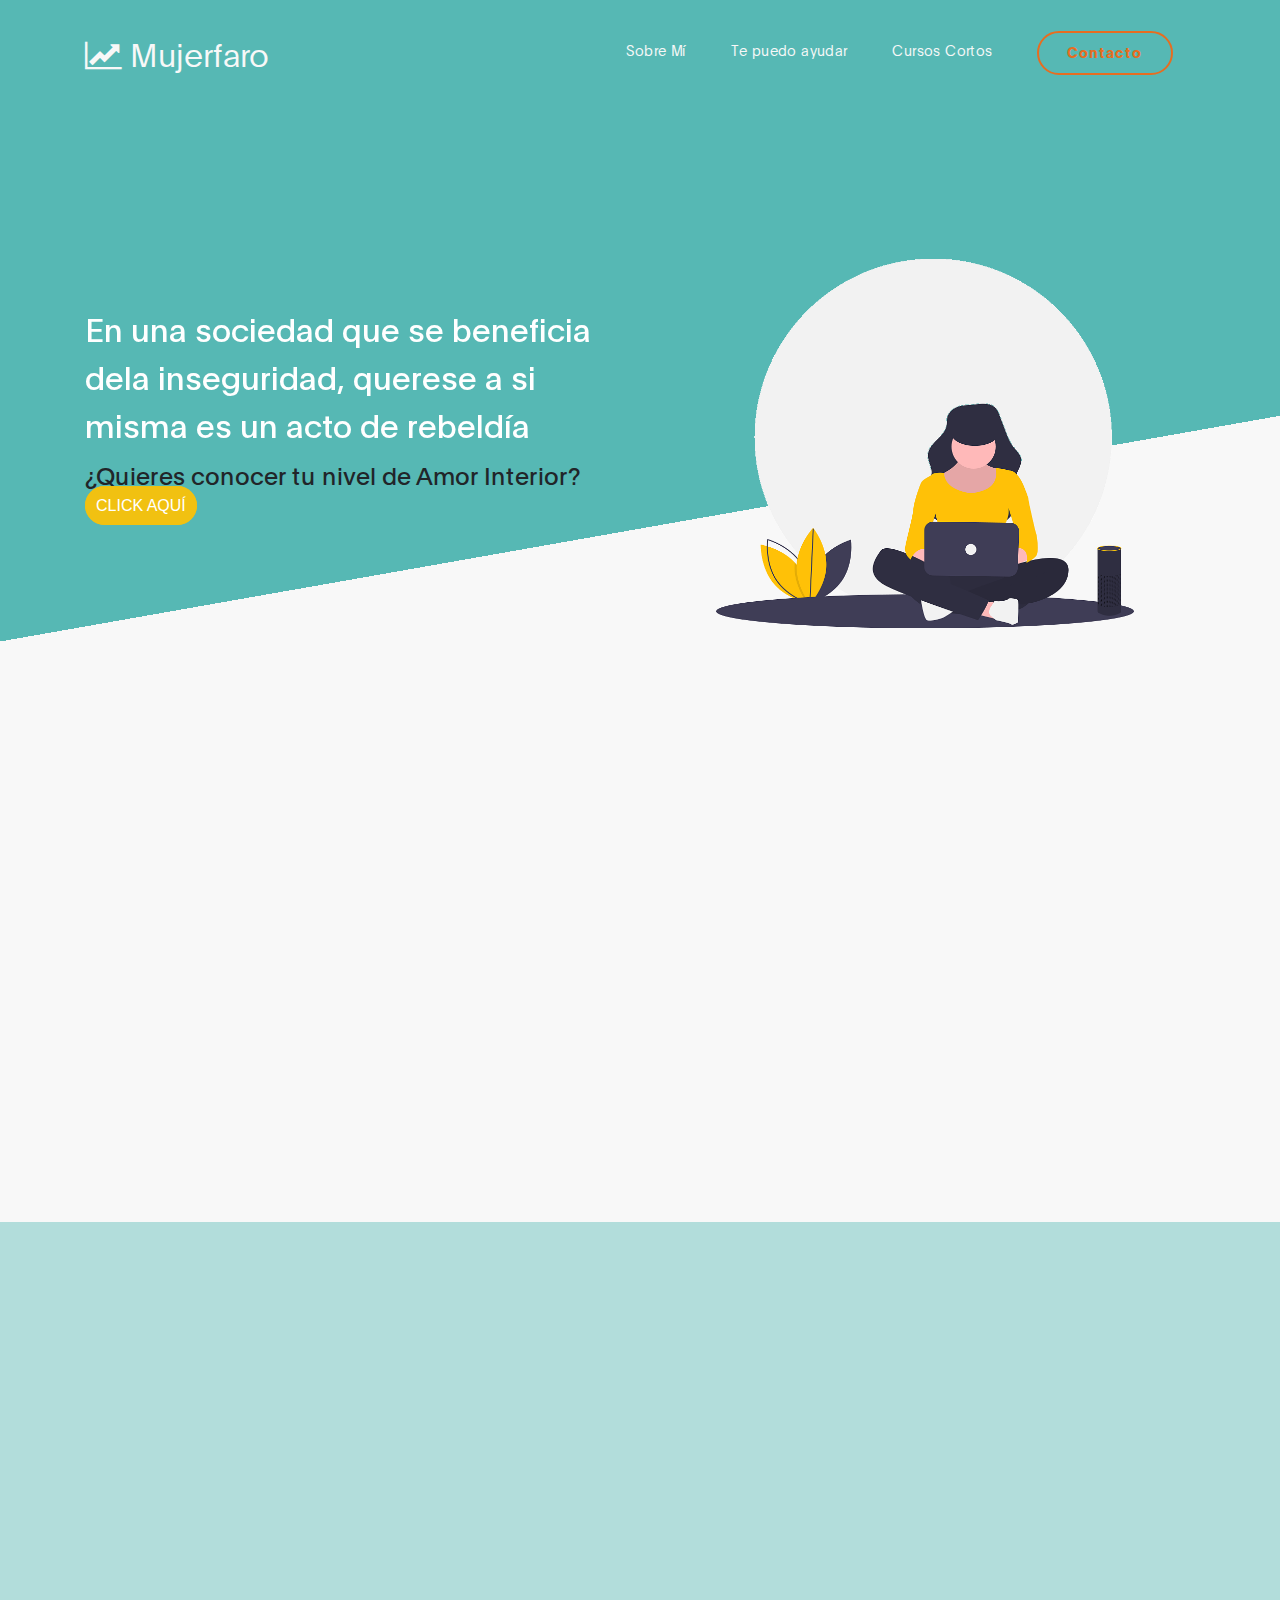
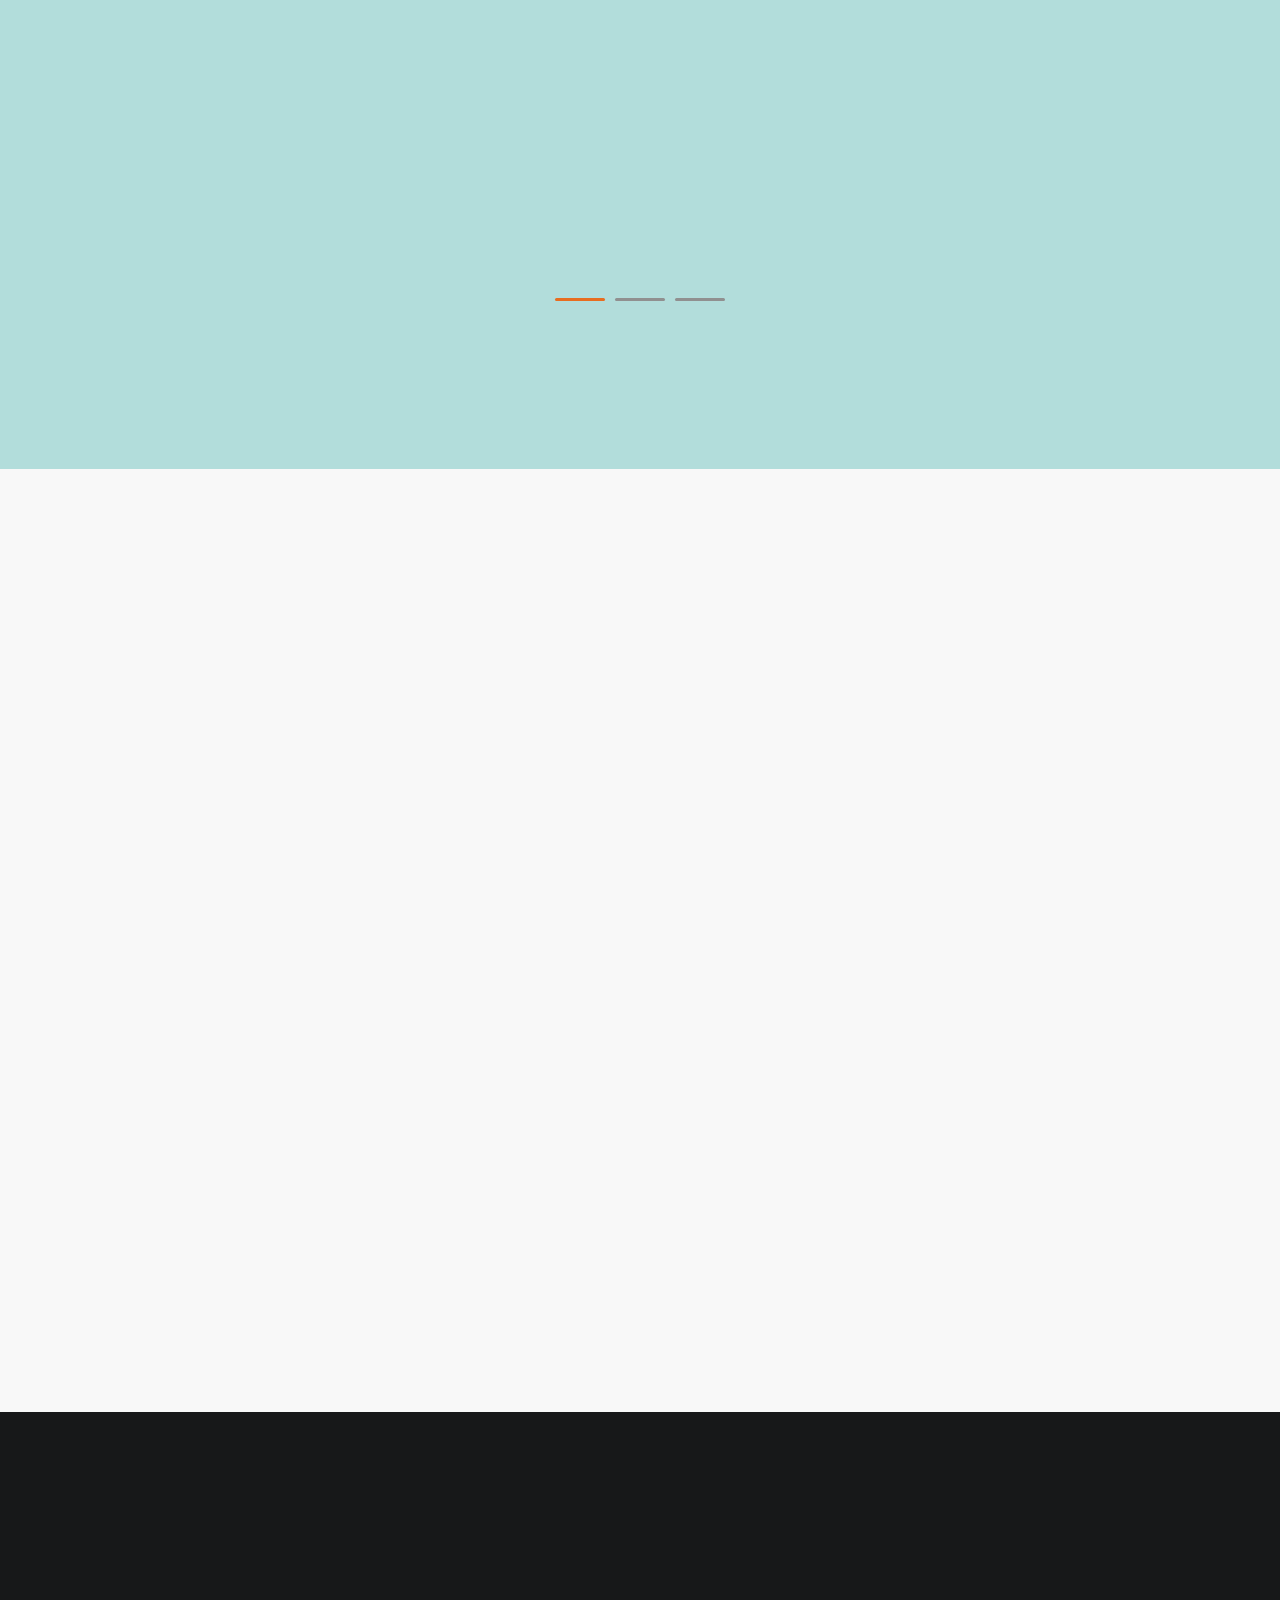
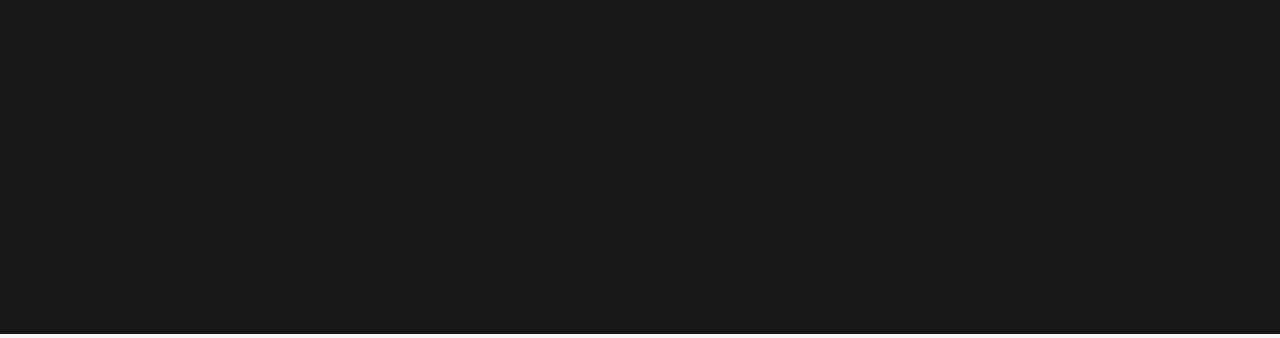
<file: index.html>
<!DOCTYPE html>
<html lang="es">
<head>

     <title>Mujerfaro</title>


<!--

DIGITAL TREND

https://templatemo.com/tm-538-digital-trend

-->
     <meta charset="UTF-8">
     <meta http-equiv="X-UA-Compatible" content="IE=Edge">
     <meta name="description" content="">
     <meta name="keywords" content="">
     <meta name="author" content="">
     <meta name="viewport" content="width=device-width, initial-scale=1, maximum-scale=1">

     <link rel="stylesheet" href="css/bootstrap.min.css">
     <link rel="stylesheet" href="css/font-awesome.min.css">
     <link rel="stylesheet" href="css/aos.css">
     <link rel="stylesheet" href="css/owl.carousel.min.css">
     <link rel="stylesheet" href="css/owl.theme.default.min.css">

     <!-- MAIN CSS -->
     <link rel="stylesheet" href="css/templatemo-digital-trend.css">

</head>
<body>

     <!-- MENU BAR -->
    <nav class="navbar navbar-expand-lg">
        <div class="container">
            <a class="navbar-brand" href="index.html">
              <i class="fa fa-line-chart"></i>
             Mujerfaro
            </a>

            <button class="navbar-toggler" type="navbar" data-toggle="collapse" data-target="#navbarNav" aria-controls="navbarNav" aria-expanded="false"
                aria-label="Toggle navigation">
                <span class="navbar-toggler-icon"></span>
            </button>

            <div class="collapse navbar-collapse" id="navbarNav">
                <ul class="navbar-nav ml-auto">
                    <li class="nav-item">
                        <a href="#about" class="nav-link smoothScroll">Sobre Mí</a>
                    </li>
                    <li class="nav-item">
                        <a href="#project" class="nav-link smoothScroll">Te puedo ayudar</a>
                    </li>
                    <li class="nav-item">
                        <a href="blog.html" class="nav-link">Cursos Cortos</a>
                    </li>
                    <li class="nav-item">
                        <a href="contact.html" class="nav-link contact">Contacto</a>
                    </li>
                </ul>
            </div>
        </div>
    </nav>


     <!-- HERO -->
     <section class="hero hero-bg d-flex justify-content-center align-items-center">
               <div class="container">
                    <div class="row">

                        <div class="col-lg-6 col-md-10 col-12 d-flex flex-column justify-content-center align-items-center">
                              <div class="hero-text">

                                   <h2 class="text-white" data-aos="fade-up">En una sociedad que se beneficia dela inseguridad, querese a si misma es un acto de rebeldía</h2>

                                   <h3>
                                                  <span>¿Quieres conocer tu nivel de Amor Interior?</span>
                                                 
                                        </h3>

                                        <a class="boton" href="https://docs.google.com/forms/d/e/1FAIpQLSeAg1Ui_cMmeiuzP4JvAlE2FpRlwhpS__G5WcYdUMvVQ4gOlw/viewform" target="_blank">Click aquí</a>
                              </div>
                        </div>

                        <div class="col-lg-6 col-12">
                          <div class="hero-image" data-aos="fade-up" data-aos-delay="300">

                            <img src="images/working-girl.png" class="img-fluid" alt="working girl">
                          </div>
                        </div>

                    </div>
               </div>
     </section>


     <!-- ABOUT -->
     <section class="about section-padding pb-0" id="about">
          <div class="container">
               <div class="row">

                    <div class="col-lg-7 mx-auto col-md-10 col-12">
                         <div class="about-info">

                              <h2 class="mb-4" data-aos="fade-up">¡Hola! <strong> Soy Rosario Matte</strong></h2>

                              <p class="mb-0" data-aos="fade-up">Soy <strong>Fundadora de Mujerfaro,</strong> Psicóloga y Coach de profesión. 
Mi pasión es inspirar, congregar y acompañar a mujeres para que evolucionen, se empoderen, brillen y así reflejen su luz al mundo. <a href="blog.html">Aquí</a> podrás encontrar algunos mini cursos gratis, también <a href="project-detail.html">en lo que te puedo ayudar</a> y por ultimo me puedes <a href="contact.html">contactar.</a>
                             
                         </div>

                         <div class="about-image" data-aos="fade-up" data-aos-delay="200">

                          <img src="images/office.png" class="img-fluid" alt="office">
                        </div>
                    </div>

               </div>
          </div>
     </section>


     <!-- PROJECT -->
     <section class="project section-padding" id="project">
          <div class="container-fluid">
               <div class="row">

                    <div class="col-lg-12 col-12">

                        <h2 class="mb-5 text-center" data-aos="fade-up">
                            ¿En qué te puedo
                            <strong>ayudar?</strong>
                        </h2>

                         <div class="owl-carousel owl-theme" id="project-slide">
                              <div class="item project-wrapper" data-aos="fade-up" data-aos-delay="100">
                                   <img src="images/project/project-image01.jpg" class="img-fluid" alt="project image">

                                   <div class="project-info">
                                        <small>Formación</small>

                                        <h3>
                                             <a href="project-detail.html">
                                                  <span>Cursos online de Formación Mujerfaro.</span>
                                                  <i class="fa fa-angle-right project-icon"></i>
                                             </a>
                                        </h3>
                                   </div>
                              </div>

                              <div class="item project-wrapper" data-aos="fade-up">
                                   <img src="images/project/project-image02.jpg" class="img-fluid" alt="project image">

                                   <div class="project-info">
                                        <small>Acompañamiento</small>

                                        <h3>
                                             <a href="project-detail.html">
                                                  <span>Coaching Personalizados y Coaching Grupales donde acompaño tu proceso.</span>
                                                  <i class="fa fa-angle-right project-icon"></i>
                                             </a>
                                        </h3>
                                   </div>
                              </div>

                              <div class="item project-wrapper" data-aos="fade-up">
                                   <img src="images/project/project-image03.jpg" class="img-fluid" alt="project image">

                                   <div class="project-info">
                                        <small>Comunidad</small>

                                        <h3>
                                             <a href="project-detail.html">
                                                  <span>Retiros presenciales, Círculo de Mujeres y eventos.</span>
                                                  <i class="fa fa-angle-right project-icon"></i>
                                             </a>
                                        </h3>
                                   </div>
                              </div>

                              </div>
                         </div>
                    </div>

               </div>
          </div>
     </section>


     <!-- TESTIMONIAL -->
     <section class="testimonial section-padding">
          <div class="container">
               <div class="row">

                    <div class="col-lg-6 col-md-5 col-12">
                        <div class="contact-image" data-aos="fade-up">

                          <img src="images/female-avatar.png" class="img-fluid" alt="website">
                        </div>
                    </div>

                    <div class="col-lg-6 col-md-7 col-12">
                      <h4 class="my-5 pt-3" data-aos="fade-up" data-aos-delay="100">Testimonio</h4>

                      <div class="quote" data-aos="fade-up" data-aos-delay="200"></div>

                      <h6 class="mb-4" data-aos="fade-up" data-aos-delay="300">Estaba, desde hace bastante tiempo, en un momento complicado de mi vida. Por distintas situaciones vitales, me sentía impotente y frustrada; con un sentimiento constante de injusticia y rabia. 

En ese contexto, apareció en mi vida el entrenamiento "Soy dueña de mi mente" de Mujerfaro y decidí darle una oportunidad. Mal no me podía hacer, ¿no?

¡Fue una de las mejores decisiones que he tomado durante el último tiempo!
El entrenamiento me dio varias herramientas prácticas y reales, para cambiar el enfoque con el que miro mi realidad y, más importante, a mi misma.

Descubrí que quizás no puedo cambiar lo que he vivido o la situación en la que estoy, pero hay algo que sí puedo cambiar: la forma en que yo lo vivo.
Y esa herramienta, ese conocimiento (junto con varios otros) que me entregó este curso, me permitió retomar el poder sobre mí misma desde una perspectiva amorosa y feliz. Aplacar la angustia y la rabia, para dejar lugar a la calma y la paz.

Este entrenamiento no es una fórmula mágica, pero es un camino de autoconocimiento y desarrollo efectivo.
Creo que tiene distintas fases y a cada quien la ayuda de distinta forma según su situación y sus necesidades.
Para mí fue una revelación sobre mí misma enfocada en la felicidad y el amor, con una guía sabia y en una comunidad de mujeres.

¿Qué puede ser mejor?</h6>

                      <p data-aos="fade-up" data-aos-delay="400">
                        <strong>Macarena</strong>

                        <span class="mx-1">/</span>

                        <small>45 años</small>
                          <span class="mx-1">/</span>

                        <small>Madre de 4 hijos.</small>
                      </p>
                    </div>

               </div>
          </div>
     </section>


    <footer class="site-footer">
      <div class="container">
        <div class="row">

          <div class="col-lg-5 mx-lg-auto col-md-8 col-10">
            <h1 class="text-white" data-aos="fade-up" data-aos-delay="100"><strong>¡Contáctanos!</strong> </h1>
          </div>

          <div class="col-lg-3 col-md-6 col-12" data-aos="fade-up" data-aos-delay="200">
            <h4 class="my-4">Contacto</h4>

            <p class="mb-1">
              <i class="fa fa-phone mr-2 footer-icon"></i> 
              +99 080 070 4224
            </p>

            <p>
              <a href="#">
                <i class="fa fa-envelope mr-2 footer-icon"></i>
                contacto@mujerfaro.com
              </a>
            </p>
          </div>

          <div class="col-lg-3 col-md-6 col-12" data-aos="fade-up" data-aos-delay="300">
            <h4 class="my-4">Estamos en</h4>

            <p class="mb-1">
              <i class="fa fa-home mr-2 footer-icon"></i> 
             Pucón, Santiago de Chile.
            </p>
          </div>

          <div class="col-lg-4 mx-lg-auto text-center col-md-8 col-12" data-aos="fade-up" data-aos-delay="400">
            <p class="copyright-text">Copyright &copy; 2020 Your Company
            <br>
            <a rel="nofollow noopener" href="https://templatemo.com">Design: TemplateMo</a></p>
          </div>


          <div class="col-lg-3 mx-lg-auto col-md-6 col-12" data-aos="fade-up" data-aos-delay="600">
            <ul class="social-icon">
              <li><a href="#" class="fa fa-instagram"></a></li>
              <li><a href="#" class="fa fa-twitter"></a></li>
              <li><a href="#" class="fa fa-dribbble"></a></li>
              <li><a href="#" class="fa fa-behance"></a></li>
            </ul>
          </div>

        </div>
      </div>
    </footer>


     <!-- SCRIPTS -->
     <script src="js/jquery.min.js"></script>
     <script src="js/bootstrap.min.js"></script>
     <script src="js/aos.js"></script>
     <script src="js/owl.carousel.min.js"></script>
     <script src="js/smoothscroll.js"></script>
     <script src="js/custom.js"></script>

</body>
</html>
</file>
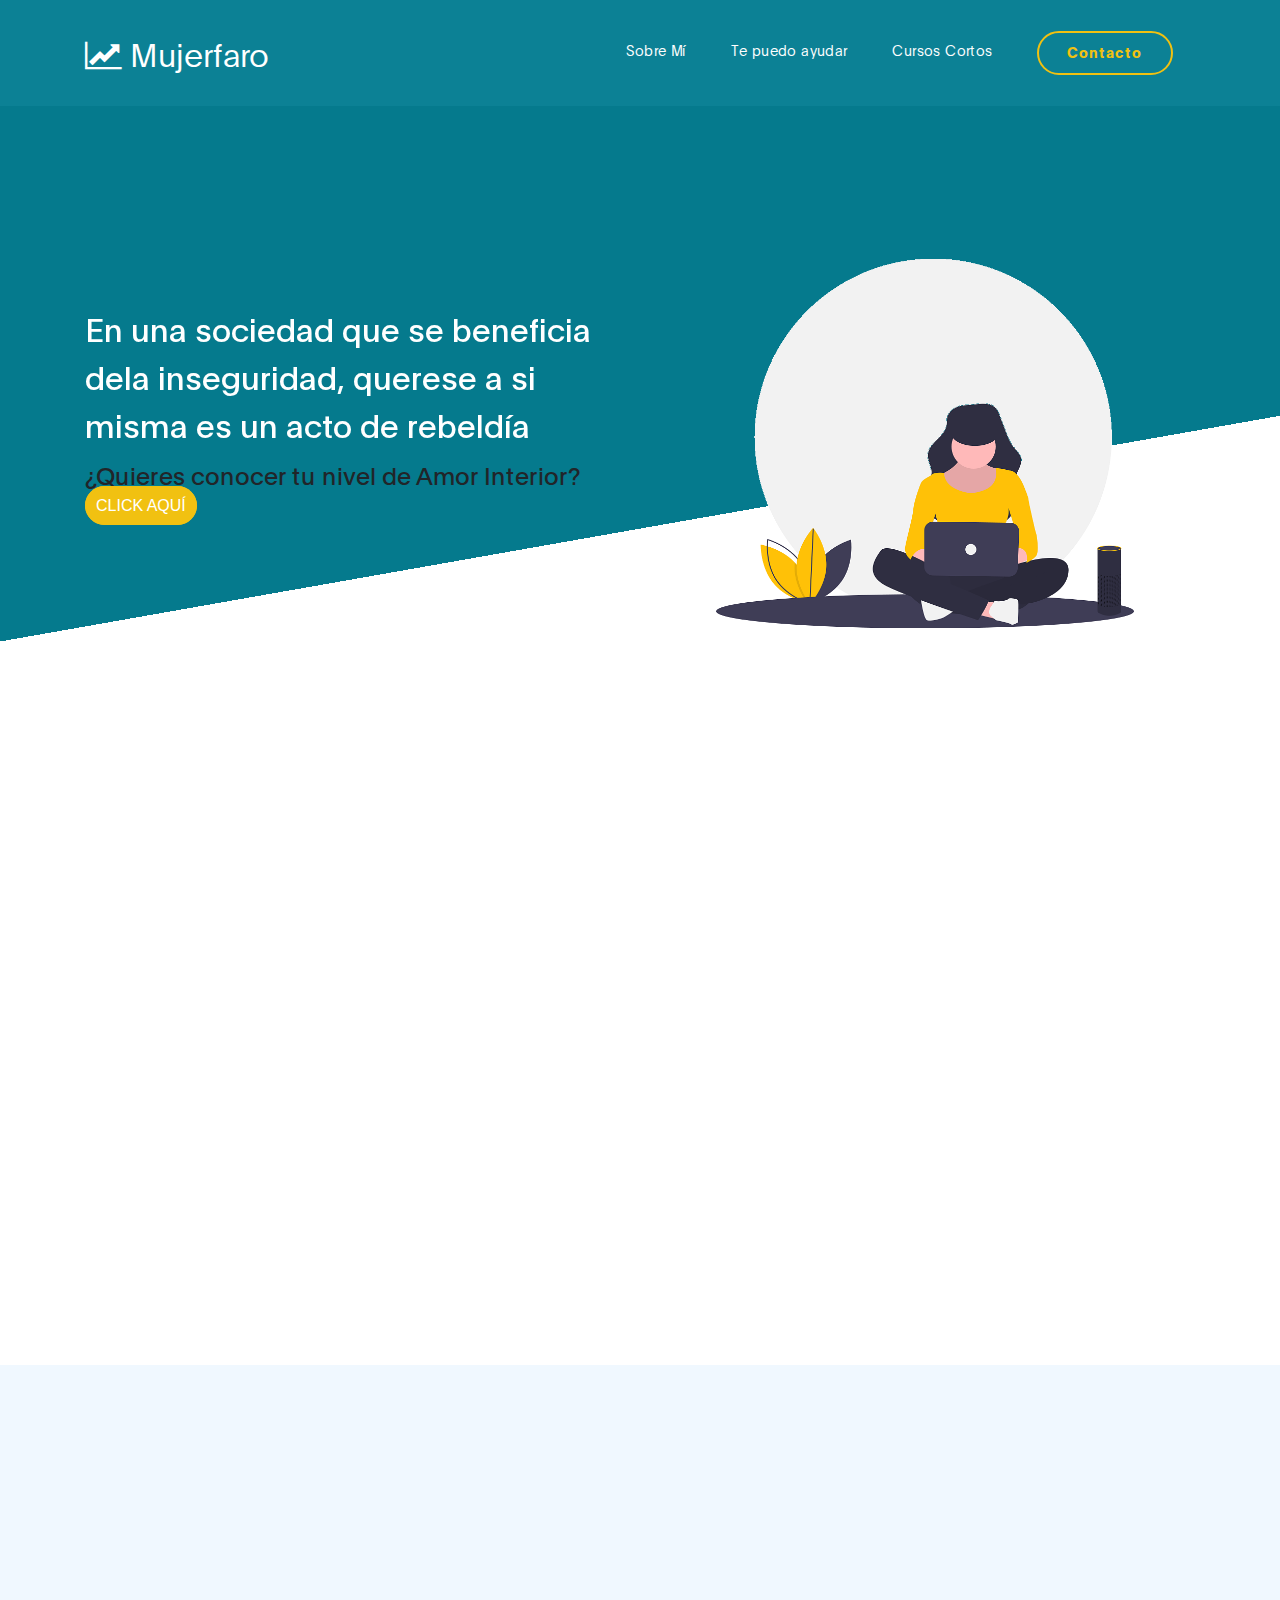
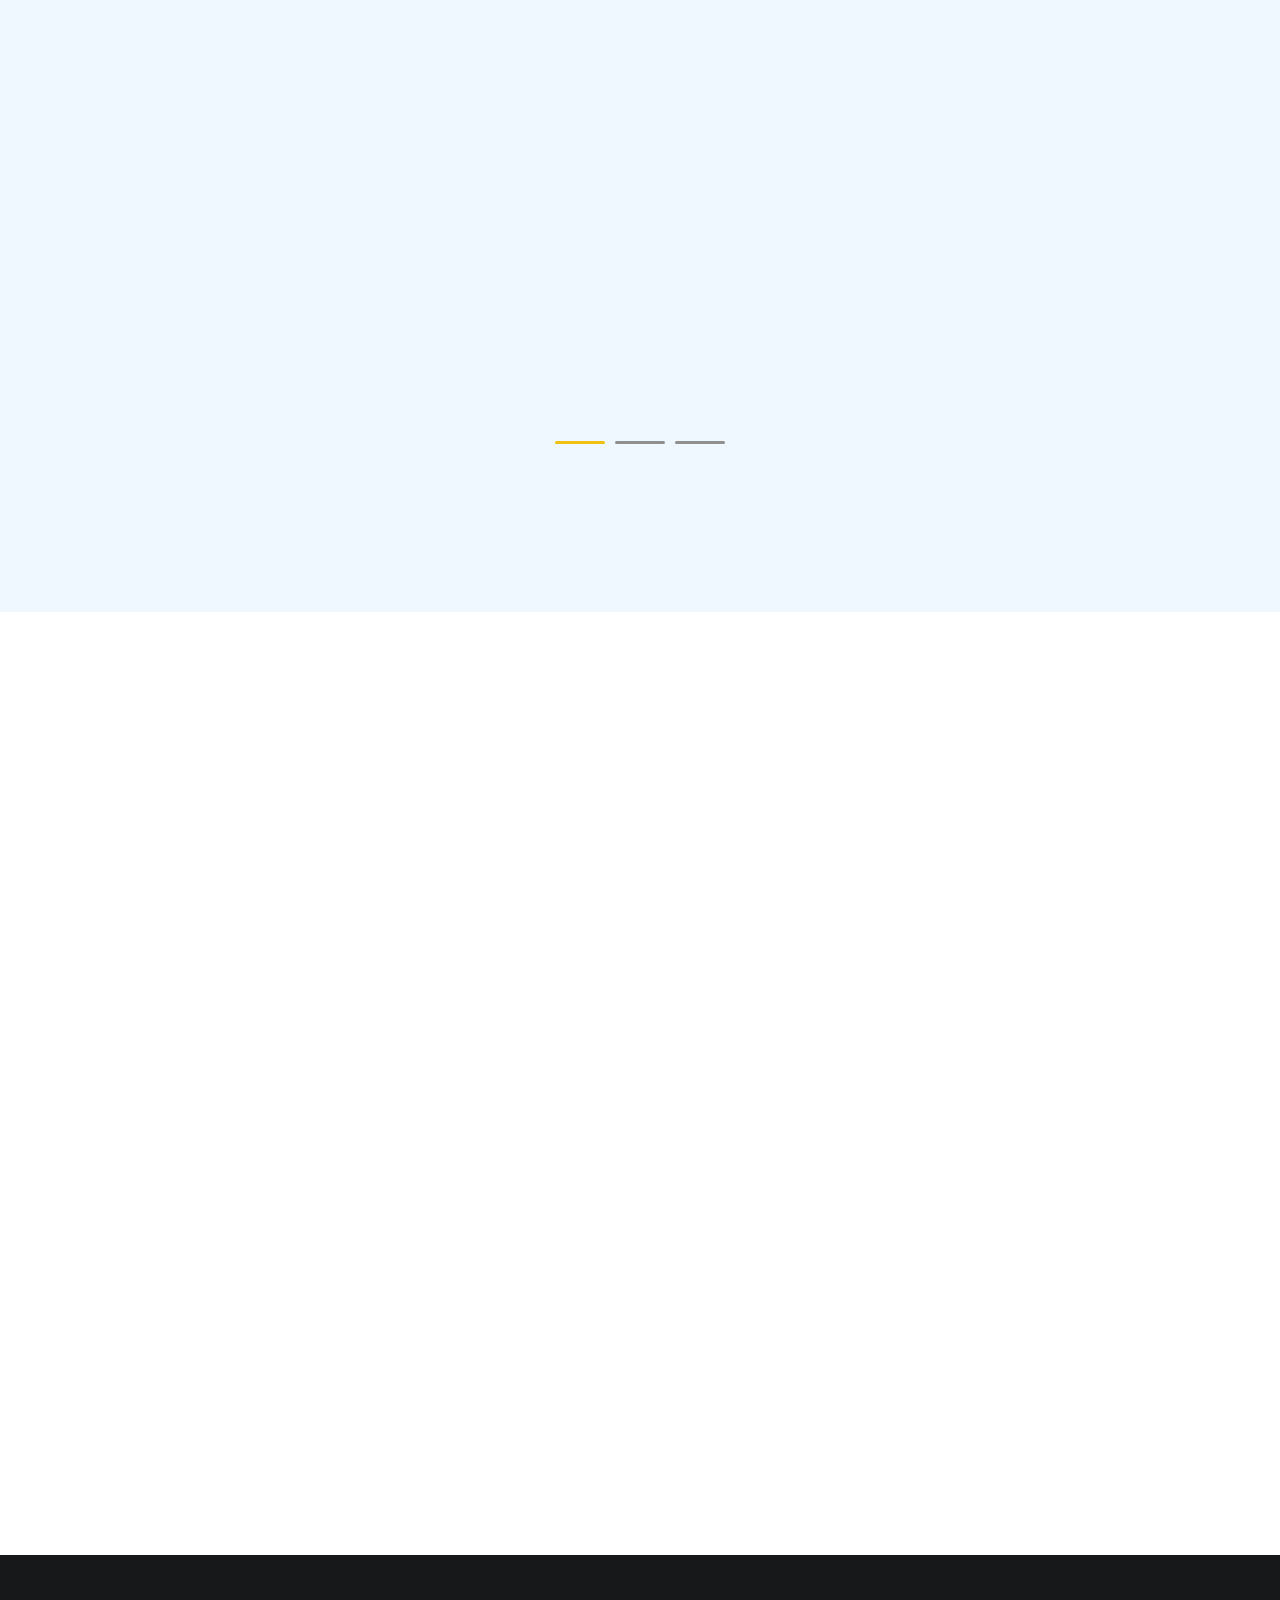
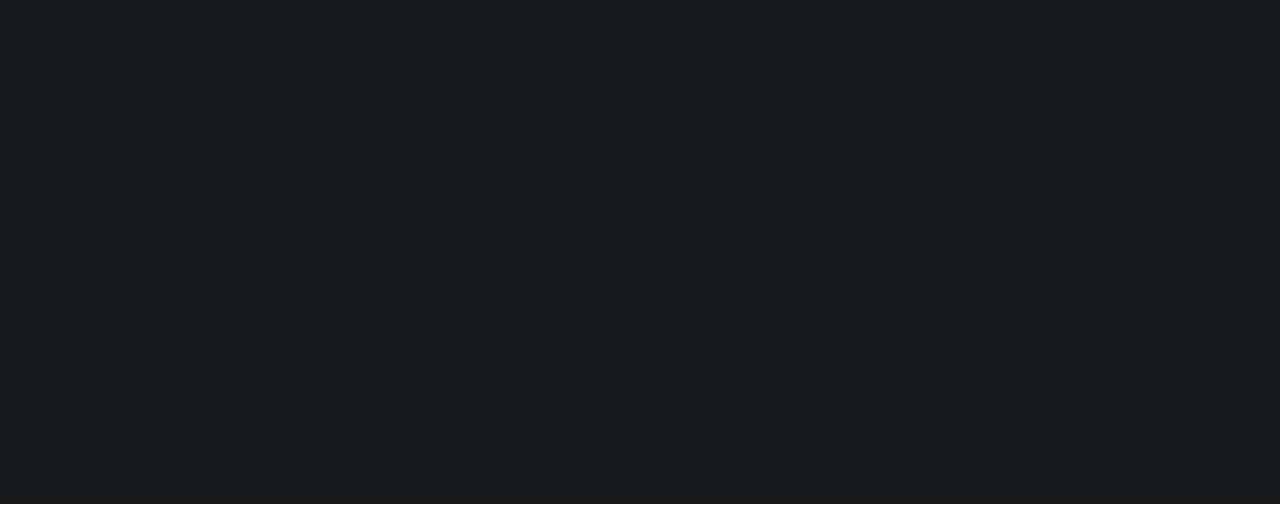
<file: final1/index.html>
<!DOCTYPE html>
<html lang="es">
<head>

     <title>Mujerfaro</title>


<!--

DIGITAL TREND

https://templatemo.com/tm-538-digital-trend

-->
     <meta charset="UTF-8">
     <meta http-equiv="X-UA-Compatible" content="IE=Edge">
     <meta name="description" content="">
     <meta name="keywords" content="">
     <meta name="author" content="">
     <meta name="viewport" content="width=device-width, initial-scale=1, maximum-scale=1">

     <link rel="stylesheet" href="css/bootstrap.min.css">
     <link rel="stylesheet" href="css/font-awesome.min.css">
     <link rel="stylesheet" href="css/aos.css">
     <link rel="stylesheet" href="css/owl.carousel.min.css">
     <link rel="stylesheet" href="css/owl.theme.default.min.css">

     <!-- MAIN CSS -->
     <link rel="stylesheet" href="css/templatemo-digital-trend.css">

</head>
<body>

     <!-- MENU BAR -->
    <nav class="navbar navbar-expand-lg">
        <div class="container">
            <a class="navbar-brand" href="index.html">
              <i class="fa fa-line-chart"></i>
             Mujerfaro
            </a>

            <button class="navbar-toggler" type="button" data-toggle="collapse" data-target="#navbarNav" aria-controls="navbarNav" aria-expanded="false"
                aria-label="Toggle navigation">
                <span class="navbar-toggler-icon"></span>
            </button>

            <div class="collapse navbar-collapse" id="navbarNav">
                <ul class="navbar-nav ml-auto">
                    <li class="nav-item">
                        <a href="#about" class="nav-link smoothScroll">Sobre Mí</a>
                    </li>
                    <li class="nav-item">
                        <a href="#project" class="nav-link smoothScroll">Te puedo ayudar</a>
                    </li>
                    <li class="nav-item">
                        <a href="blog.html" class="nav-link">Cursos Cortos</a>
                    </li>
                    <li class="nav-item">
                        <a href="contact.html" class="nav-link contact">Contacto</a>
                    </li>
                </ul>
            </div>
        </div>
    </nav>


     <!-- HERO -->
     <section class="hero hero-bg d-flex justify-content-center align-items-center">
               <div class="container">
                    <div class="row">

                        <div class="col-lg-6 col-md-10 col-12 d-flex flex-column justify-content-center align-items-center">
                              <div class="hero-text">

                                   <h2 class="text-white" data-aos="fade-up">En una sociedad que se beneficia dela inseguridad, querese a si misma es un acto de rebeldía</h2>

                                   <h3>
                                                  <span>¿Quieres conocer tu nivel de Amor Interior?</span>
                                                 
                                        </h3>

                                        <a class="boton" href="https://docs.google.com/forms/d/e/1FAIpQLSeAg1Ui_cMmeiuzP4JvAlE2FpRlwhpS__G5WcYdUMvVQ4gOlw/viewform" target="_blank">Click aquí</a>
                              </div>
                        </div>

                        <div class="col-lg-6 col-12">
                          <div class="hero-image" data-aos="fade-up" data-aos-delay="300">

                            <img src="images/working-girl.png" class="img-fluid" alt="working girl">
                          </div>
                        </div>

                    </div>
               </div>
     </section>


     <!-- ABOUT -->
     <section class="about section-padding pb-0" id="about">
          <div class="container">
               <div class="row">

                    <div class="col-lg-7 mx-auto col-md-10 col-12">
                         <div class="about-info">

                              <h2 class="mb-4" data-aos="fade-up">¡Hola! <strong> Soy Rosario Matte</strong></h2>

                              <p class="mb-0" data-aos="fade-up">Soy <strong>Fundadora de Mujerfaro,</strong> Psicóloga y Coach de profesión. 
Mi pasión es inspirar, congregar y acompañar a mujeres para que evolucionen, se empoderen, brillen y así reflejen su luz al mundo. <a href="blog.html">Aquí</a> podrás encontrar algunos mini cursos gratis, también <a href="project-detail.html">en lo que te puedo ayudar</a> y por ultimo me puedes <a href="contact.html">contactar.</a>
                             
                         </div>

                         <div class="about-image" data-aos="fade-up" data-aos-delay="200">

                          <img src="images/office.png" class="img-fluid" alt="office">
                        </div>
                    </div>

               </div>
          </div>
     </section>


     <!-- PROJECT -->
     <section class="project section-padding" id="project">
          <div class="container-fluid">
               <div class="row">

                    <div class="col-lg-12 col-12">

                        <h2 class="mb-5 text-center" data-aos="fade-up">
                            ¿En qué te puedo
                            <strong>ayudar?</strong>
                        </h2>

                         <div class="owl-carousel owl-theme" id="project-slide">
                              <div class="item project-wrapper" data-aos="fade-up" data-aos-delay="100">
                                   <img src="images/project/project-image01.jpg" class="img-fluid" alt="project image">

                                   <div class="project-info">
                                        <small>Formación</small>

                                        <h3>
                                             <a href="project-detail.html">
                                                  <span>Cursos online de Formación Mujerfaro.</span>
                                                  <i class="fa fa-angle-right project-icon"></i>
                                             </a>
                                        </h3>
                                   </div>
                              </div>

                              <div class="item project-wrapper" data-aos="fade-up">
                                   <img src="images/project/project-image02.jpg" class="img-fluid" alt="project image">

                                   <div class="project-info">
                                        <small>Acompañamiento</small>

                                        <h3>
                                             <a href="project-detail.html">
                                                  <span>Coaching Personalizados y Coaching Grupales donde acompaño tu proceso.</span>
                                                  <i class="fa fa-angle-right project-icon"></i>
                                             </a>
                                        </h3>
                                   </div>
                              </div>

                              <div class="item project-wrapper" data-aos="fade-up">
                                   <img src="images/project/project-image03.jpg" class="img-fluid" alt="project image">

                                   <div class="project-info">
                                        <small>Comunidad</small>

                                        <h3>
                                             <a href="project-detail.html">
                                                  <span>Retiros presenciales, Círculo de Mujeres y eventos.</span>
                                                  <i class="fa fa-angle-right project-icon"></i>
                                             </a>
                                        </h3>
                                   </div>
                              </div>

                              </div>
                         </div>
                    </div>

               </div>
          </div>
     </section>


     <!-- TESTIMONIAL -->
     <section class="testimonial section-padding">
          <div class="container">
               <div class="row">

                    <div class="col-lg-6 col-md-5 col-12">
                        <div class="contact-image" data-aos="fade-up">

                          <img src="images/female-avatar.png" class="img-fluid" alt="website">
                        </div>
                    </div>

                    <div class="col-lg-6 col-md-7 col-12">
                      <h4 class="my-5 pt-3" data-aos="fade-up" data-aos-delay="100">Testimonio</h4>

                      <div class="quote" data-aos="fade-up" data-aos-delay="200"></div>

                      <h6 class="mb-4" data-aos="fade-up" data-aos-delay="300">Estaba, desde hace bastante tiempo, en un momento complicado de mi vida. Por distintas situaciones vitales, me sentía impotente y frustrada; con un sentimiento constante de injusticia y rabia. 

En ese contexto, apareció en mi vida el entrenamiento "Soy dueña de mi mente" de Mujerfaro y decidí darle una oportunidad. Mal no me podía hacer, ¿no?

¡Fue una de las mejores decisiones que he tomado durante el último tiempo!
El entrenamiento me dio varias herramientas prácticas y reales, para cambiar el enfoque con el que miro mi realidad y, más importante, a mi misma.

Descubrí que quizás no puedo cambiar lo que he vivido o la situación en la que estoy, pero hay algo que sí puedo cambiar: la forma en que yo lo vivo.
Y esa herramienta, ese conocimiento (junto con varios otros) que me entregó este curso, me permitió retomar el poder sobre mí misma desde una perspectiva amorosa y feliz. Aplacar la angustia y la rabia, para dejar lugar a la calma y la paz.

Este entrenamiento no es una fórmula mágica, pero es un camino de autoconocimiento y desarrollo efectivo.
Creo que tiene distintas fases y a cada quien la ayuda de distinta forma según su situación y sus necesidades.
Para mí fue una revelación sobre mí misma enfocada en la felicidad y el amor, con una guía sabia y en una comunidad de mujeres.

¿Qué puede ser mejor?</h6>

                      <p data-aos="fade-up" data-aos-delay="400">
                        <strong>Macarena</strong>

                        <span class="mx-1">/</span>

                        <small>45 años</small>
                          <span class="mx-1">/</span>

                        <small>Madre de 4 hijos.</small>
                      </p>
                    </div>

               </div>
          </div>
     </section>


    <footer class="site-footer">
      <div class="container">
        <div class="row">

          <div class="col-lg-5 mx-lg-auto col-md-8 col-10">
            <h1 class="text-white" data-aos="fade-up" data-aos-delay="100"><strong>¡Contáctanos!</strong> </h1>
          </div>

          <div class="col-lg-3 col-md-6 col-12" data-aos="fade-up" data-aos-delay="200">
            <h4 class="my-4">Información de contacto</h4>

            <p class="mb-1">
              <i class="fa fa-phone mr-2 footer-icon"></i> 
              +99 080 070 4224
            </p>

            <p>
              <a href="#">
                <i class="fa fa-envelope mr-2 footer-icon"></i>
                contacto@mujerfaro.com
              </a>
            </p>
          </div>

          <div class="col-lg-3 col-md-6 col-12" data-aos="fade-up" data-aos-delay="300">
            <h4 class="my-4">Estamos en</h4>

            <p class="mb-1">
              <i class="fa fa-home mr-2 footer-icon"></i> 
             Pucón, Santiago de Chile.
            </p>
          </div>

          <div class="col-lg-4 mx-lg-auto text-center col-md-8 col-12" data-aos="fade-up" data-aos-delay="400">
            <p class="copyright-text">Copyright &copy; 2020 Your Company
            <br>
            <a rel="nofollow noopener" href="https://templatemo.com">Design: TemplateMo</a></p>
          </div>


          <div class="col-lg-3 mx-lg-auto col-md-6 col-12" data-aos="fade-up" data-aos-delay="600">
            <ul class="social-icon">
              <li><a href="#" class="fa fa-instagram"></a></li>
              <li><a href="#" class="fa fa-twitter"></a></li>
              <li><a href="#" class="fa fa-dribbble"></a></li>
              <li><a href="#" class="fa fa-behance"></a></li>
            </ul>
          </div>

        </div>
      </div>
    </footer>


     <!-- SCRIPTS -->
     <script src="js/jquery.min.js"></script>
     <script src="js/bootstrap.min.js"></script>
     <script src="js/aos.js"></script>
     <script src="js/owl.carousel.min.js"></script>
     <script src="js/smoothscroll.js"></script>
     <script src="js/custom.js"></script>

</body>
</html>
</file>
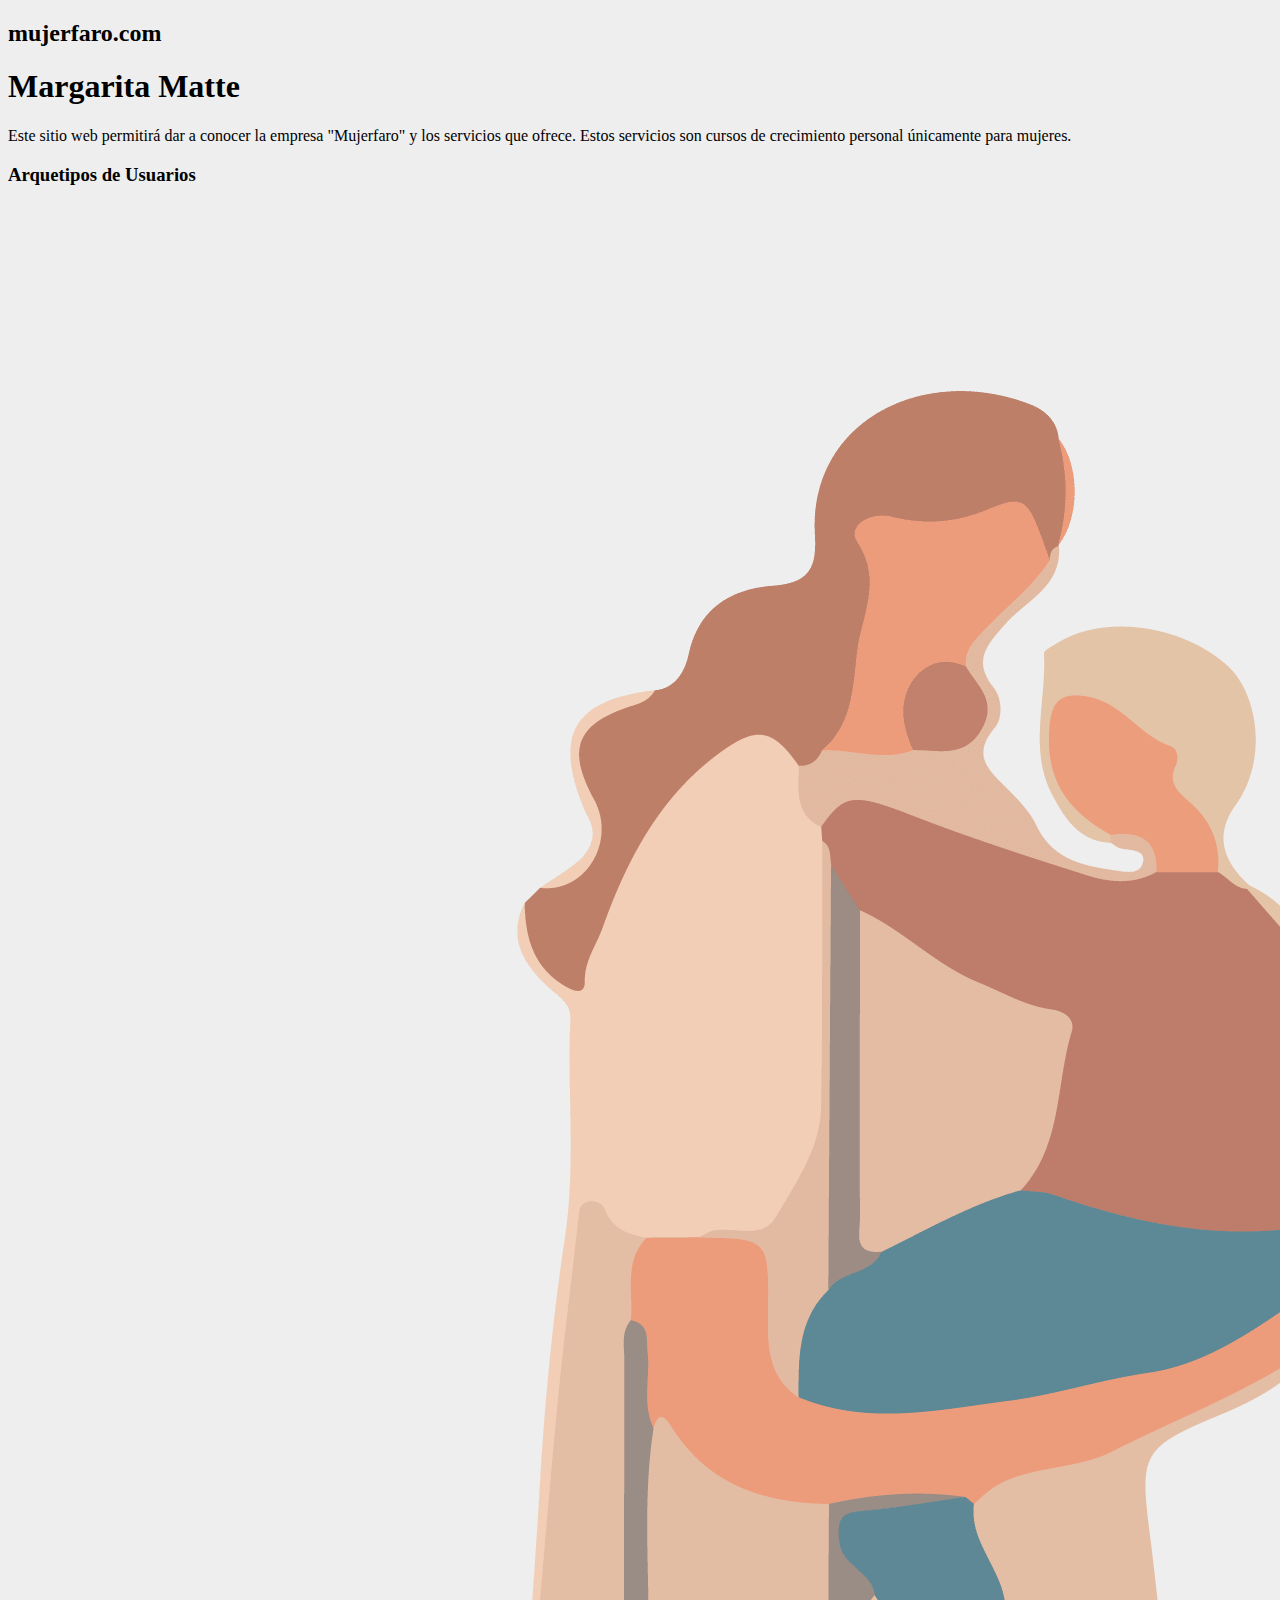
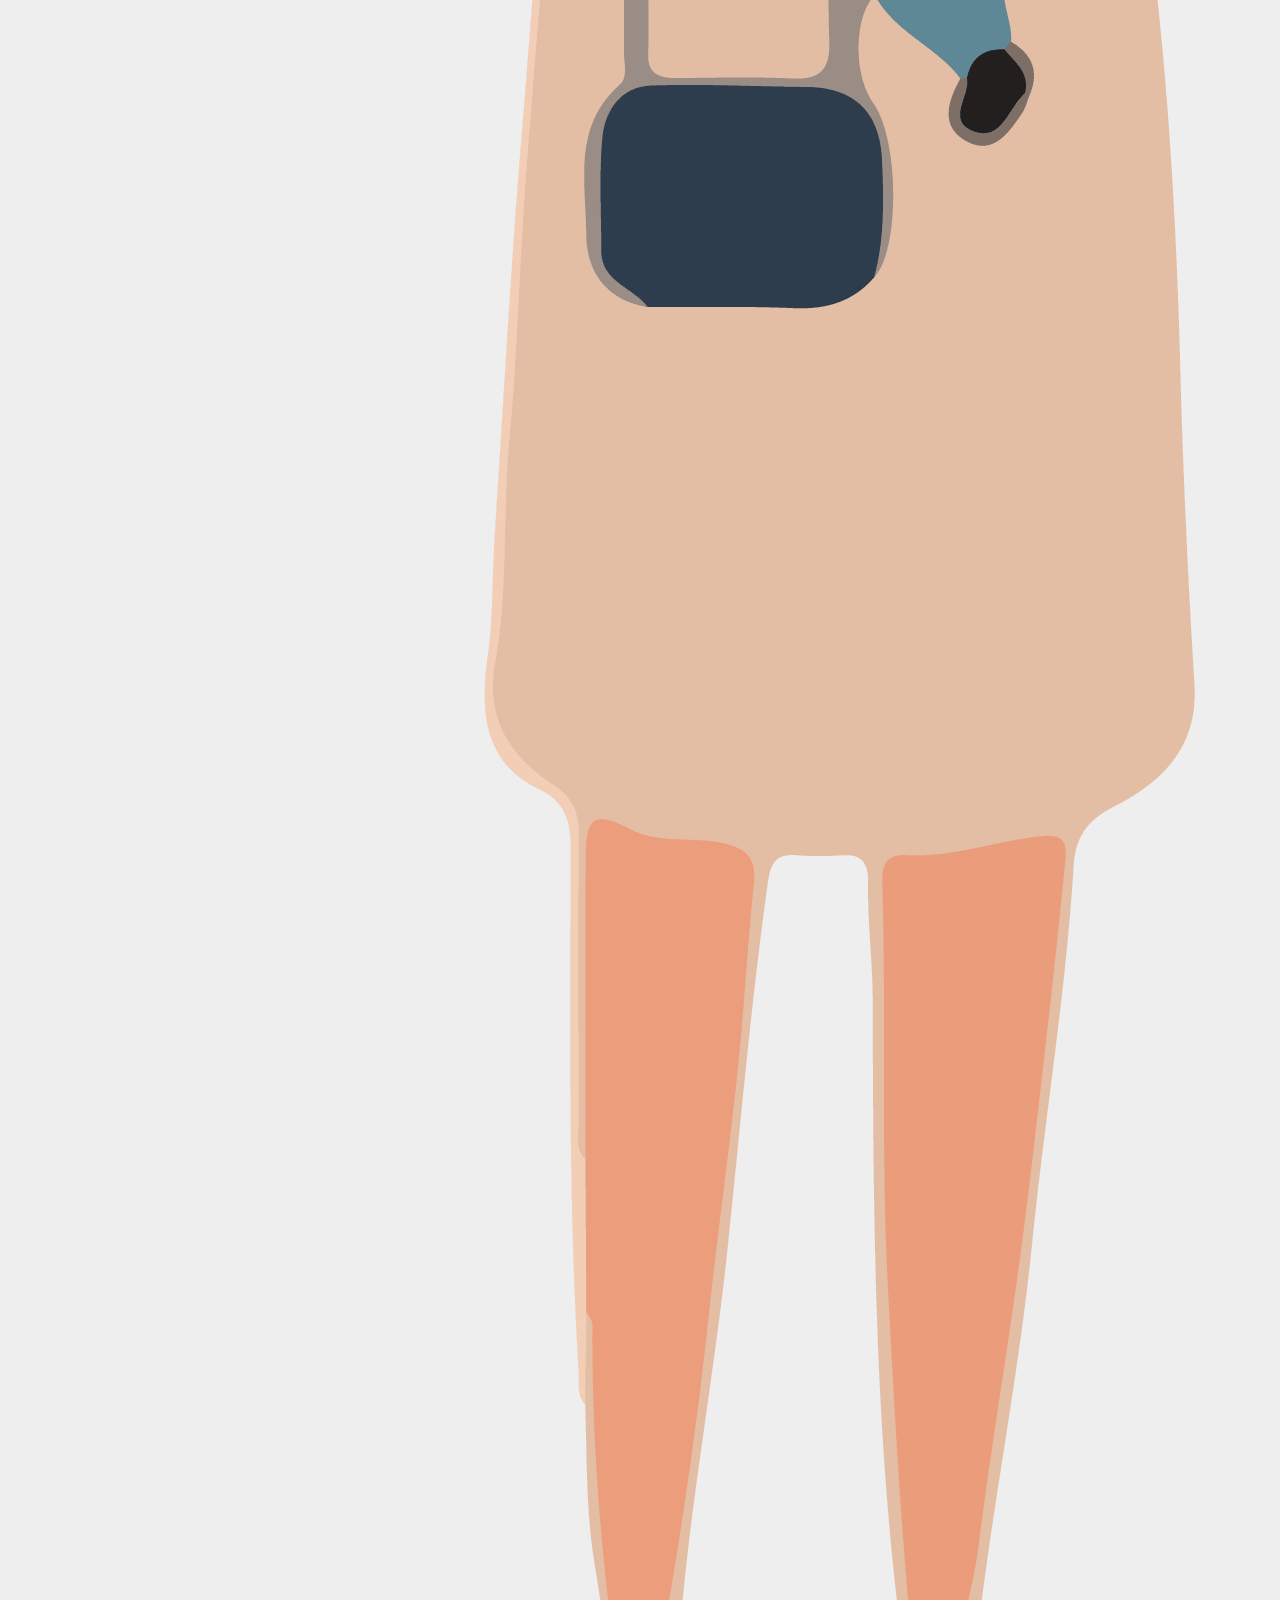
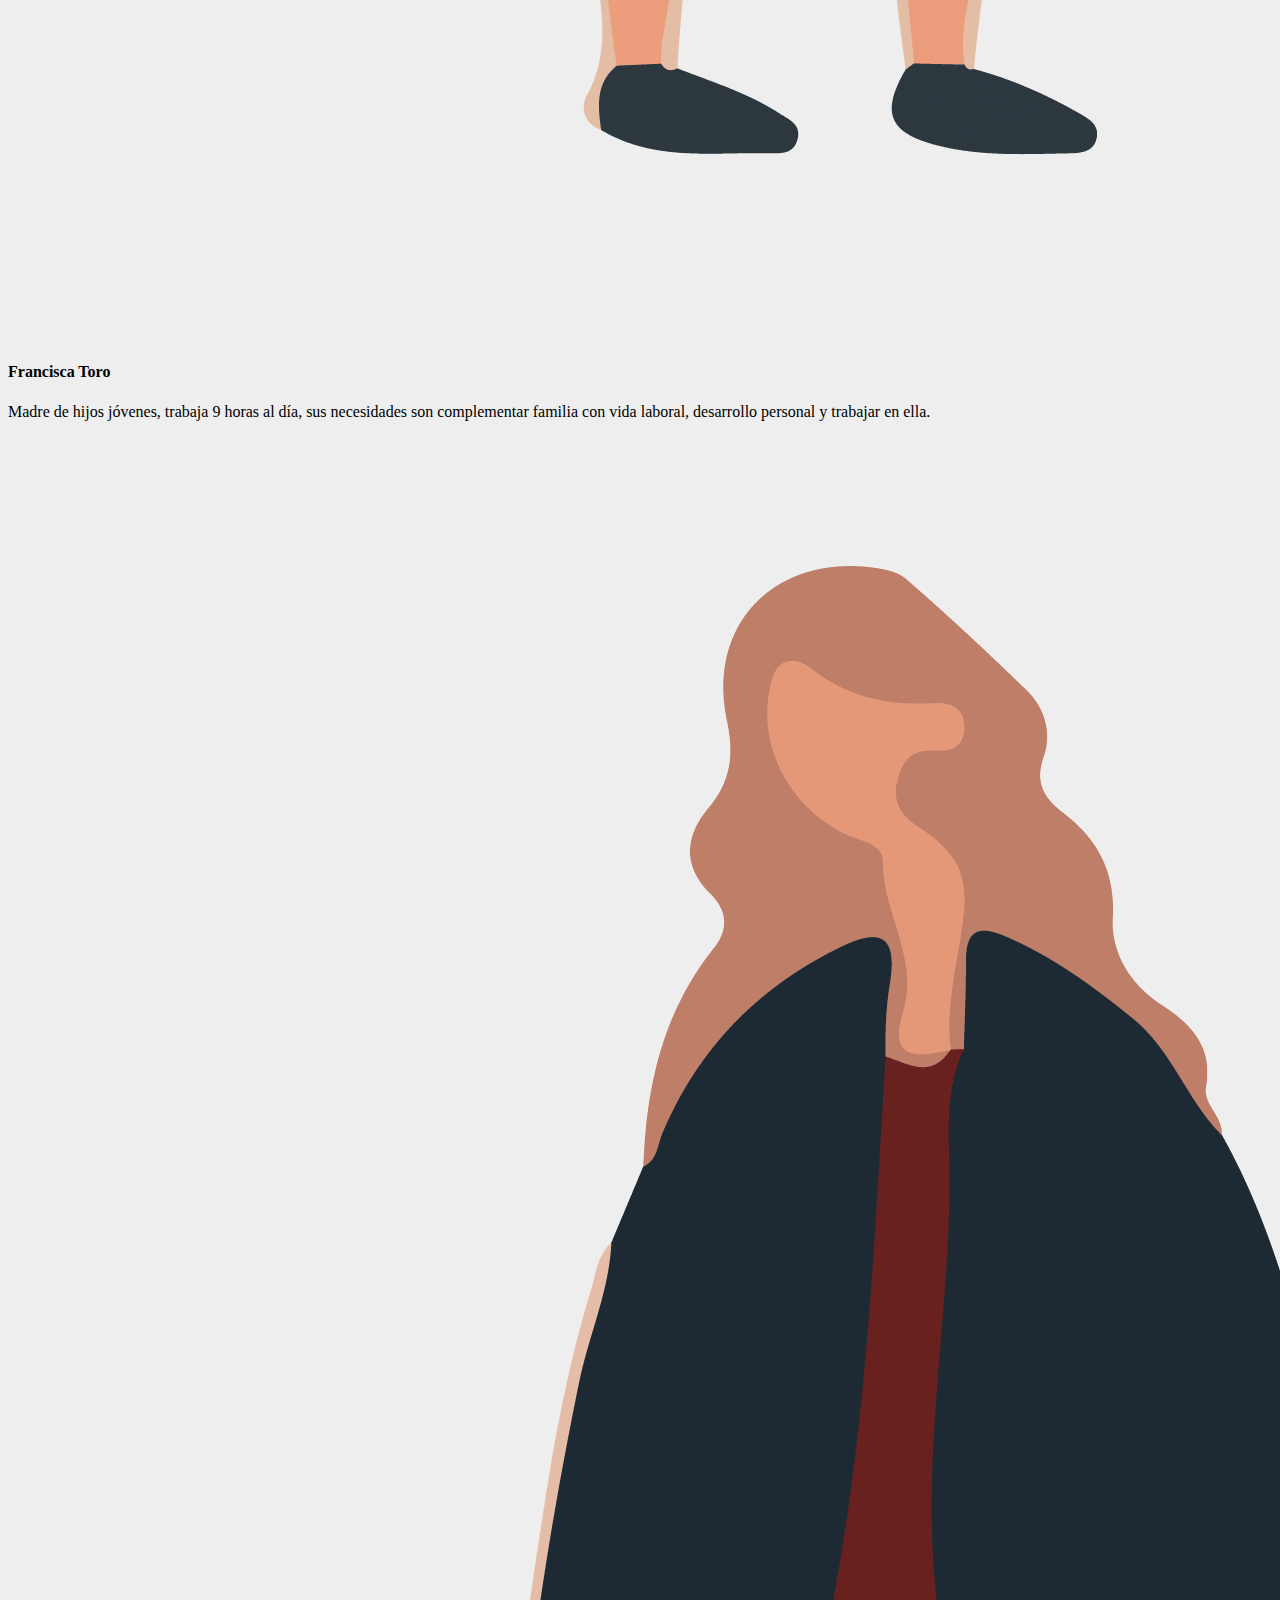
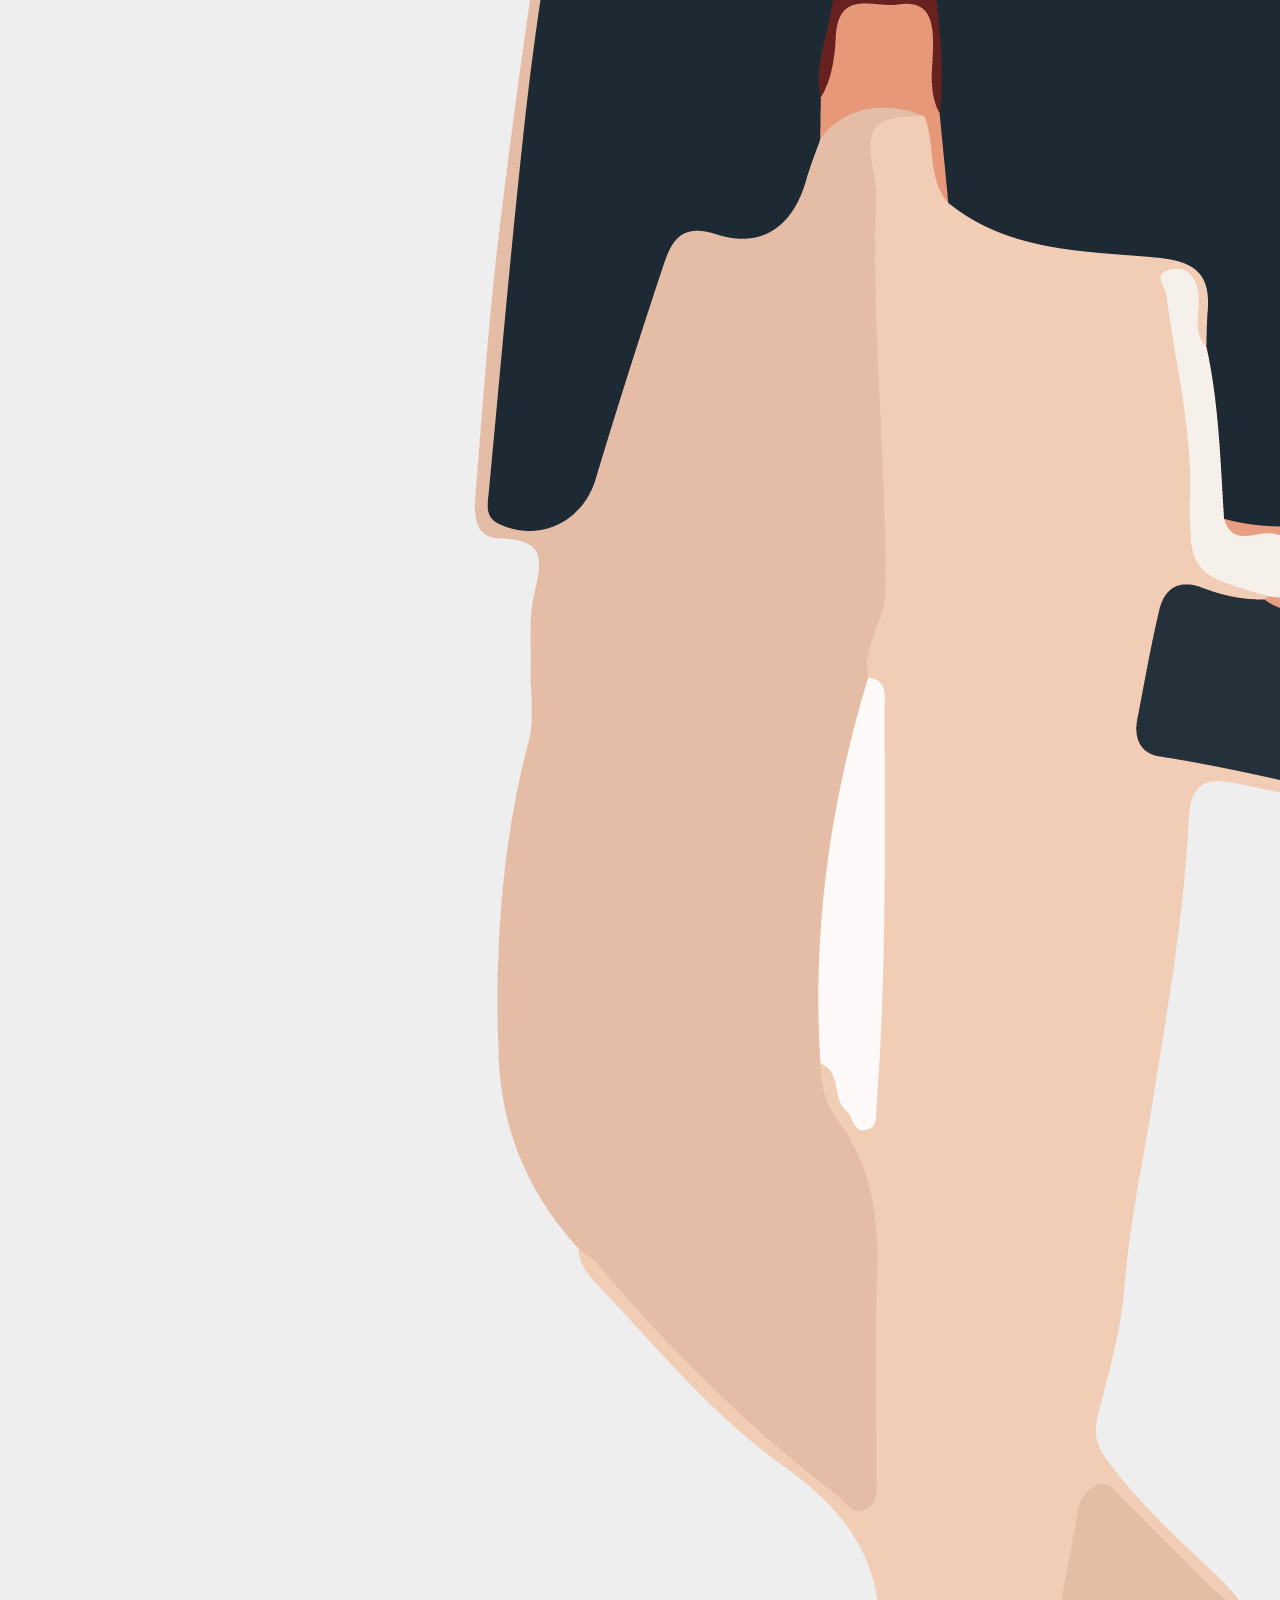
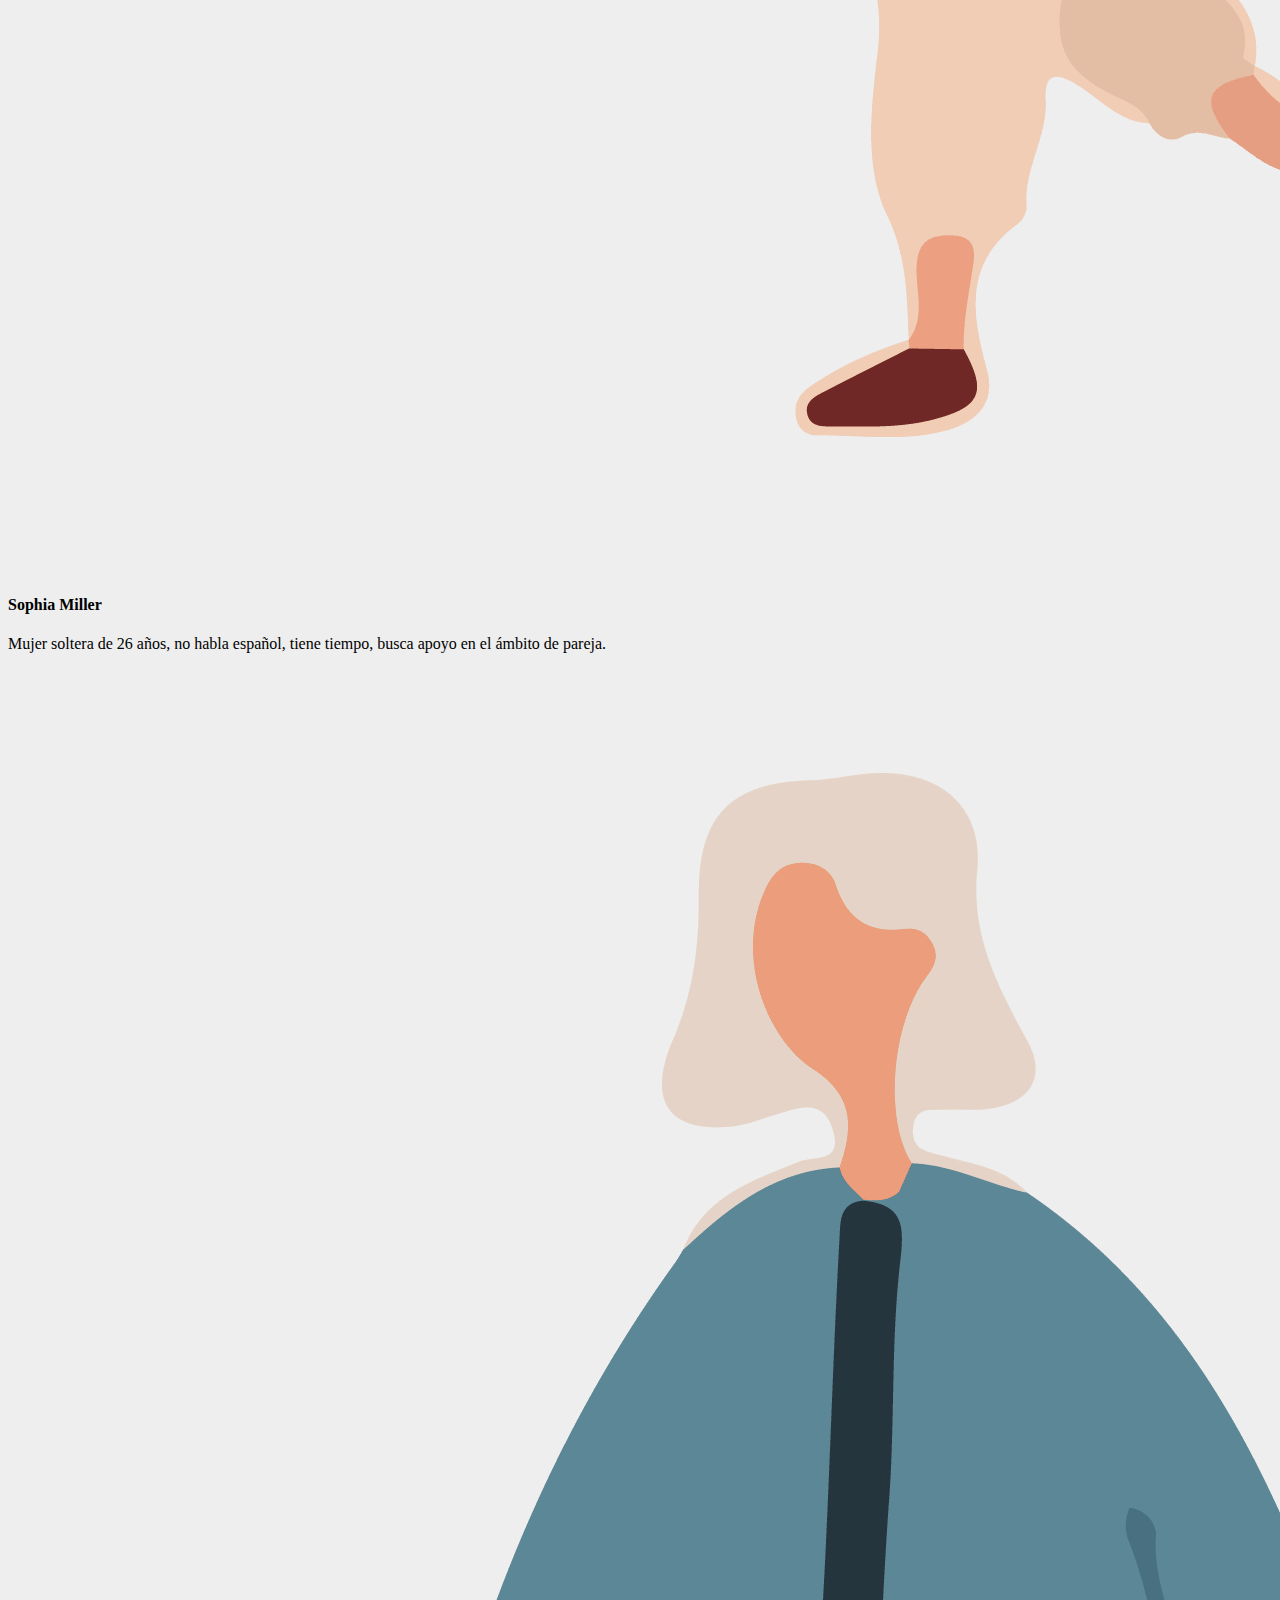
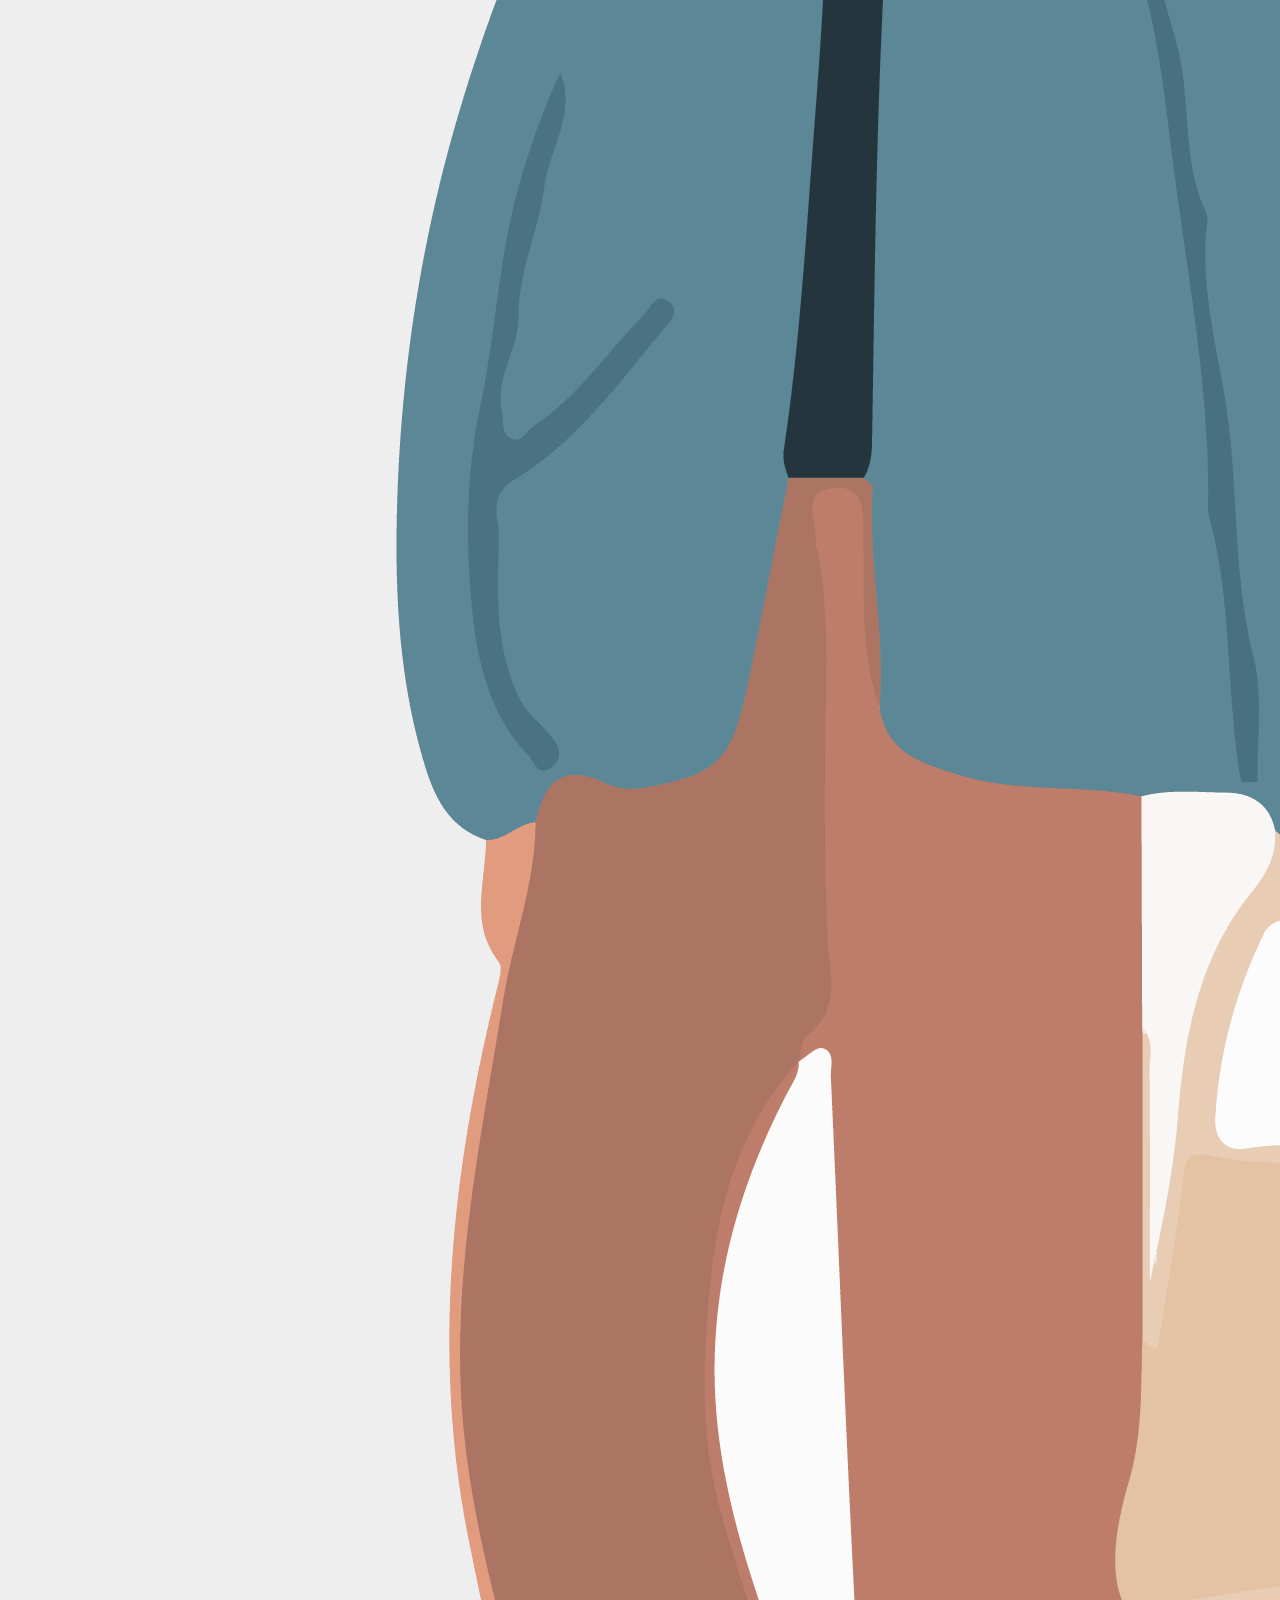
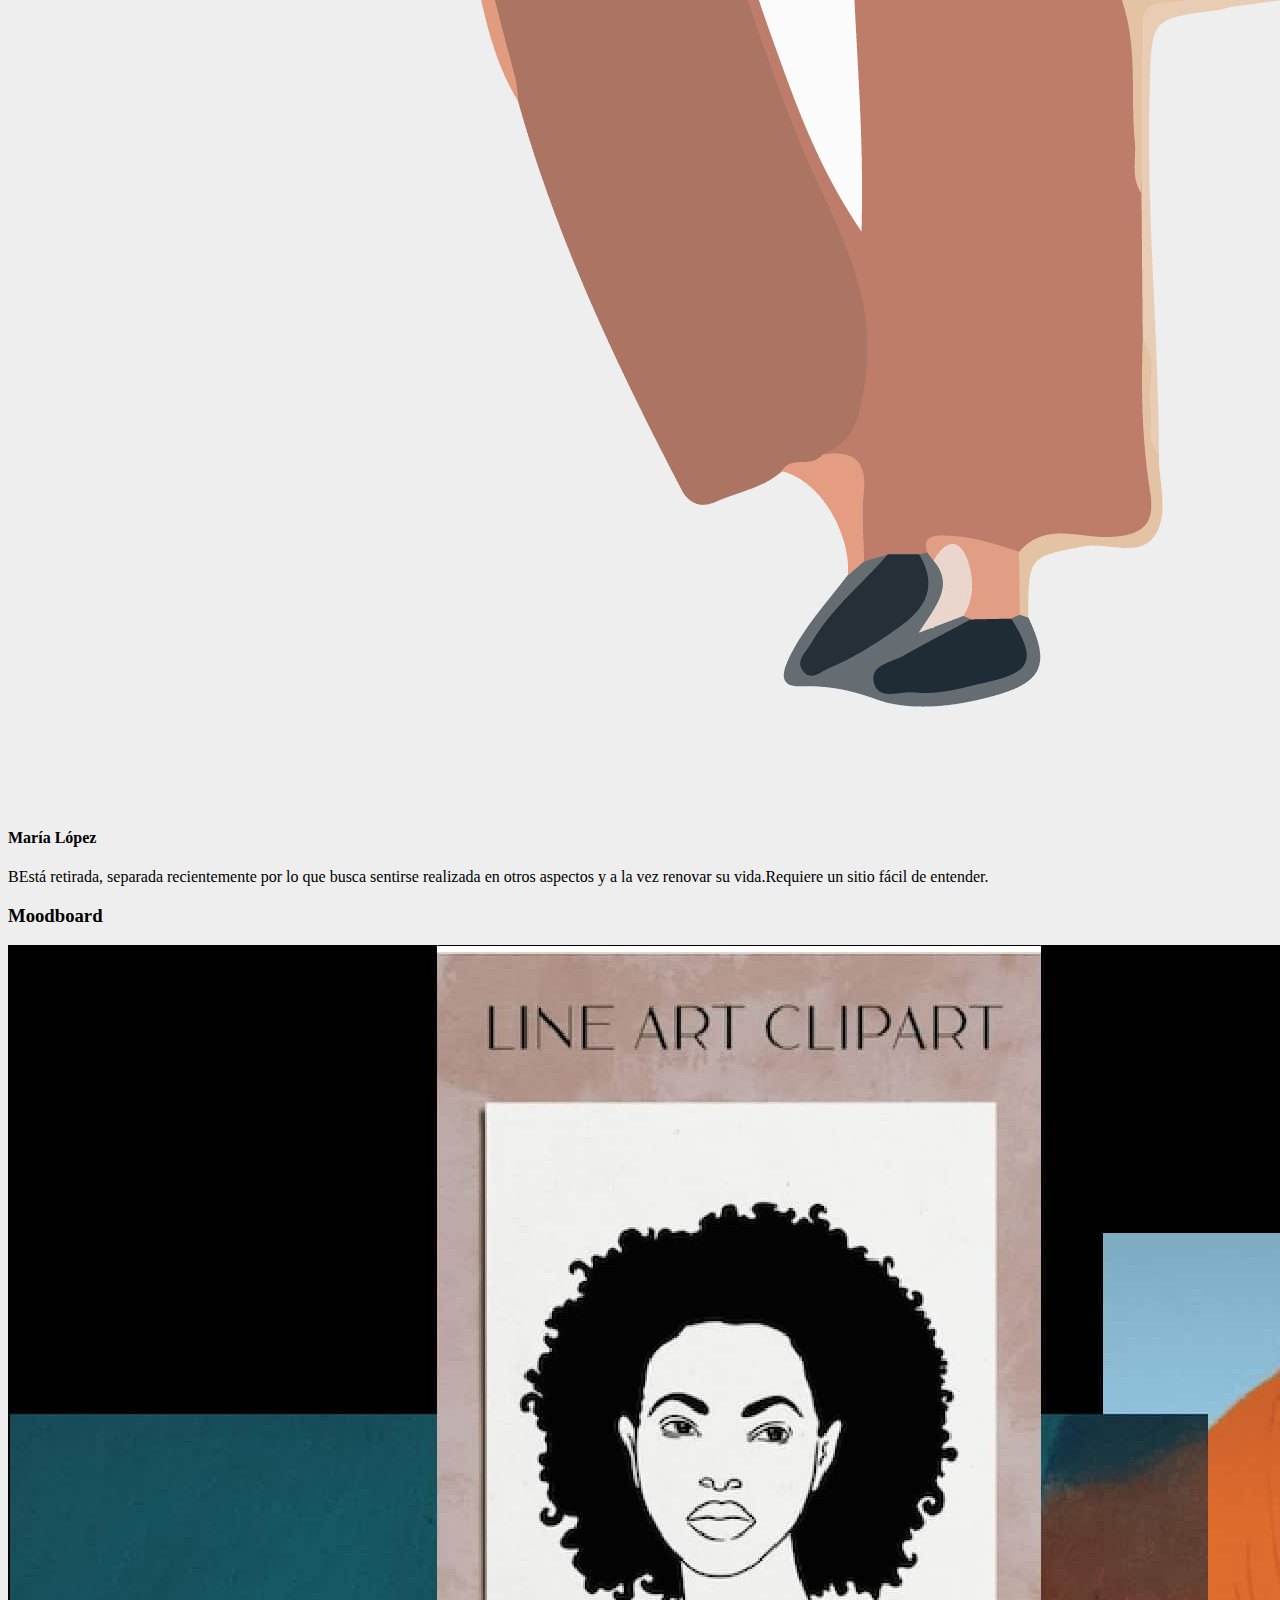
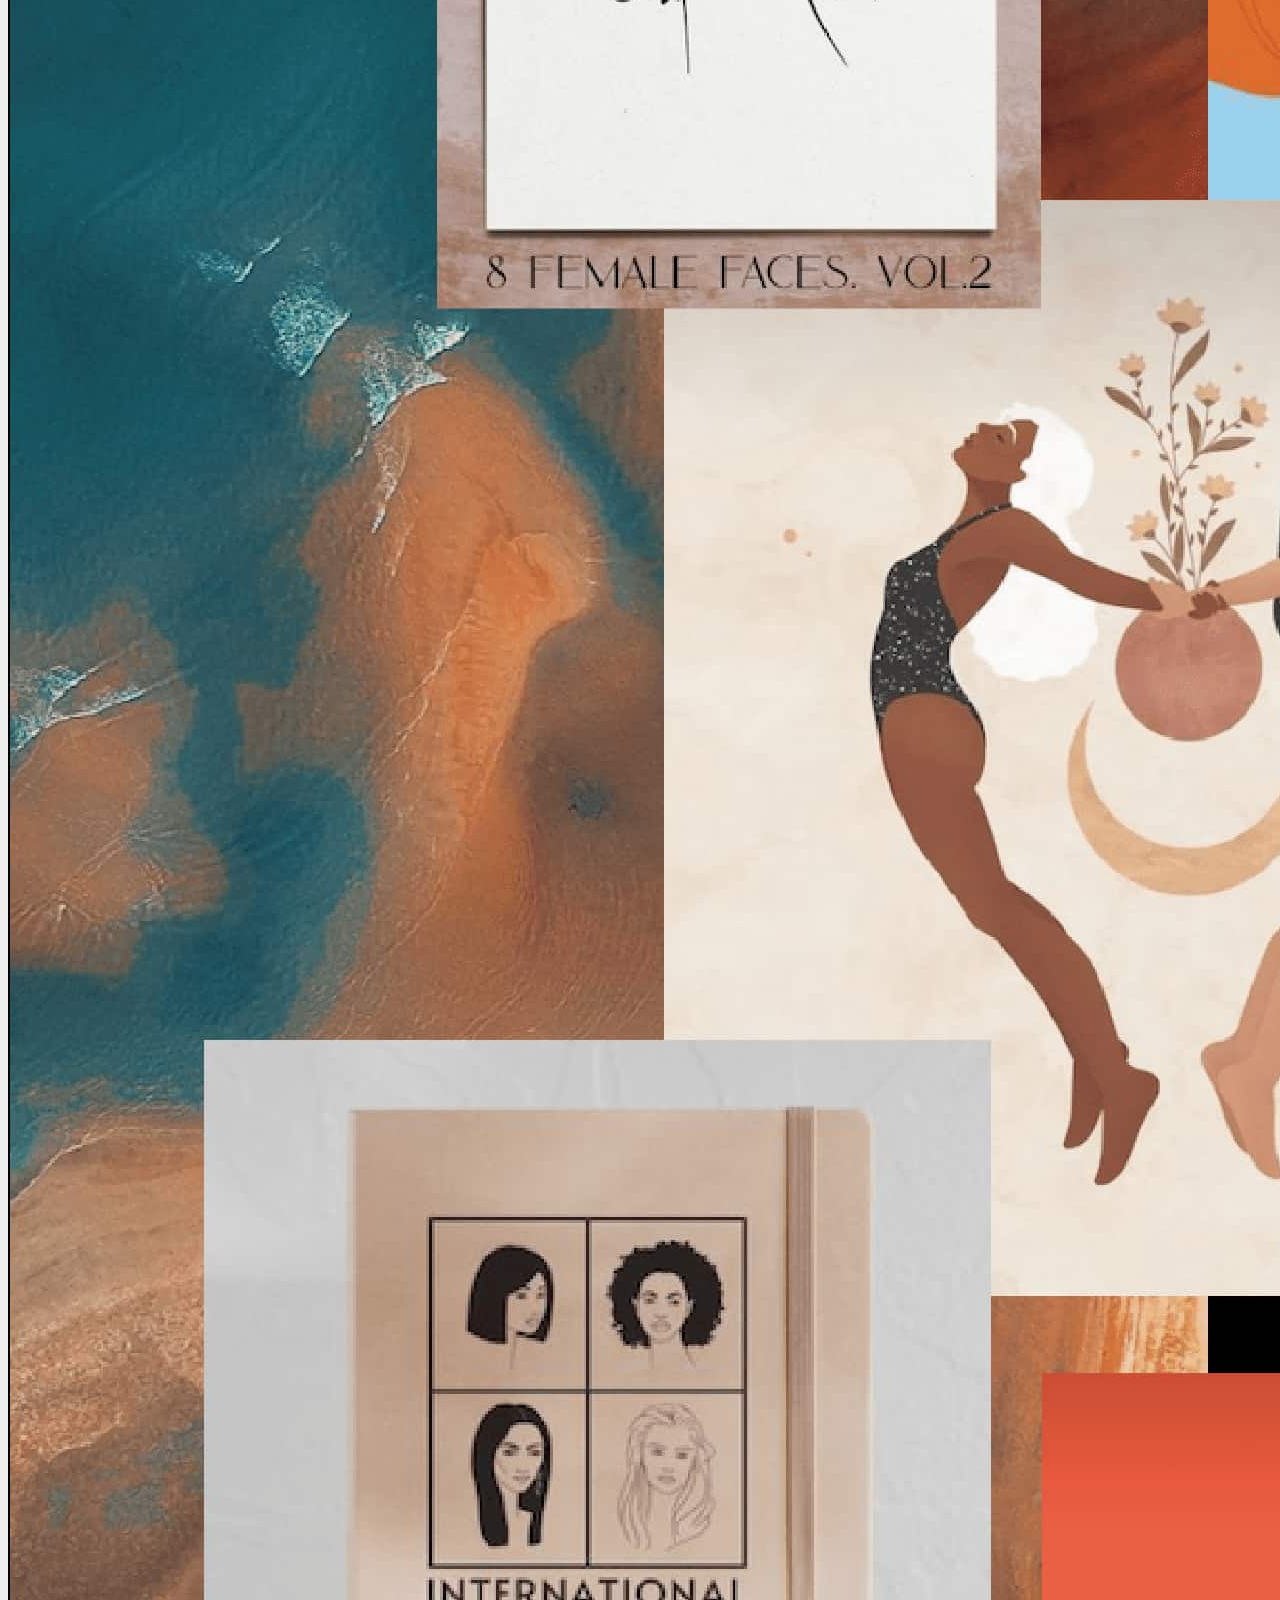
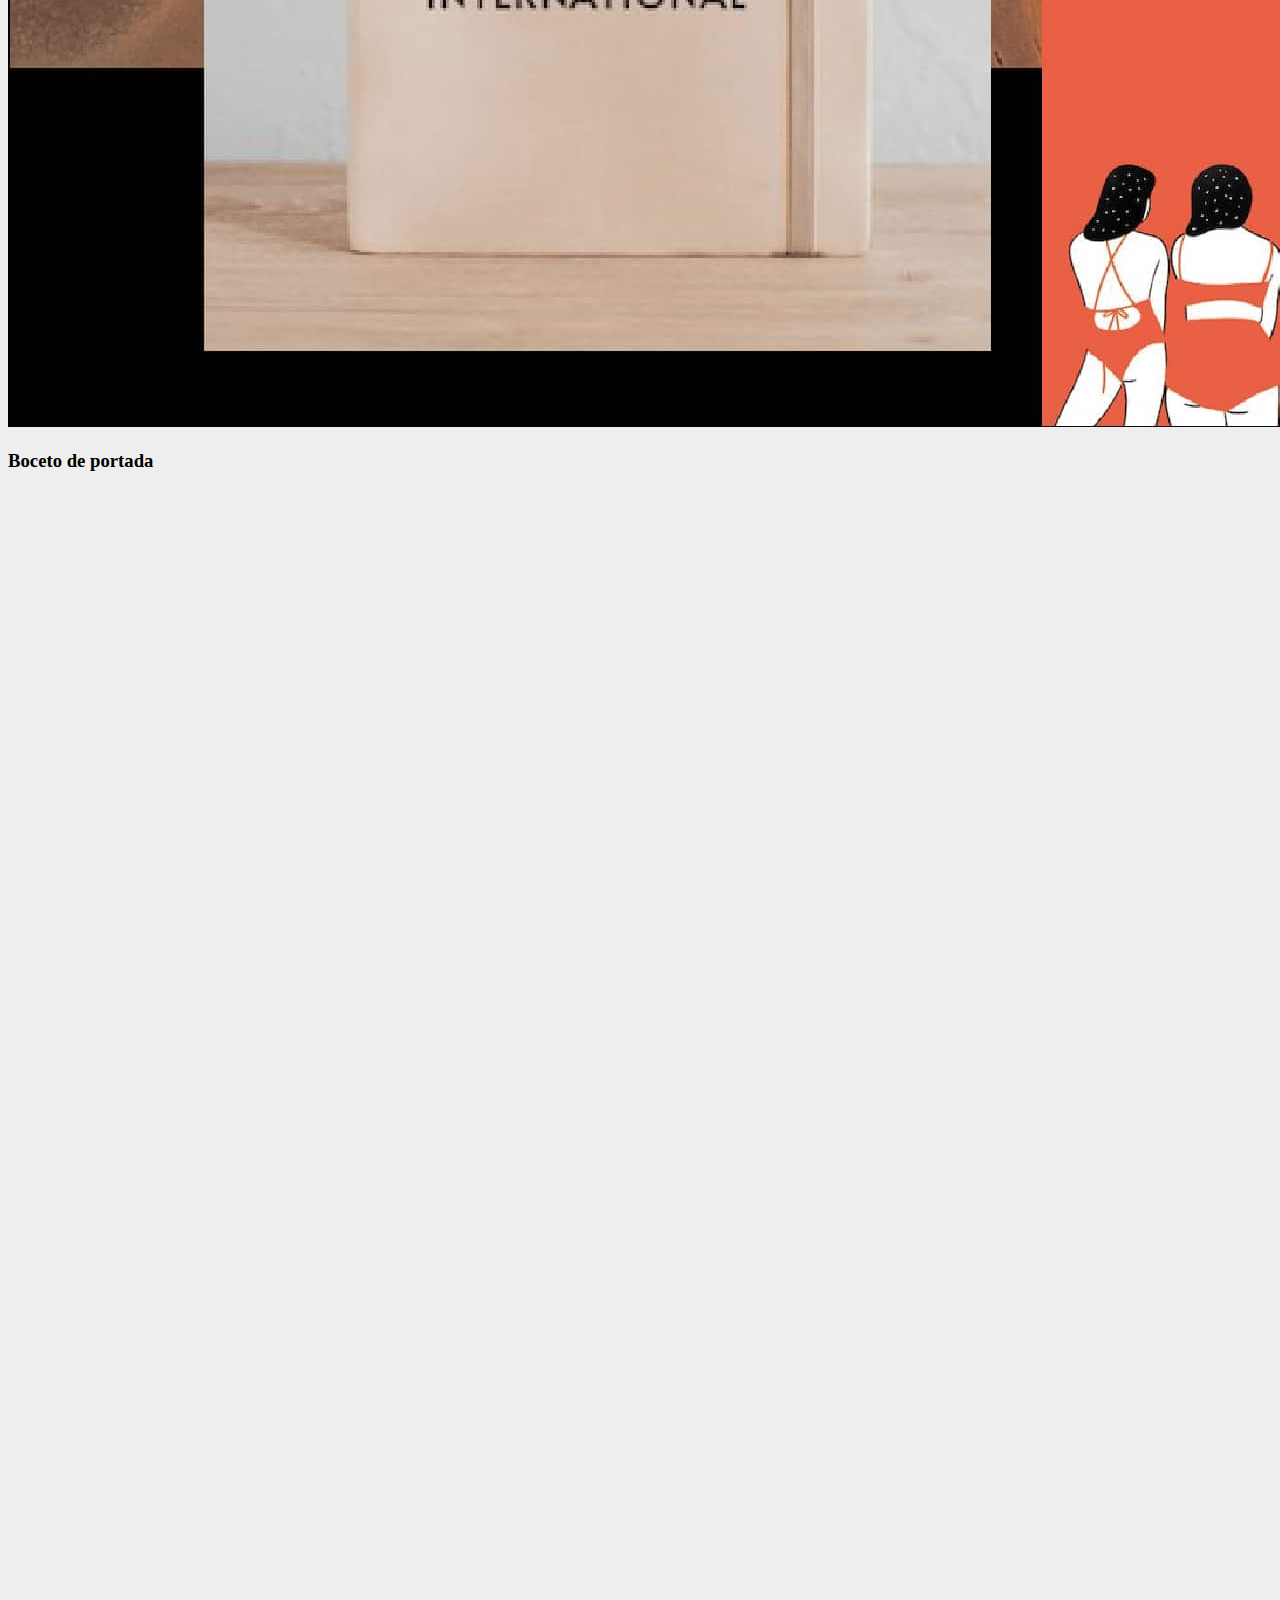
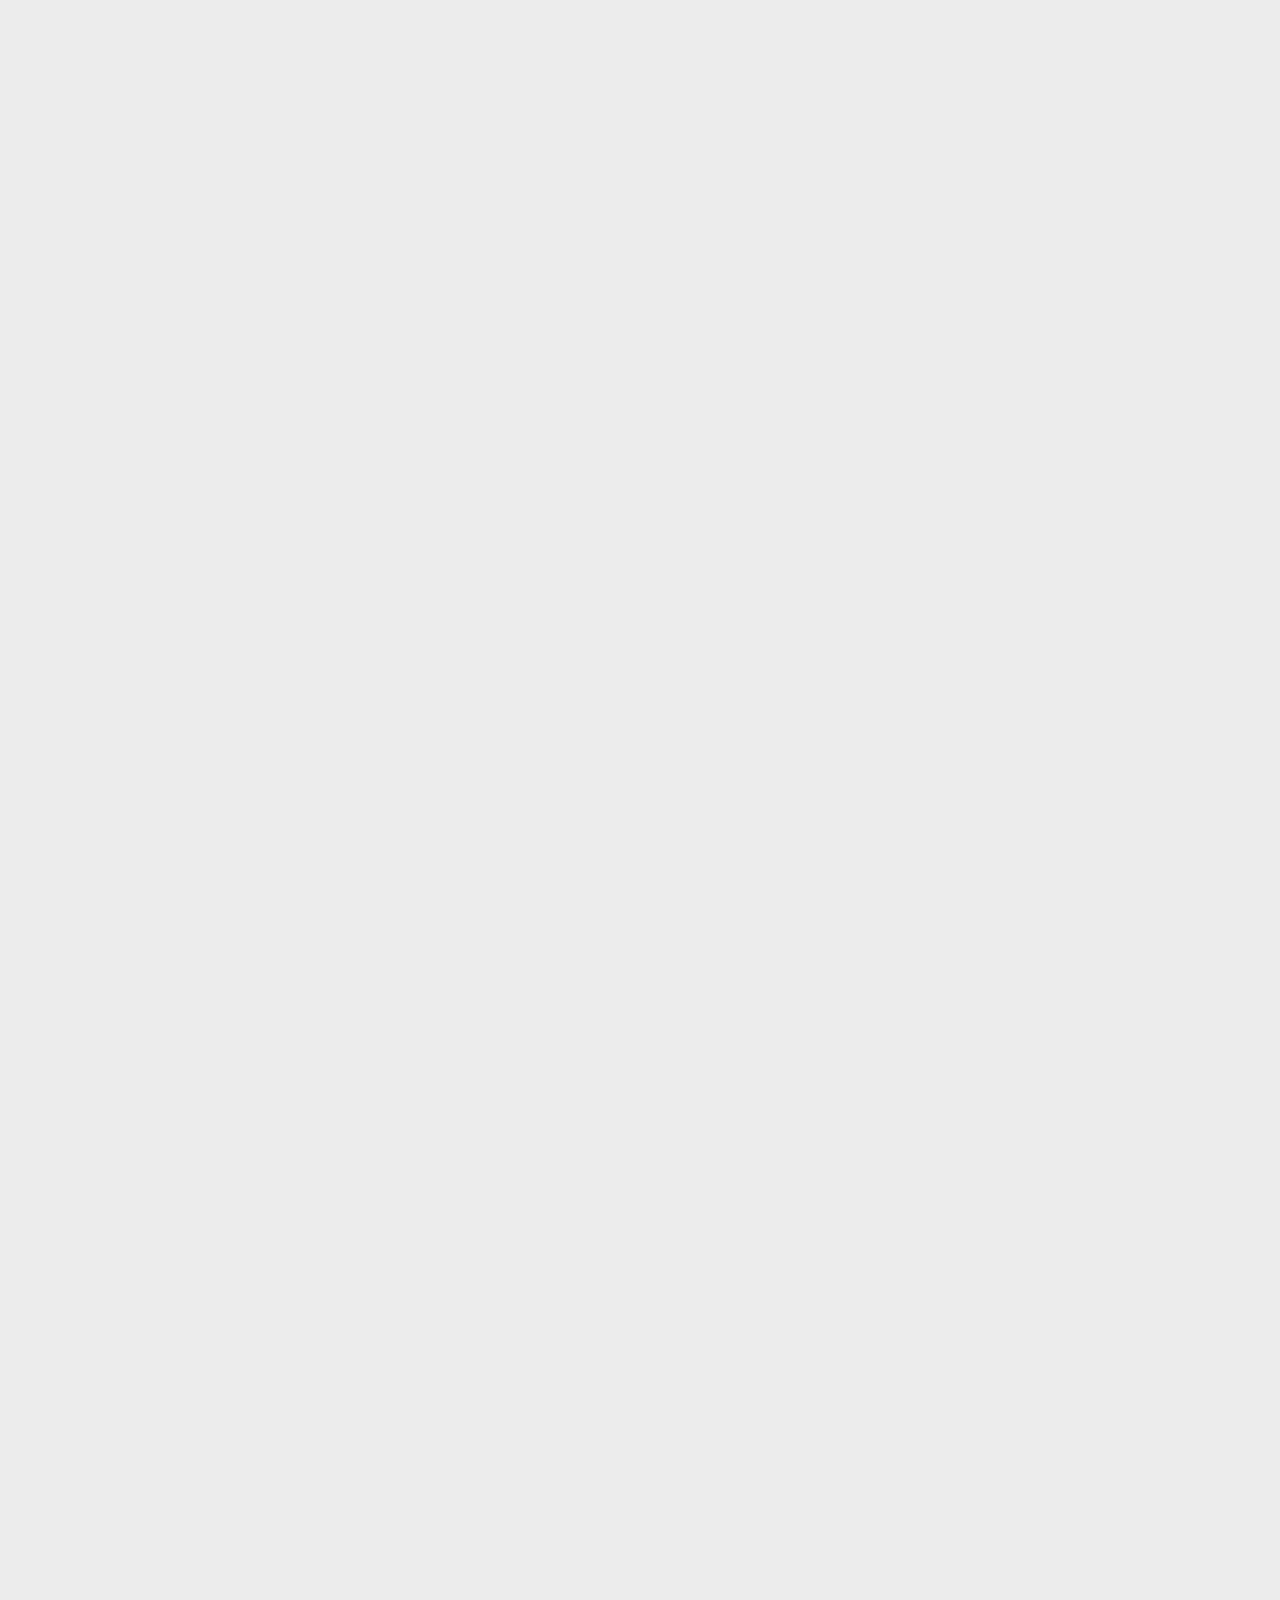
<file: style-guide/index.html>
<!DOCTYPE html>
<html lang="es">
<style>

</style>
    <head>
        <meta charset="utf-8" />
        <meta name="viewport" content="width=device-width, initial-scale=1, shrink-to-fit=no" />
        <link href="https://cdn.jsdelivr.net/npm/bootstrap@5.0.0-beta1/dist/css/bootstrap.min.css" rel="stylesheet" integrity="sha384-giJF6kkoqNQ00vy+HMDP7azOuL0xtbfIcaT9wjKHr8RbDVddVHyTfAAsrekwKmP1" crossorigin="anonymous" />
        <title> mujerfaro.com </title>
        <link rel="preconnect" href="https://fonts.googleapis.com" />
        <link rel="preconnect" href="https://fonts.gstatic.com" crossorigin />
        <link href="https://fonts.googleapis.com/css2?family=raleway:wght@400;700&display=swap" rel="stylesheet" />
        <style>
            :root {
                --bs-font-sans-serif: "Raleway", sans-serif;
            }
            body {

                background: #eee;
                font-weight: 400;
            }
            p.lead {
                font-weight: 400;
            }
            h1,
            h2,
            h3,
            h3,
            h5,
            h6 {
                font-weight: 700;
            }
            .card {
                border: none;
            }
        </style>
    </head>
    <body>
        <header class="container">
            <div class="row pt-5">
                <div class="col-sm-11 col-md-10 col-lg-9 col-xl-8 col-xxl-7 mx-auto">
                    <h2 class="text-center">mujerfaro.com</h2>
                    <h1 class="text-center mt-3 mb-5">Margarita Matte</h1>
                    <p class="lead text-center">Este sitio web permitirá dar a conocer la empresa "Mujerfaro" y los servicios que ofrece. Estos servicios son cursos de crecimiento personal únicamente para mujeres.</p>
                </div>
            </div>
        </header>

        <main class="container">
            <div class="row pt-3 pb-5">
                <div class="col-sm-11 col-md-10 col-lg-9 col-xl-8 col-xxl-7 mx-auto">
                    <h3 class="text-center my-5">Arquetipos de Usuarios</h3>
                    <div class="row">
                        <div class="col-sm-4 text-center">
                            <img src="img/fran-min.png" class="rounded-circle w-75 mb-3" />
                            <h4 class="fs-5">Francisca Toro</h4>
                            <p>Madre de hijos jóvenes, trabaja 9 horas al día, sus necesidades son complementar familia con vida laboral, desarrollo personal y trabajar en ella. </p>
                        </div>
                        <div class="col-sm-4 text-center">
                            <img src="img/sophia-min.png" class="rounded-circle w-75 mb-3" />
                            <h4 class="fs-5">Sophia Miller</h4>
                            <p>Mujer soltera de 26 años, no habla español, tiene tiempo, busca apoyo en el ámbito de pareja. </p>
                        </div>
                        <div class="col-sm-4 text-center">
                            <img src="img/maria-min.png" class="rounded-circle w-75 mb-3" />
                            <h4 class="fs-5">María López</h4>
                            <p>BEstá retirada, separada recientemente por lo que busca sentirse realizada en otros aspectos y a la vez renovar su vida.Requiere un sitio fácil de entender. </p>
                        </div>
                    </div>

                    <h3 class="text-center mt-5 mb-4">Moodboard</h3>

                    <img src="img/moodboard-min.jpg" class="w-100 border border-light border-4" alt="Describa el Mood en el Board" />

                    <h3 class="text-center mt-5 mb-4">Boceto de portada</h3>

                    <img src="img/movil-min.png" class="w-100 d-md-none" alt="Boceto de portada en pantalla chica" />
                    <img src="img/web-min.jpg" class="w-100 d-none d-md-block" alt="Boceto de portada en pantalla grande" />

                    <h3 class="text-center mt-5 mb-4">Boceto de página interior</h3>

                    <img src="img/interior1-min.png" class="w-100 d-md-none" alt="Boceto de página interior en pantalla chica" />
                    <img src="img/interior-min.jpg" class="w-100 d-none d-md-block" alt="Boceto de página interior en pantalla grande" />
                </div>
            </div>
        </main>

        <aside class="container-fluid bg-white">
            <div class="row py-5">
                <div class="col-sm-11 mx-auto py-3">
                    <!--LA PALETA CROMÁTICA-->
                    <h3 class="text-center">Definiciones Cromáticas</h3>
                    <!--Esto se define más abajo, en línea 148-->
                    <svg xmlns="http://www.w3.org/2000/svg" viewBox="0 0 100 20" class="shadow-sm my-3">
                        <g id="colores"></g>
                    </svg>
                    <p class="mx-5">
                       Colores vivos, con un aire femenino que combinan entre ellos. Muestran alegría, versatilidad.
                    </p>
                    <!--LAS FUENTES TIPOGRÁFICAS-->
                    <h3 class="text-center pt-5 pb-1">Definiciones Tipográficas</h3>
                    <div class="row my-2 g-3">
                        <!-- PRIMERA FUENTE DEBE ESTAR DISPONIBLE EN GOOGLE FONTS-->
                        <!--https://fonts.google.com/ -->
                        <link rel="preconnect" href="https://fonts.googleapis.com">
<link rel="preconnect" href="https://fonts.gstatic.com" crossorigin>
<link href="https://fonts.googleapis.com/css2?family=Amatic+SC&display=swap" rel="stylesheet">

                        <div class="col-md-6">
                            <div class="card shadow-sm">
                                <img src="img/amatic-min.png" class="card-img-top" alt="Amatic SC" />
                                <div class="card-body">
                                    <h4 class="card-title">Amatic SC</h4>
                                    <p class="card-text">Para títulos pues es inspira confianza y combina con el estilo de ilustraciones.</p>
                                </div>
                            </div>
                        </div>
                        <!-- SEGUNDA FUENTE TAMBIÉN DEBE ESTAR DISPONIBLE EN GOOGLE FONTS-->
                        <!--https://fonts.google.com/ -->
                        <link rel="preconnect" href="https://fonts.googleapis.com">
<link rel="preconnect" href="https://fonts.gstatic.com" crossorigin>
<link href="https://fonts.googleapis.com/css2?family=Raleway:wght@100;400;600&display=swap" rel="stylesheet">
                        <div class="col-md-6">
                            <div class="card shadow-sm">
                                <img src="img/rale-min.png" class="card-img-top" alt="Raleway" />
                                <div class="card-body">
                                    <h4 class="card-title">Raleway</h4>
                                    <p class="card-text">Para párrafos, se eligió una tipografía sans serif, simple y versátil.</p>
                                </div>
                            </div>
                        </div>
                    </div>
                    <!--EXTRA-->
                    <!--Busque "Style Guide UI" en Google, y agregue en este espacio aquello que considera que falta entre lo solicitado-->
                 
                </div>
            </div>
        </aside>

        <footer class="container-fluid bg-light text-black-50">
            <div class="row py-3">
                <div class="col-12">
                    <p class="d-flex justify-content-between small p-1 m-0">
                        <!--reemplaza el # que sigue con el dominio definitivo-->
                        <a href="#">mujerfaro.com</a>
                        <!--reemplaza el # que sigue con vínculo a tu propio GitHub-->
                        <a href="#" class="d-none d-lg-inline">Margarita Matte © 2021</a>
                    </p>
                </div>
            </div>
        </footer>

        <script>
            // Reemplaza los colores dentro del paréntesis cuadrado, respetando las comillas.
            // Si necesitas que un color ocupe más espacio en la paleta: debes repetirlo.
            var colores = ["#56B8B4","#B2DDDB", "#E76D20", "#FFA36A", "#F8F8F8" ];
            // No reemplaces nada de lo que sigue.
            var n = colores.length;
            var w = 100 / n;
            for (var x = 0; x < n; x++) {
                document.getElementById("colores").innerHTML += '<rect width="' + w + '" height="20" x="' + x * w + '" y="0" fill="' + colores[x] + '" stroke="' + colores[x] + '"/>';
            }
        </script>
    </body>
</html>
</file>
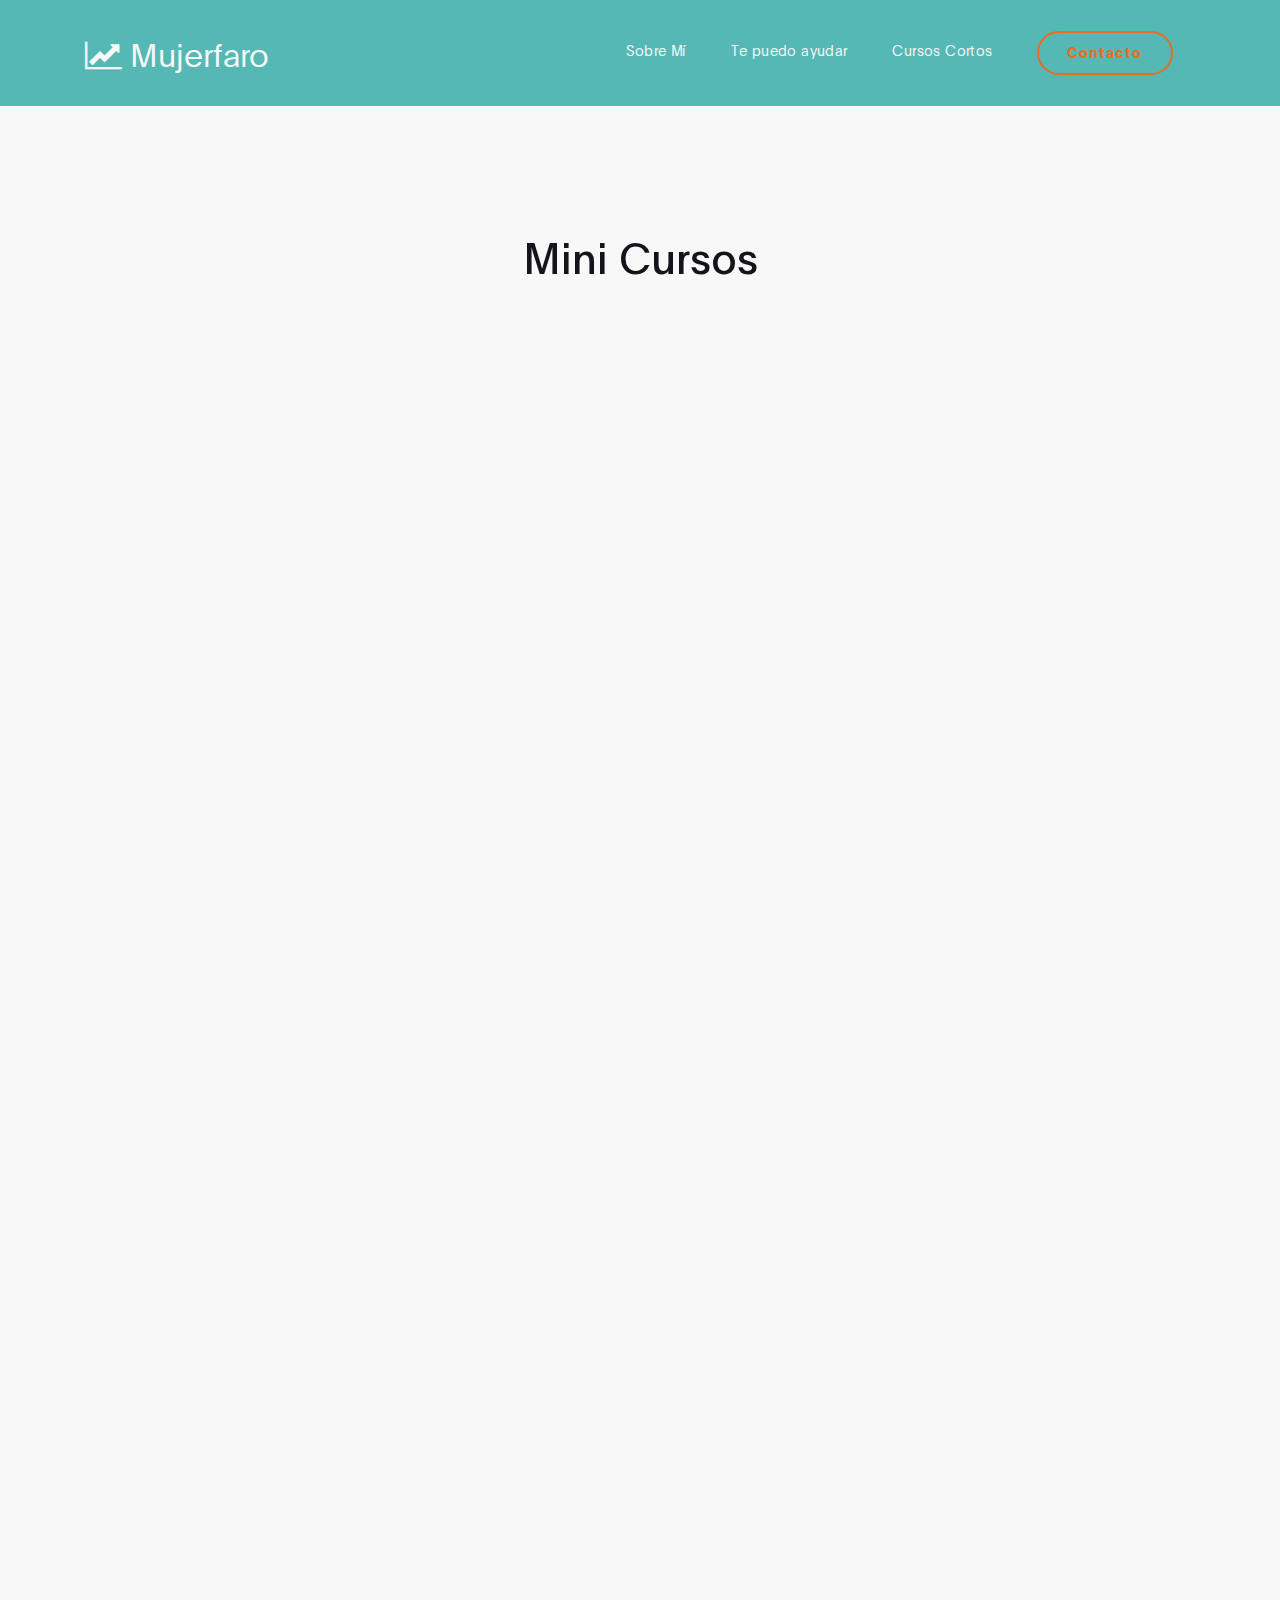
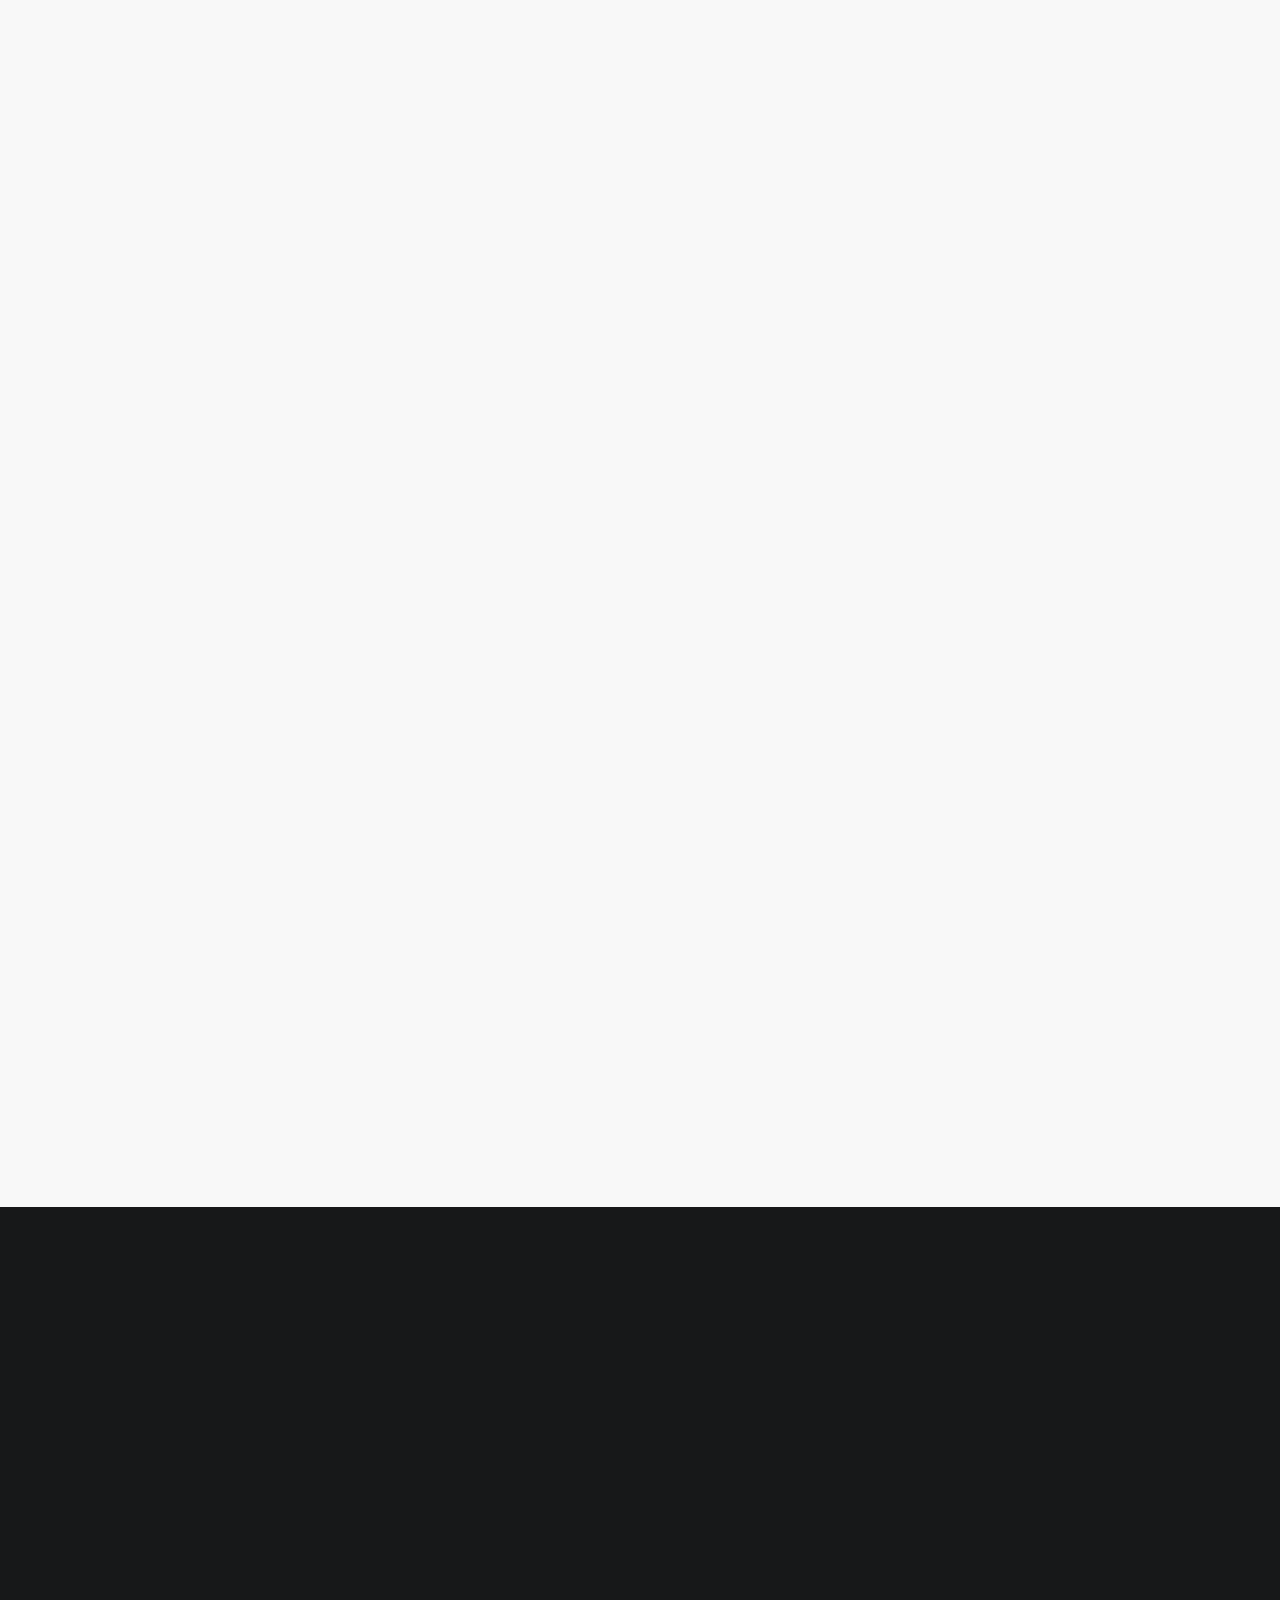
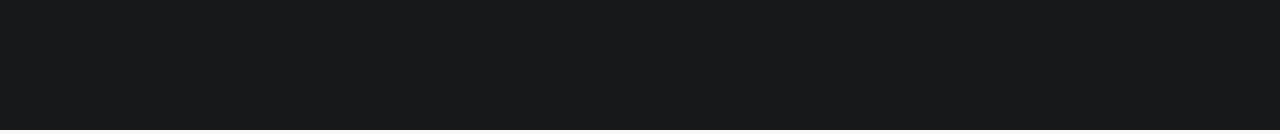
<file: blog.html>
<!DOCTYPE html>
<html lang="es">
<head>

     <title>Mujerfaro</title>
<!--

DIGITAL TREND

https://templatemo.com/tm-538-digital-trend

-->
     <meta charset="UTF-8">
     <meta http-equiv="X-UA-Compatible" content="IE=Edge">
     <meta name="description" content="">
     <meta name="keywords" content="">
     <meta name="author" content="">
     <meta name="viewport" content="width=device-width, initial-scale=1, maximum-scale=1">

     <link rel="stylesheet" href="css/bootstrap.min.css">
     <link rel="stylesheet" href="css/font-awesome.min.css">
     <link rel="stylesheet" href="css/aos.css">
     <link rel="stylesheet" href="css/owl.carousel.min.css">
     <link rel="stylesheet" href="css/owl.theme.default.min.css">

     <!-- MAIN CSS -->
     <link rel="stylesheet" href="css/templatemo-digital-trend.css">

</head>
<body>

     <!-- MENU BAR -->
    <nav class="navbar navbar-expand-lg position-absolute">
        <div class="container">
            <a class="navbar-brand" href="index.html">
              <i class="fa fa-line-chart"></i>
              Mujerfaro
            </a>

            <button class="navbar-toggler" type="navbar" data-toggle="collapse" data-target="#navbarNav" aria-controls="navbarNav" aria-expanded="false"
                aria-label="Toggle navigation">
                <span class="navbar-toggler-icon"></span>
            </button>

            <div class="collapse navbar-collapse" id="navbarNav">
                <ul class="navbar-nav ml-auto">
                    <li class="nav-item">
                              <a href="#about" class="nav-link smoothScroll">Sobre Mí</a>
                    </li>
                    <li class="nav-item">
                        <a href="#project" class="nav-link smoothScroll">Te puedo ayudar</a>
                    </li>
                    <li class="nav-item">
                        <a href="blog.html" class="nav-link">Cursos Cortos</a>
                    </li>
                    <li class="nav-item">
                        <a href="contact.html" class="nav-link contact">Contacto</a>
                    </li>
                </ul>
            </div>
        </div>
    </nav>


     <!-- BLOG -->
     <section class="blog section-padding">
          <div class="container">
               <div class="row">

                    <div class="col-lg-12 col-12 py-5 mt-5 mb-3 text-center">

                      <h1 class="mb-4" data-aos="fade-up">Mini Cursos</h1>
                    </div>

                     <div class="col-lg-12 col-12">
                <div class="embed-responsive embed-responsive-16by9 my-5 py-5" data-aos="fade-up">
                   <iframe width="560" height="315" src="https://www.youtube.com/embed/OdwOuBaS53s" title="YouTube video player" frameborder="0" allow="accelerometer; autoplay; clipboard-write; encrypted-media; gyroscope; picture-in-picture" allowfullscreen></iframe>
                </div>
                      <div class="col-lg-12 col-12">
                <div class="embed-responsive embed-responsive-16by9 my-5 py-5" data-aos="fade-up">
                  <iframe width="560" height="315" src="https://www.youtube.com/embed/52ugZal-JUs" title="YouTube video player" frameborder="0" allow="accelerometer; autoplay; clipboard-write; encrypted-media; gyroscope; picture-in-picture" allowfullscreen></iframe>
                </div>
            
                    <div class="col-lg-5 ml-auto mt-5 pt-5 col-md-6 col-12">

                      <img src="images/newsletter.png" data-aos="fade-up" data-aos-delay="100" class="img-fluid" alt="newsletter">
                    </div>

                    <div class="col-lg-5 mr-auto mt-5 pt-5 col-md-6 col-12 newsletter-form">
                      <h4 data-aos="fade-up" data-aos-delay="200">Recibe nuestras Newsletters</h4>

                      <h2 data-aos="fade-up" data-aos-delay="300">¡Sé parte de la comunidad Mujerfaro!</h2>
                      <form action="#" method="get" enctype="multipart/form-data">
                      <div class="form-group mt-4" data-aos="fade-up" data-aos-delay="400">
                        <input name="email" type="email" class="form-control" 
                        		id="email" aria-describedby="emailHelp" placeholder="Please enter your email" required>

                        <small id="emailHelp" class="form-text text-muted">No compartiremos esta información con nadie</small>

                      </div>

                      <div class="form-group form-check" data-aos="fade-up" data-aos-delay="500">
                        <input name="monthly" type="checkbox" class="form-check-input" id="monthly">

                        <label class="form-check-label" for="monthly">Acepto que me lleguen correos</label>
                      </div>

                        <button type="submit" data-aos="fade-up" data-aos-delay="500" class="btn w-100 mt-3">Enviar</button><a href="mailto:contacto@mujerfaro.com">
                      </form>
                    </div>

               </div>
          </div>
     </section>


  <footer class="site-footer">
      <div class="container">
        <div class="row">

          <div class="col-lg-5 mx-lg-auto col-md-8 col-10">
            <h1 class="text-white" data-aos="fade-up" data-aos-delay="100"><strong>¡Contáctanos!</strong> </h1>
          </div>

          <div class="col-lg-3 col-md-6 col-12" data-aos="fade-up" data-aos-delay="200">
            <h4 class="my-4">Contacto</h4>

            <p class="mb-1">
              <i class="fa fa-phone mr-2 footer-icon"></i> 
              +99 080 070 4224
            </p>

            <p>
              <a href="#">
                <i class="fa fa-envelope mr-2 footer-icon"></i>
                contacto@mujerfaro.com
              </a>
            </p>
          </div>

          <div class="col-lg-3 col-md-6 col-12" data-aos="fade-up" data-aos-delay="300">
            <h4 class="my-4">Estamos en</h4>

            <p class="mb-1">
              <i class="fa fa-home mr-2 footer-icon"></i> 
             Pucón, Santiago de Chile.
            </p>
          </div>

          <div class="col-lg-4 mx-lg-auto text-center col-md-8 col-12" data-aos="fade-up" data-aos-delay="400">
            <p class="copyright-text">Copyright &copy; 2020 Your Company
            <br>
            <a rel="nofollow noopener" href="https://templatemo.com">Design: TemplateMo</a></p>
          </div>

          <div class="col-lg-4 mx-lg-auto col-md-6 col-12" data-aos="fade-up" data-aos-delay="500">
            
            <ul class="footer-link">
              <li><a href="#">Stories</a></li>
              <li><a href="#">Work with us</a></li>
              <li><a href="#">Privacy</a></li>
            </ul>
          </div>

          <div class="col-lg-3 mx-lg-auto col-md-6 col-12" data-aos="fade-up" data-aos-delay="600">
            <ul class="social-icon">
              <li><a href="#" class="fa fa-instagram"></a></li>
              <li><a href="#" class="fa fa-twitter"></a></li>
              <li><a href="#" class="fa fa-dribbble"></a></li>
              <li><a href="#" class="fa fa-behance"></a></li>
            </ul>
          </div>

        </div>
      </div>
    </footer>


     <!-- SCRIPTS -->
     <script src="js/jquery.min.js"></script>
     <script src="js/bootstrap.min.js"></script>
     <script src="js/aos.js"></script>
     <script src="js/owl.carousel.min.js"></script>
     <script src="js/custom.js"></script>

</body>
</html>
</file>
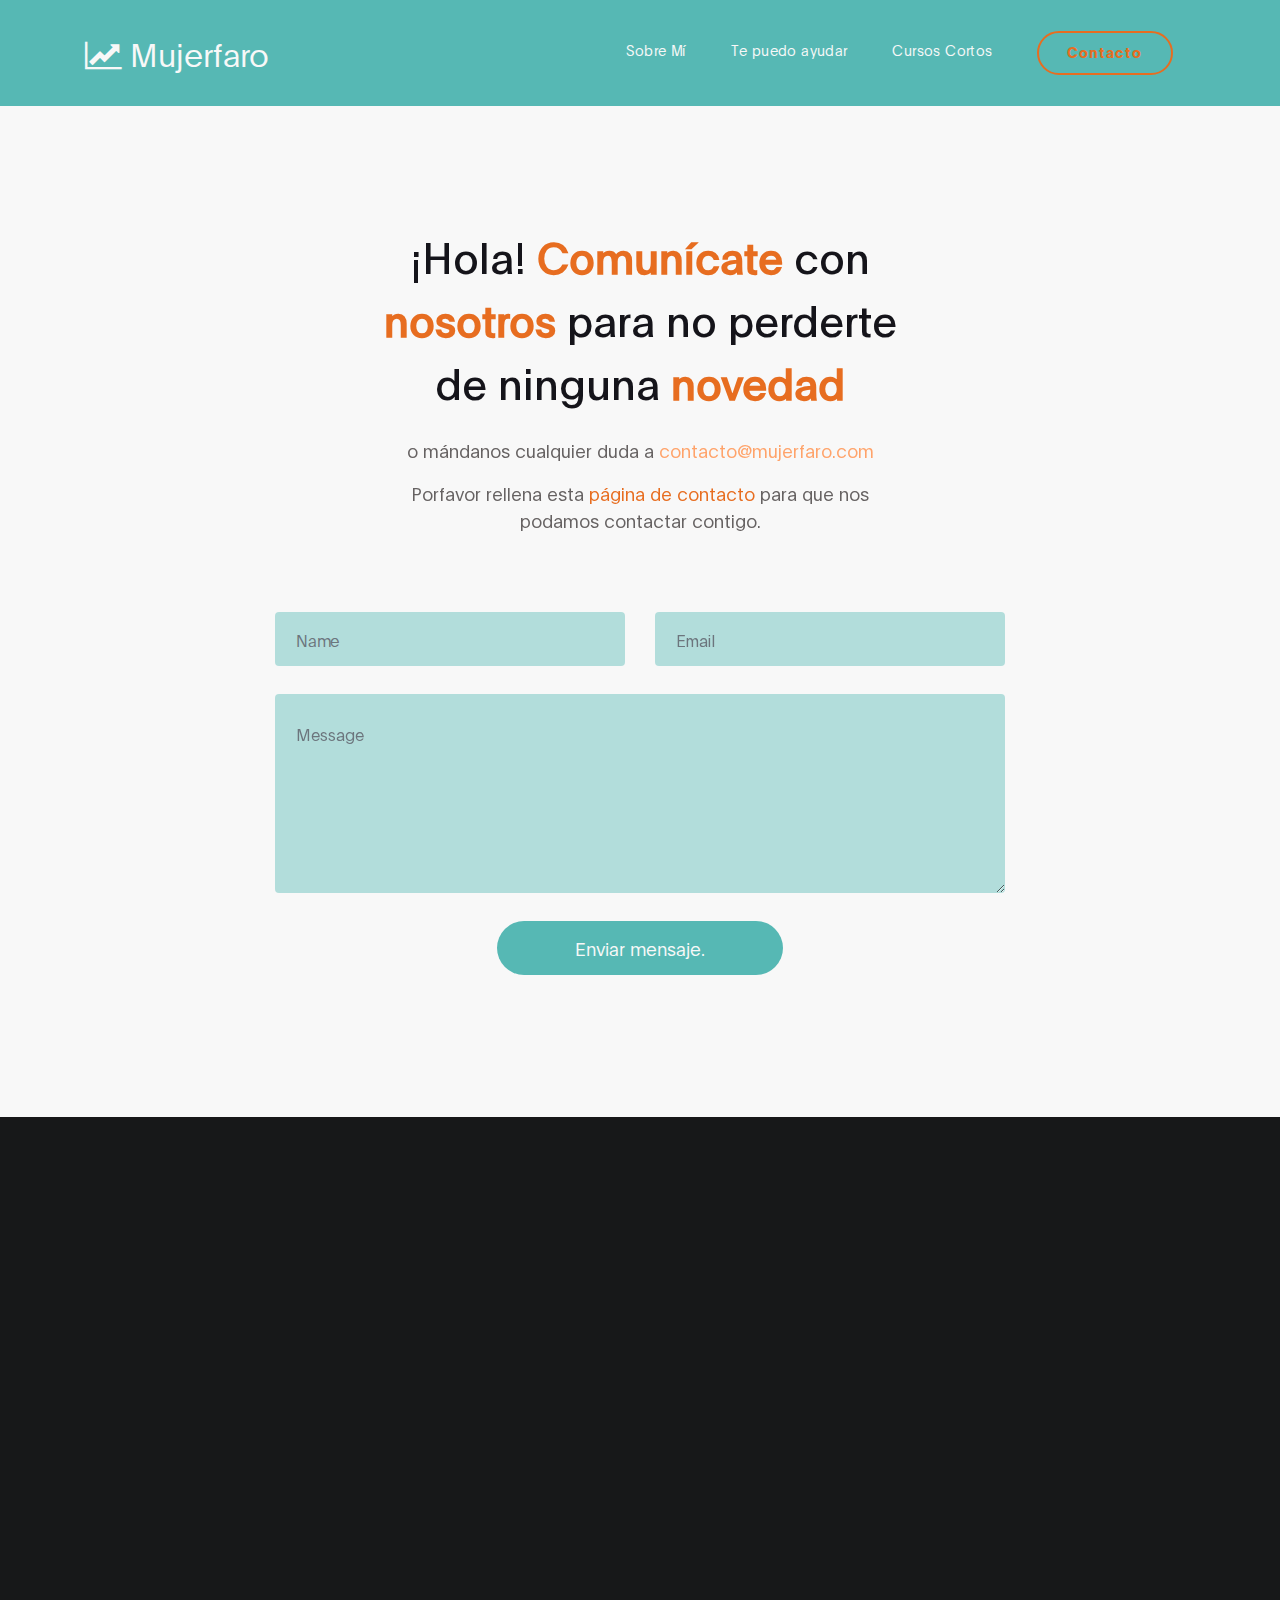
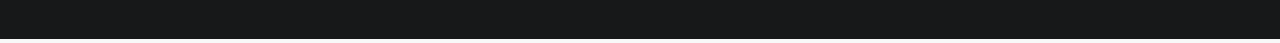
<file: contact.html>
<!DOCTYPE html>
<html lang="es">
<head>

     <title>Mujerfaro</title>
<!--

DIGITAL TREND

https://templatemo.com/tm-538-digital-trend

-->
     <meta charset="UTF-8">
     <meta http-equiv="X-UA-Compatible" content="IE=Edge">
     <meta name="description" content="">
     <meta name="keywords" content="">
     <meta name="author" content="">
     <meta name="viewport" content="width=device-width, initial-scale=1, maximum-scale=1">

     <link rel="stylesheet" href="css/bootstrap.min.css">
     <link rel="stylesheet" href="css/font-awesome.min.css">
     <link rel="stylesheet" href="css/aos.css">
     <link rel="stylesheet" href="css/owl.carousel.min.css">
     <link rel="stylesheet" href="css/owl.theme.default.min.css">

     <!-- MAIN CSS -->
     <link rel="stylesheet" href="css/templatemo-digital-trend.css">

</head>
<body>

     <!-- MENU BAR -->
    <nav class="navbar navbar-expand-lg position-absolute">
        <div class="container">
          <a class="navbar-brand" href="index.html">
              <i class="fa fa-line-chart"></i>
             Mujerfaro
            </a>

            <button class="navbar-toggler" type="navbar" data-toggle="collapse" data-target="#navbarNav" aria-controls="navbarNav" aria-expanded="false"
                aria-label="Toggle navigation">
                <span class="navbar-toggler-icon"></span>
            </button>

            <div class="collapse navbar-collapse" id="navbarNav">
                <ul class="navbar-nav ml-auto">
                    <li class="nav-item">
                       <a href="#about" class="nav-link smoothScroll">Sobre Mí</a>
                    </li>
                    <li class="nav-item">
                        <a href="#project" class="nav-link smoothScroll">Te puedo ayudar</a>
                    </li>
                    <li class="nav-item">
                        <a href="blog.html" class="nav-link">Cursos Cortos</a>
                    </li>
                    <li class="nav-item">
                        <a href="contact.html" class="nav-link contact">Contacto</a>
                    </li>
                </ul>
            </div>
        </div>
    </nav>


     <!-- CONTACT -->
     <section class="contact section-padding">
          <div class="container">
               <div class="row">

                    <div class="col-lg-6 mx-auto col-md-7 col-12 py-5 mt-5 text-center" data-aos="fade-up">

                      <h1 class="mb-4">¡Hola! <strong>Comunícate</strong> con <strong>nosotros</strong> para no perderte de ninguna <strong>novedad</strong></h1>

                      <p>o mándanos cualquier duda a <a href="mailto:contacto@mujerfaro.com">contacto@mujerfaro.com</a></p>
                      <p>Porfavor rellena esta <strong>página de contacto</strong> para que nos podamos contactar contigo.</p>
                    </div>

                    <div class="col-lg-8 mx-auto col-md-10 col-12">
                    
                    <!-- Follow https://templatemo.com/contact page to setup your own contact form -->
                    
                      <form action="#" method="post" class="contact-form" data-aos="fade-up" data-aos-delay="300" role="form">
                        <div class="row">
                          <div class="col-lg-6 col-12">
                            <input type="text" class="form-control" name="name" placeholder="Name">
                          </div>

                          <div class="col-lg-6 col-12">
                            <input type="email" class="form-control" name="email" placeholder="Email">
                          </div>

                          <div class="col-lg-12 col-12">
                            <textarea class="form-control" rows="6" name="message" placeholder="Message"></textarea>
                          </div>

                          <div class="col-lg-5 mx-auto col-7">
                            <button type="submit" class="form-control" id="submit-button" name="submit">Enviar mensaje.</button>
                          </div>
                        </div>

                      </form>
                    </div>

               </div>
          </div>
     </section>



     <footer class="site-footer">
      <div class="container">
        <div class="row">

          <div class="col-lg-5 mx-lg-auto col-md-8 col-10">
            <h1 class="text-white" data-aos="fade-up" data-aos-delay="100"><strong>¡Contáctanos!</strong> </h1>
          </div>

          <div class="col-lg-3 col-md-6 col-12" data-aos="fade-up" data-aos-delay="200">
            <h4 class="my-4">Contacto</h4>

            <p class="mb-1">
              <i class="fa fa-phone mr-2 footer-icon"></i> 
              +99 080 070 4224
            </p>

            <p>
              <a href="#">
                <i class="fa fa-envelope mr-2 footer-icon"></i>
                contacto@mujerfaro.com
              </a>
            </p>
          </div>

          <div class="col-lg-3 col-md-6 col-12" data-aos="fade-up" data-aos-delay="300">
            <h4 class="my-4">Estamos en</h4>

            <p class="mb-1">
              <i class="fa fa-home mr-2 footer-icon"></i> 
             Pucón, Santiago de Chile.
            </p>
          </div>

          <div class="col-lg-4 mx-lg-auto text-center col-md-8 col-12" data-aos="fade-up" data-aos-delay="400">
            <p class="copyright-text">Copyright &copy; 2020 Your Company
            <br>
            <a rel="nofollow noopener" href="https://templatemo.com">Design: TemplateMo</a></p>
          </div>

          <div class="col-lg-4 mx-lg-auto col-md-6 col-12" data-aos="fade-up" data-aos-delay="500">
            
            <ul class="footer-link">
              <li><a href="#">Stories</a></li>
              <li><a href="#">Work with us</a></li>
              <li><a href="#">Privacy</a></li>
            </ul>
          </div>

          <div class="col-lg-3 mx-lg-auto col-md-6 col-12" data-aos="fade-up" data-aos-delay="600">
            <ul class="social-icon">
              <li><a href="#" class="fa fa-instagram"></a></li>
              <li><a href="#" class="fa fa-twitter"></a></li>
              <li><a href="#" class="fa fa-dribbble"></a></li>
              <li><a href="#" class="fa fa-behance"></a></li>
            </ul>
          </div>

        </div>
      </div>
    </footer>


     <!-- SCRIPTS -->
     <script src="js/jquery.min.js"></script>
     <script src="js/bootstrap.min.js"></script>
     <script src="js/aos.js"></script>
     <script src="js/owl.carousel.min.js"></script>
     <script src="js/custom.js"></script>

</body>
</html>
</file>
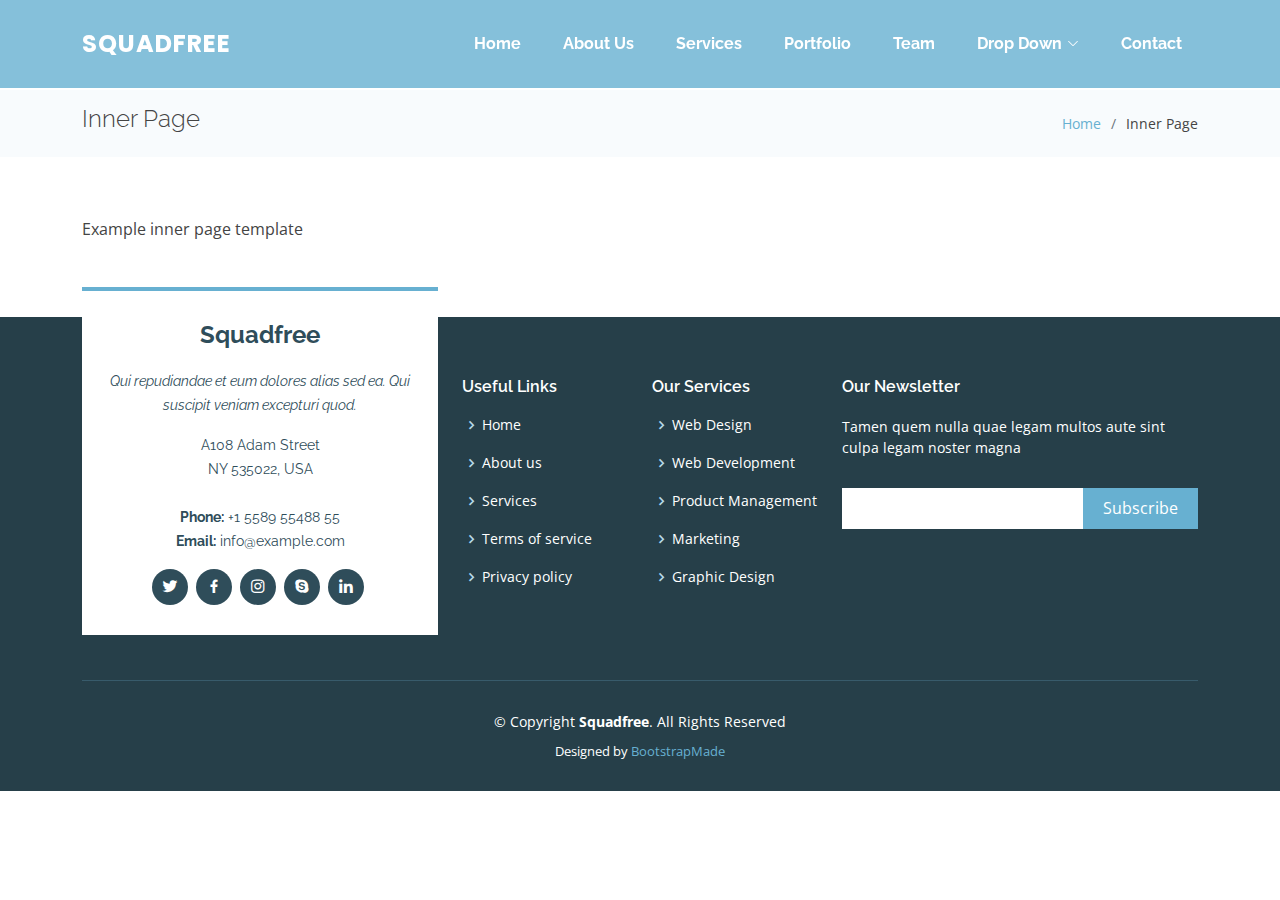
<file: inner-page.html>
<!DOCTYPE html>
<html lang="en">

<head>
  <meta charset="utf-8">
  <meta content="width=device-width, initial-scale=1.0" name="viewport">

  <title>Inner Page - Squadfree Bootstrap Template</title>
  <meta content="" name="description">
  <meta content="" name="keywords">

  <!-- Favicons -->
  <link href="assets/img/favicon.png" rel="icon">
  <link href="assets/img/apple-touch-icon.png" rel="apple-touch-icon">

  <!-- Google Fonts -->
  <link href="https://fonts.googleapis.com/css?family=Open+Sans:300,300i,400,400i,600,600i,700,700i|Raleway:300,300i,400,400i,500,500i,600,600i,700,700i|Poppins:300,300i,400,400i,500,500i,600,600i,700,700i" rel="stylesheet">

  <!-- Vendor CSS Files -->
  <link href="assets/vendor/aos/aos.css" rel="stylesheet">
  <link href="assets/vendor/bootstrap/css/bootstrap.min.css" rel="stylesheet">
  <link href="assets/vendor/bootstrap-icons/bootstrap-icons.css" rel="stylesheet">
  <link href="assets/vendor/boxicons/css/boxicons.min.css" rel="stylesheet">
  <link href="assets/vendor/glightbox/css/glightbox.min.css" rel="stylesheet">
  <link href="assets/vendor/swiper/swiper-bundle.min.css" rel="stylesheet">

  <!-- Template Main CSS File -->
  <link href="assets/css/style.css" rel="stylesheet">

  <!-- =======================================================
  * Template Name: Squadfree - v4.3.0
  * Template URL: https://bootstrapmade.com/squadfree-free-bootstrap-template-creative/
  * Author: BootstrapMade.com
  * License: https://bootstrapmade.com/license/
  ======================================================== -->
</head>

<body>

  <!-- ======= Header ======= -->
  <header id="header" class="fixed-top ">
    <div class="container d-flex align-items-center justify-content-between">

      <div class="logo">
        <h1 class="text-light"><a href="index.html"><span>Squadfree</span></a></h1>
        <!-- Uncomment below if you prefer to use an image logo -->
        <!-- <a href="index.html"><img src="assets/img/logo.png" alt="" class="img-fluid"></a>-->
      </div>

      <nav id="navbar" class="navbar">
        <ul>
          <li><a class="nav-link scrollto " href="#hero">Home</a></li>
          <li><a class="nav-link scrollto" href="#about">About Us</a></li>
          <li><a class="nav-link scrollto" href="#services">Services</a></li>
          <li><a class="nav-link scrollto" href="#portfolio">Portfolio</a></li>
          <li><a class="nav-link scrollto" href="#team">Team</a></li>
          <li class="dropdown"><a href="#"><span>Drop Down</span> <i class="bi bi-chevron-down"></i></a>
            <ul>
              <li><a href="#">Drop Down 1</a></li>
              <li class="dropdown"><a href="#"><span>Deep Drop Down</span> <i class="bi bi-chevron-right"></i></a>
                <ul>
                  <li><a href="#">Deep Drop Down 1</a></li>
                  <li><a href="#">Deep Drop Down 2</a></li>
                  <li><a href="#">Deep Drop Down 3</a></li>
                  <li><a href="#">Deep Drop Down 4</a></li>
                  <li><a href="#">Deep Drop Down 5</a></li>
                </ul>
              </li>
              <li><a href="#">Drop Down 2</a></li>
              <li><a href="#">Drop Down 3</a></li>
              <li><a href="#">Drop Down 4</a></li>
            </ul>
          </li>
          <li><a class="nav-link scrollto" href="#contact">Contact</a></li>
        </ul>
        <i class="bi bi-list mobile-nav-toggle"></i>
      </nav><!-- .navbar -->

    </div>
  </header><!-- End Header -->

  <main id="main">

    <!-- ======= Breadcrumbs Section ======= -->
    <section class="breadcrumbs">
      <div class="container">

        <div class="d-flex justify-content-between align-items-center">
          <h2>Inner Page</h2>
          <ol>
            <li><a href="index.html">Home</a></li>
            <li>Inner Page</li>
          </ol>
        </div>

      </div>
    </section><!-- End Breadcrumbs Section -->

    <section class="inner-page">
      <div class="container">
        <p>
          Example inner page template
        </p>
      </div>
    </section>

  </main><!-- End #main -->

  <!-- ======= Footer ======= -->
  <footer id="footer">
    <div class="footer-top">
      <div class="container">
        <div class="row">

          <div class="col-lg-4 col-md-6">
            <div class="footer-info">
              <h3>Squadfree</h3>
              <p class="pb-3"><em>Qui repudiandae et eum dolores alias sed ea. Qui suscipit veniam excepturi quod.</em></p>
              <p>
                A108 Adam Street <br>
                NY 535022, USA<br><br>
                <strong>Phone:</strong> +1 5589 55488 55<br>
                <strong>Email:</strong> info@example.com<br>
              </p>
              <div class="social-links mt-3">
                <a href="#" class="twitter"><i class="bx bxl-twitter"></i></a>
                <a href="#" class="facebook"><i class="bx bxl-facebook"></i></a>
                <a href="#" class="instagram"><i class="bx bxl-instagram"></i></a>
                <a href="#" class="google-plus"><i class="bx bxl-skype"></i></a>
                <a href="#" class="linkedin"><i class="bx bxl-linkedin"></i></a>
              </div>
            </div>
          </div>

          <div class="col-lg-2 col-md-6 footer-links">
            <h4>Useful Links</h4>
            <ul>
              <li><i class="bx bx-chevron-right"></i> <a href="#">Home</a></li>
              <li><i class="bx bx-chevron-right"></i> <a href="#">About us</a></li>
              <li><i class="bx bx-chevron-right"></i> <a href="#">Services</a></li>
              <li><i class="bx bx-chevron-right"></i> <a href="#">Terms of service</a></li>
              <li><i class="bx bx-chevron-right"></i> <a href="#">Privacy policy</a></li>
            </ul>
          </div>

          <div class="col-lg-2 col-md-6 footer-links">
            <h4>Our Services</h4>
            <ul>
              <li><i class="bx bx-chevron-right"></i> <a href="#">Web Design</a></li>
              <li><i class="bx bx-chevron-right"></i> <a href="#">Web Development</a></li>
              <li><i class="bx bx-chevron-right"></i> <a href="#">Product Management</a></li>
              <li><i class="bx bx-chevron-right"></i> <a href="#">Marketing</a></li>
              <li><i class="bx bx-chevron-right"></i> <a href="#">Graphic Design</a></li>
            </ul>
          </div>

          <div class="col-lg-4 col-md-6 footer-newsletter">
            <h4>Our Newsletter</h4>
            <p>Tamen quem nulla quae legam multos aute sint culpa legam noster magna</p>
            <form action="" method="post">
              <input type="email" name="email"><input type="submit" value="Subscribe">
            </form>

          </div>

        </div>
      </div>
    </div>

    <div class="container">
      <div class="copyright">
        &copy; Copyright <strong><span>Squadfree</span></strong>. All Rights Reserved
      </div>
      <div class="credits">
        <!-- All the links in the footer should remain intact. -->
        <!-- You can delete the links only if you purchased the pro version. -->
        <!-- Licensing information: https://bootstrapmade.com/license/ -->
        <!-- Purchase the pro version with working PHP/AJAX contact form: https://bootstrapmade.com/squadfree-free-bootstrap-template-creative/ -->
        Designed by <a href="https://bootstrapmade.com/">BootstrapMade</a>
      </div>
    </div>
  </footer><!-- End Footer -->

  <a href="#" class="back-to-top d-flex align-items-center justify-content-center"><i class="bi bi-arrow-up-short"></i></a>

  <!-- Vendor JS Files -->
  <script src="assets/vendor/aos/aos.js"></script>
  <script src="assets/vendor/bootstrap/js/bootstrap.bundle.min.js"></script>
  <script src="assets/vendor/glightbox/js/glightbox.min.js"></script>
  <script src="assets/vendor/isotope-layout/isotope.pkgd.min.js"></script>
  <script src="assets/vendor/php-email-form/validate.js"></script>
  <script src="assets/vendor/purecounter/purecounter.js"></script>
  <script src="assets/vendor/swiper/swiper-bundle.min.js"></script>

  <!-- Template Main JS File -->
  <script src="assets/js/main.js"></script>

</body>

</html>
</file>
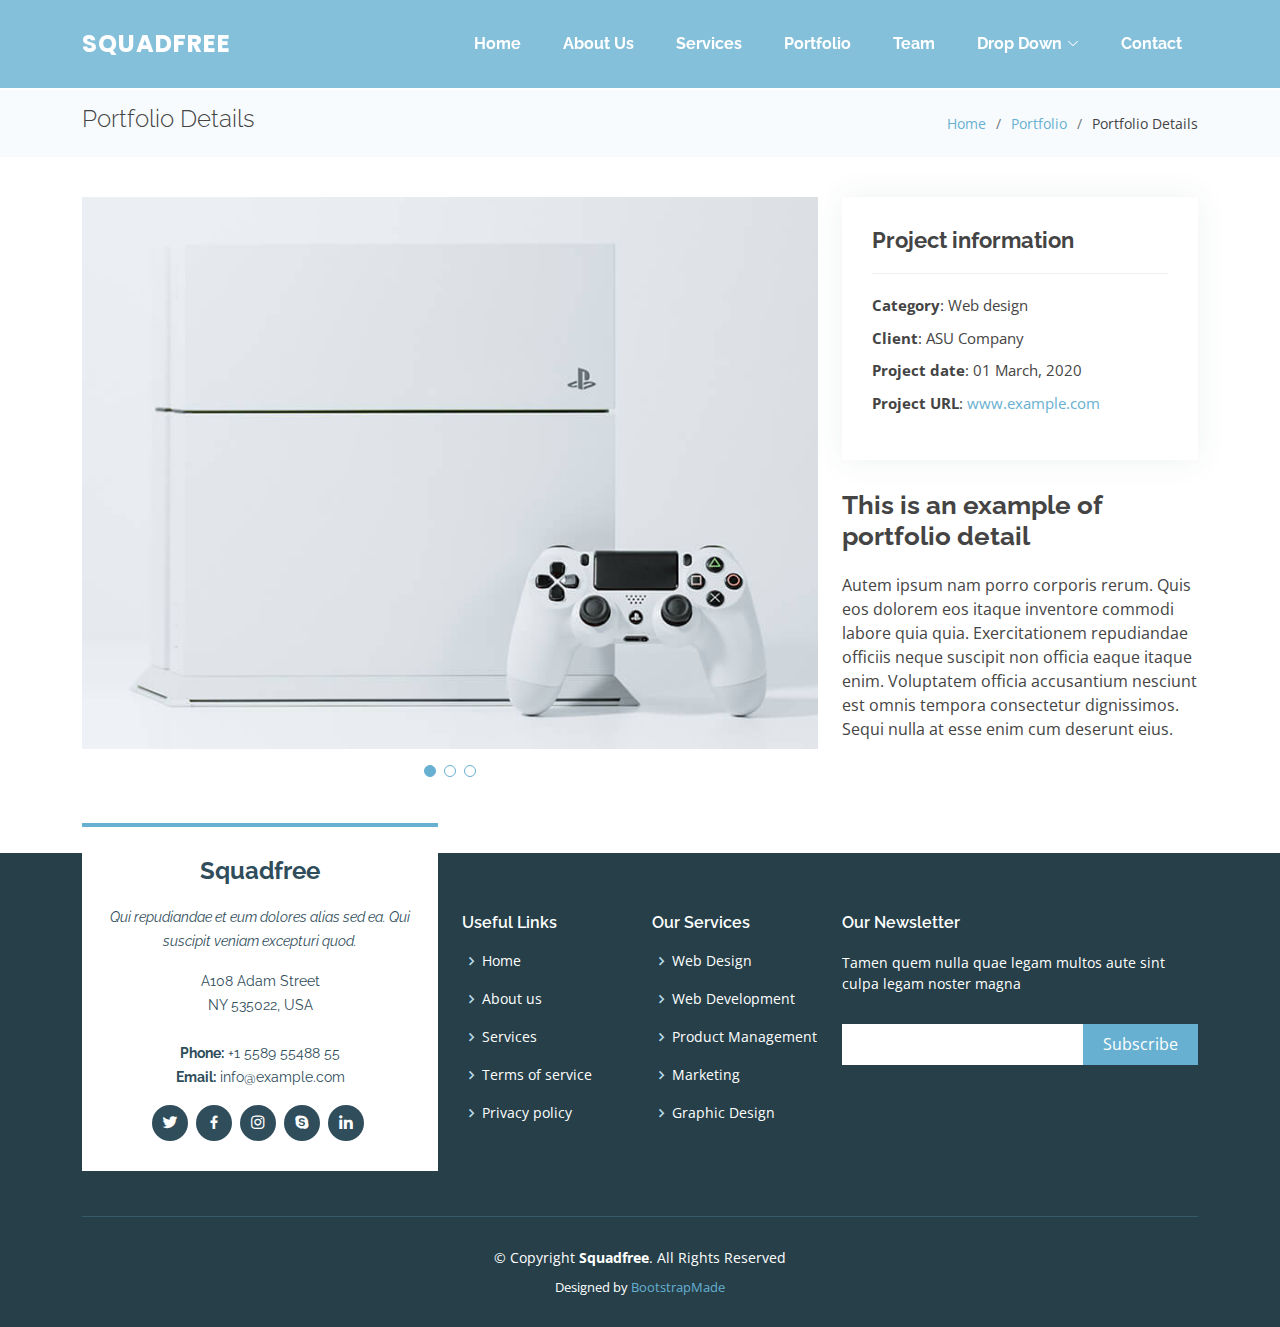
<file: portfolio-details.html>
<!DOCTYPE html>
<html lang="en">

<head>
  <meta charset="utf-8">
  <meta content="width=device-width, initial-scale=1.0" name="viewport">

  <title>Portfolio Details - Squadfree Bootstrap Template</title>
  <meta content="" name="description">
  <meta content="" name="keywords">

  <!-- Favicons -->
  <link href="assets/img/favicon.png" rel="icon">
  <link href="assets/img/apple-touch-icon.png" rel="apple-touch-icon">

  <!-- Google Fonts -->
  <link href="https://fonts.googleapis.com/css?family=Open+Sans:300,300i,400,400i,600,600i,700,700i|Raleway:300,300i,400,400i,500,500i,600,600i,700,700i|Poppins:300,300i,400,400i,500,500i,600,600i,700,700i" rel="stylesheet">

  <!-- Vendor CSS Files -->
  <link href="assets/vendor/aos/aos.css" rel="stylesheet">
  <link href="assets/vendor/bootstrap/css/bootstrap.min.css" rel="stylesheet">
  <link href="assets/vendor/bootstrap-icons/bootstrap-icons.css" rel="stylesheet">
  <link href="assets/vendor/boxicons/css/boxicons.min.css" rel="stylesheet">
  <link href="assets/vendor/glightbox/css/glightbox.min.css" rel="stylesheet">
  <link href="assets/vendor/swiper/swiper-bundle.min.css" rel="stylesheet">

  <!-- Template Main CSS File -->
  <link href="assets/css/style.css" rel="stylesheet">

  <!-- =======================================================
  * Template Name: Squadfree - v4.3.0
  * Template URL: https://bootstrapmade.com/squadfree-free-bootstrap-template-creative/
  * Author: BootstrapMade.com
  * License: https://bootstrapmade.com/license/
  ======================================================== -->
</head>

<body>

  <!-- ======= Header ======= -->
  <header id="header" class="fixed-top ">
    <div class="container d-flex align-items-center justify-content-between">

      <div class="logo">
        <h1 class="text-light"><a href="index.html"><span>Squadfree</span></a></h1>
        <!-- Uncomment below if you prefer to use an image logo -->
        <!-- <a href="index.html"><img src="assets/img/logo.png" alt="" class="img-fluid"></a>-->
      </div>

      <nav id="navbar" class="navbar">
        <ul>
          <li><a class="nav-link scrollto " href="#hero">Home</a></li>
          <li><a class="nav-link scrollto" href="#about">About Us</a></li>
          <li><a class="nav-link scrollto" href="#services">Services</a></li>
          <li><a class="nav-link scrollto" href="#portfolio">Portfolio</a></li>
          <li><a class="nav-link scrollto" href="#team">Team</a></li>
          <li class="dropdown"><a href="#"><span>Drop Down</span> <i class="bi bi-chevron-down"></i></a>
            <ul>
              <li><a href="#">Drop Down 1</a></li>
              <li class="dropdown"><a href="#"><span>Deep Drop Down</span> <i class="bi bi-chevron-right"></i></a>
                <ul>
                  <li><a href="#">Deep Drop Down 1</a></li>
                  <li><a href="#">Deep Drop Down 2</a></li>
                  <li><a href="#">Deep Drop Down 3</a></li>
                  <li><a href="#">Deep Drop Down 4</a></li>
                  <li><a href="#">Deep Drop Down 5</a></li>
                </ul>
              </li>
              <li><a href="#">Drop Down 2</a></li>
              <li><a href="#">Drop Down 3</a></li>
              <li><a href="#">Drop Down 4</a></li>
            </ul>
          </li>
          <li><a class="nav-link scrollto" href="#contact">Contact</a></li>
        </ul>
        <i class="bi bi-list mobile-nav-toggle"></i>
      </nav><!-- .navbar -->

    </div>
  </header><!-- End Header -->

  <main id="main">

    <!-- ======= Breadcrumbs Section ======= -->
    <section class="breadcrumbs">
      <div class="container">

        <div class="d-flex justify-content-between align-items-center">
          <h2>Portfolio Details</h2>
          <ol>
            <li><a href="index.html">Home</a></li>
            <li><a href="portfolio.html">Portfolio</a></li>
            <li>Portfolio Details</li>
          </ol>
        </div>

      </div>
    </section><!-- Breadcrumbs Section -->

    <!-- ======= Portfolio Details Section ======= -->
    <section id="portfolio-details" class="portfolio-details">
      <div class="container">

        <div class="row gy-4">

          <div class="col-lg-8">
            <div class="portfolio-details-slider swiper-container">
              <div class="swiper-wrapper align-items-center">

                <div class="swiper-slide">
                  <img src="assets/img/portfolio/portfolio-1.jpg" alt="">
                </div>

                <div class="swiper-slide">
                  <img src="assets/img/portfolio/portfolio-2.jpg" alt="">
                </div>

                <div class="swiper-slide">
                  <img src="assets/img/portfolio/portfolio-3.jpg" alt="">
                </div>

              </div>
              <div class="swiper-pagination"></div>
            </div>
          </div>

          <div class="col-lg-4">
            <div class="portfolio-info">
              <h3>Project information</h3>
              <ul>
                <li><strong>Category</strong>: Web design</li>
                <li><strong>Client</strong>: ASU Company</li>
                <li><strong>Project date</strong>: 01 March, 2020</li>
                <li><strong>Project URL</strong>: <a href="#">www.example.com</a></li>
              </ul>
            </div>
            <div class="portfolio-description">
              <h2>This is an example of portfolio detail</h2>
              <p>
                Autem ipsum nam porro corporis rerum. Quis eos dolorem eos itaque inventore commodi labore quia quia. Exercitationem repudiandae officiis neque suscipit non officia eaque itaque enim. Voluptatem officia accusantium nesciunt est omnis tempora consectetur dignissimos. Sequi nulla at esse enim cum deserunt eius.
              </p>
            </div>
          </div>

        </div>

      </div>
    </section><!-- End Portfolio Details Section -->

  </main><!-- End #main -->

  <!-- ======= Footer ======= -->
  <footer id="footer">
    <div class="footer-top">
      <div class="container">
        <div class="row">

          <div class="col-lg-4 col-md-6">
            <div class="footer-info">
              <h3>Squadfree</h3>
              <p class="pb-3"><em>Qui repudiandae et eum dolores alias sed ea. Qui suscipit veniam excepturi quod.</em></p>
              <p>
                A108 Adam Street <br>
                NY 535022, USA<br><br>
                <strong>Phone:</strong> +1 5589 55488 55<br>
                <strong>Email:</strong> info@example.com<br>
              </p>
              <div class="social-links mt-3">
                <a href="#" class="twitter"><i class="bx bxl-twitter"></i></a>
                <a href="#" class="facebook"><i class="bx bxl-facebook"></i></a>
                <a href="#" class="instagram"><i class="bx bxl-instagram"></i></a>
                <a href="#" class="google-plus"><i class="bx bxl-skype"></i></a>
                <a href="#" class="linkedin"><i class="bx bxl-linkedin"></i></a>
              </div>
            </div>
          </div>

          <div class="col-lg-2 col-md-6 footer-links">
            <h4>Useful Links</h4>
            <ul>
              <li><i class="bx bx-chevron-right"></i> <a href="#">Home</a></li>
              <li><i class="bx bx-chevron-right"></i> <a href="#">About us</a></li>
              <li><i class="bx bx-chevron-right"></i> <a href="#">Services</a></li>
              <li><i class="bx bx-chevron-right"></i> <a href="#">Terms of service</a></li>
              <li><i class="bx bx-chevron-right"></i> <a href="#">Privacy policy</a></li>
            </ul>
          </div>

          <div class="col-lg-2 col-md-6 footer-links">
            <h4>Our Services</h4>
            <ul>
              <li><i class="bx bx-chevron-right"></i> <a href="#">Web Design</a></li>
              <li><i class="bx bx-chevron-right"></i> <a href="#">Web Development</a></li>
              <li><i class="bx bx-chevron-right"></i> <a href="#">Product Management</a></li>
              <li><i class="bx bx-chevron-right"></i> <a href="#">Marketing</a></li>
              <li><i class="bx bx-chevron-right"></i> <a href="#">Graphic Design</a></li>
            </ul>
          </div>

          <div class="col-lg-4 col-md-6 footer-newsletter">
            <h4>Our Newsletter</h4>
            <p>Tamen quem nulla quae legam multos aute sint culpa legam noster magna</p>
            <form action="" method="post">
              <input type="email" name="email"><input type="submit" value="Subscribe">
            </form>

          </div>

        </div>
      </div>
    </div>

    <div class="container">
      <div class="copyright">
        &copy; Copyright <strong><span>Squadfree</span></strong>. All Rights Reserved
      </div>
      <div class="credits">
        <!-- All the links in the footer should remain intact. -->
        <!-- You can delete the links only if you purchased the pro version. -->
        <!-- Licensing information: https://bootstrapmade.com/license/ -->
        <!-- Purchase the pro version with working PHP/AJAX contact form: https://bootstrapmade.com/squadfree-free-bootstrap-template-creative/ -->
        Designed by <a href="https://bootstrapmade.com/">BootstrapMade</a>
      </div>
    </div>
  </footer><!-- End Footer -->

  <a href="#" class="back-to-top d-flex align-items-center justify-content-center"><i class="bi bi-arrow-up-short"></i></a>

  <!-- Vendor JS Files -->
  <script src="assets/vendor/aos/aos.js"></script>
  <script src="assets/vendor/bootstrap/js/bootstrap.bundle.min.js"></script>
  <script src="assets/vendor/glightbox/js/glightbox.min.js"></script>
  <script src="assets/vendor/isotope-layout/isotope.pkgd.min.js"></script>
  <script src="assets/vendor/php-email-form/validate.js"></script>
  <script src="assets/vendor/purecounter/purecounter.js"></script>
  <script src="assets/vendor/swiper/swiper-bundle.min.js"></script>

  <!-- Template Main JS File -->
  <script src="assets/js/main.js"></script>

</body>

</html>
</file>
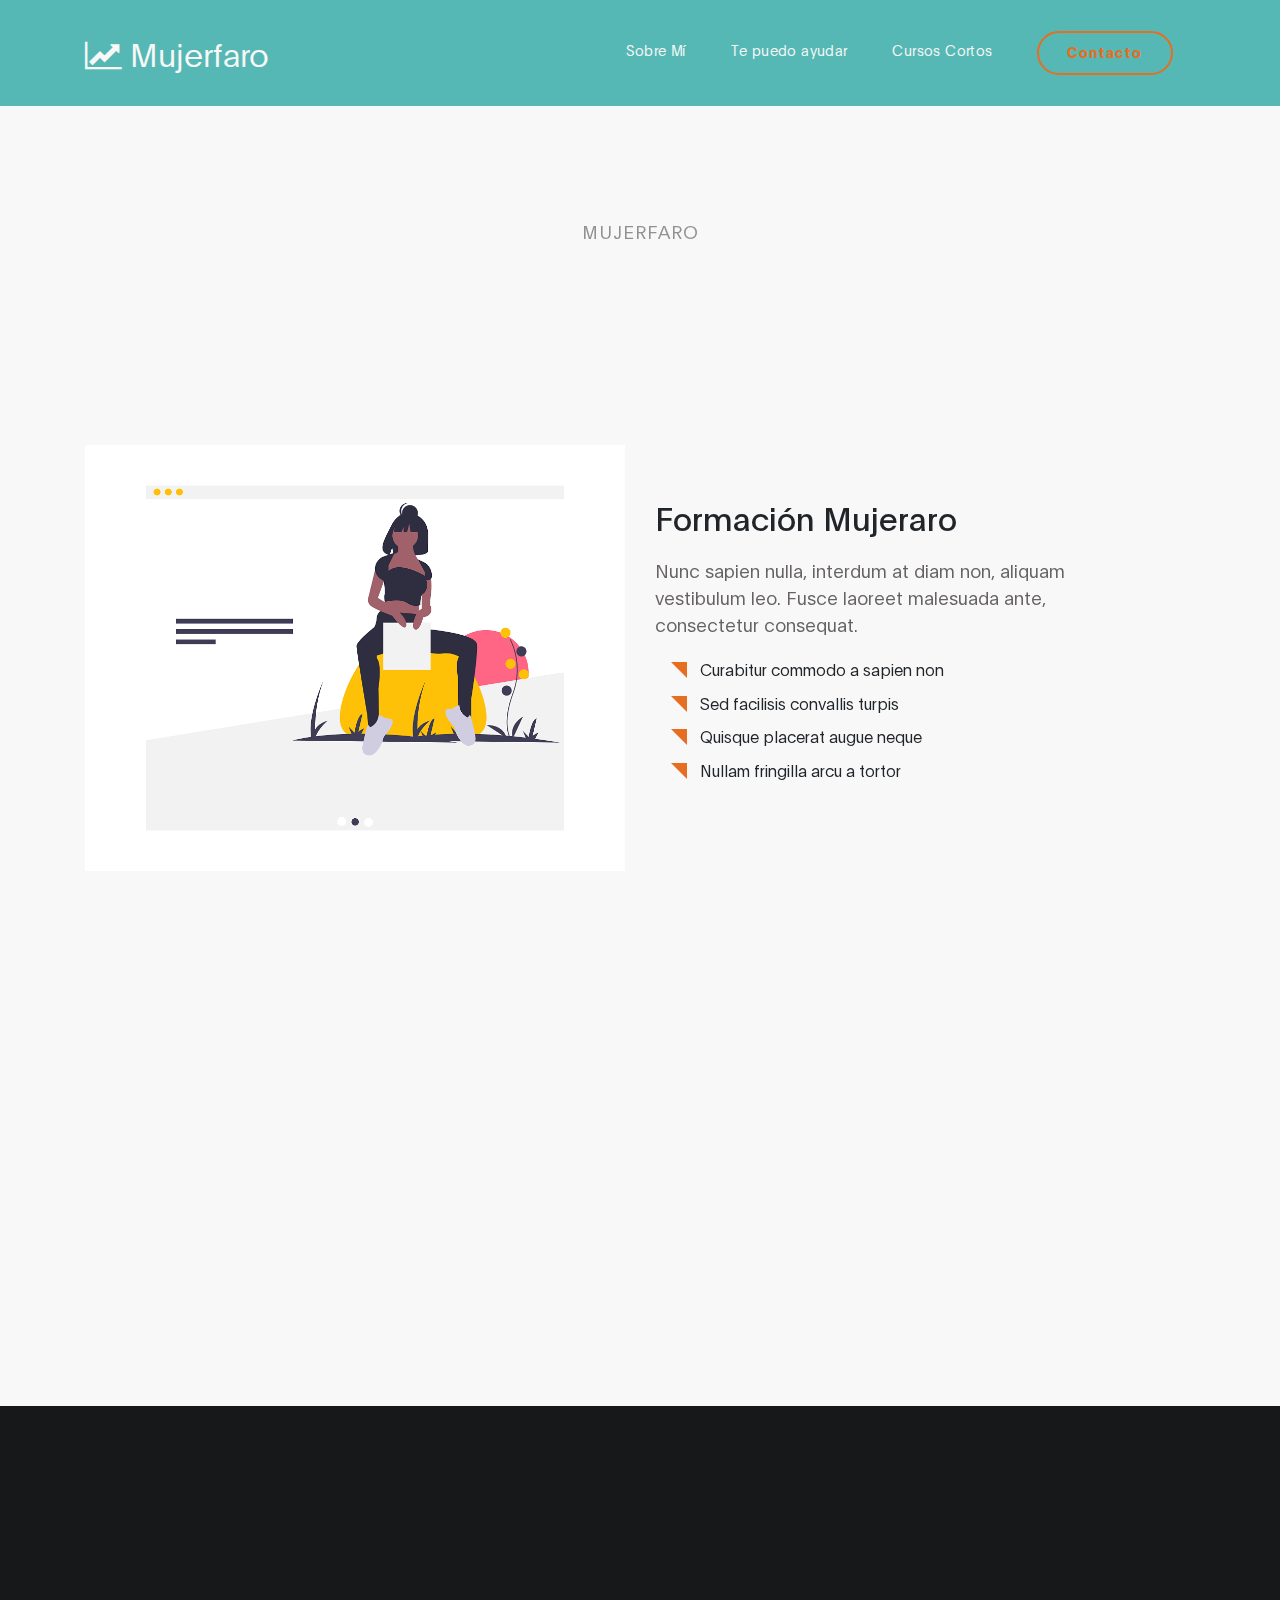
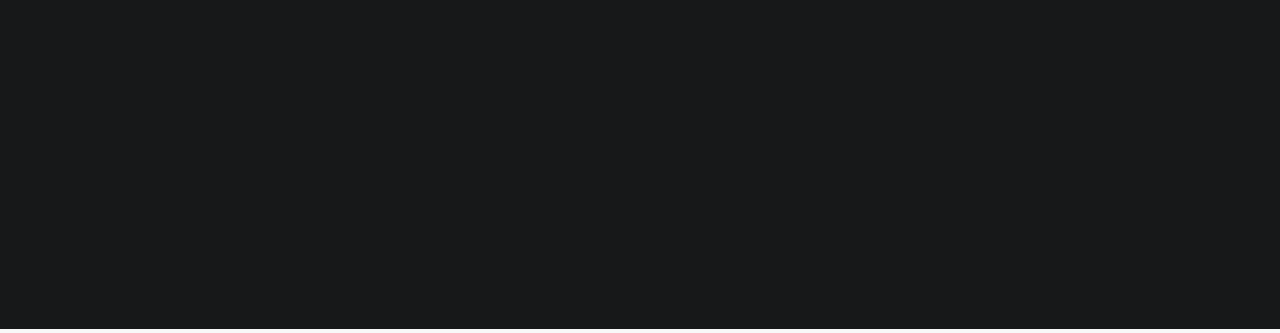
<file: project-detail.html>
<!DOCTYPE html>
<html lang="es">
<head>

     <title>Mujerfaro</title>
<!--

DIGITAL TREND

https://templatemo.com/tm-538-digital-trend

-->
     <meta charset="UTF-8">
     <meta http-equiv="X-UA-Compatible" content="IE=Edge">
     <meta name="description" content="">
     <meta name="keywords" content="">
     <meta name="author" content="">
     <meta name="viewport" content="width=device-width, initial-scale=1, maximum-scale=1">

     <link rel="stylesheet" href="css/bootstrap.min.css">
     <link rel="stylesheet" href="css/font-awesome.min.css">
     <link rel="stylesheet" href="css/aos.css">
     <link rel="stylesheet" href="css/owl.carousel.min.css">
     <link rel="stylesheet" href="css/owl.theme.default.min.css">

     <!-- MAIN CSS -->
     <link rel="stylesheet" href="css/templatemo-digital-trend.css">

</head>
<body>

     <!-- MENU BAR -->
    <nav class="navbar navbar-expand-lg position-relative">
        <div class="container">
            <a class="navbar-brand" href="index.html">
              <i class="fa fa-line-chart"></i>
            Mujerfaro
            </a>

            <button class="navbar-toggler" type="navbar" data-toggle="collapse" data-target="#navbarNav" aria-controls="navbarNav" aria-expanded="false"
                aria-label="Toggle navigation">
                <span class="navbar-toggler-icon"></span>
            </button>

            <div class="collapse navbar-collapse" id="navbarNav">
                <ul class="navbar-nav ml-auto">
                    <li class="nav-item">
                              <a href="#about" class="nav-link smoothScroll">Sobre Mí</a>
                    </li>
                    <li class="nav-item">
                        <a href="#project" class="nav-link smoothScroll">Te puedo ayudar</a>
                    </li>
                    <li class="nav-item">
                        <a href="blog.html" class="nav-link">Cursos Cortos</a>
                    </li>
                    <li class="nav-item">
                        <a href="contact.html" class="nav-link contact">Contacto</a>
                    </li>
                </ul>
            </div>
        </div>
    </nav>


     <!-- PROJECT DETAIL -->
     <section class="project-detail section-padding-half">
          <div class="container">
               <div class="row">

                    <div class="col-lg-9 mx-auto col-md-10 col-12 mt-lg-5 text-center" data-aos="fade-up">

                      <h4>Mujerfaro</h4>

                      <h1></h1>
                    </div>

               </div>
          </div>
     </section>

    
     <!-- PROJECT DETAIL -->
     <section class="project-detail section-padding">
          <div class="container">
               <div class="row">

                  <div class="col-lg-6 col-md-6 col-12 mb-5">

                      <img src="images/project/project-detail/personal-website.png" class="img-fluid" alt="personal website" data-aos="fade-up">
                    </div>

                    <div class="col-lg-5 col-md-6 mr-lg-auto mt-lg-5 col-12" data-aos="fade-up" data-aos-delay="200">

                      <h2>Formación Mujeraro</h2>

                      <p class="mt-3 mb-4">Nunc sapien nulla, interdum at diam non, aliquam vestibulum leo. Fusce laoreet malesuada ante, consectetur consequat.</p>

                      <ul class="list-detail">
                        <li><span>Curabitur commodo a sapien non</span></li>
                        <li><span>Sed facilisis convallis turpis</span></li>
                        <li><span>Quisque placerat augue neque</span></li>
                        <li><span>Nullam fringilla arcu a tortor</span></li>
                      </ul>
                    </div>
               </div>

             

              <div class="col-lg-9 mx-auto col-12" data-aos="fade-up">
                <div class="client-info mt-lg-5 py-lg-5">
                    <h3>Curabitur egestas mollis tellus sit amet porttitor. Sed leo nisl, posuere at molestie ac, suscipit auctor mauris. Etiam quis metus elementum, tempor risus vel.</h3>

                    <div class="d-flex align-items-center mt-3">
                      <img src="images/project/project-detail/male-avatar.png" class="img-fluid" alt="male avatar">

                      <p>Angelo Sharp, Creative Director</p>
                    </div>
                </div>
              </div>
          </div>
     </section>


      <footer class="site-footer">
      <div class="container">
        <div class="row">

          <div class="col-lg-5 mx-lg-auto col-md-8 col-10">
            <h1 class="text-white" data-aos="fade-up" data-aos-delay="100"><strong>¡Contáctanos!</strong> </h1>
          </div>

          <div class="col-lg-3 col-md-6 col-12" data-aos="fade-up" data-aos-delay="200">
            <h4 class="my-4">Contacto</h4>

            <p class="mb-1">
              <i class="fa fa-phone mr-2 footer-icon"></i> 
              +99 080 070 4224
            </p>

            <p>
              <a href="#">
                <i class="fa fa-envelope mr-2 footer-icon"></i>
                contacto@mujerfaro.com
              </a>
            </p>
          </div>

          <div class="col-lg-3 col-md-6 col-12" data-aos="fade-up" data-aos-delay="300">
            <h4 class="my-4">Estamos en</h4>

            <p class="mb-1">
              <i class="fa fa-home mr-2 footer-icon"></i> 
             Pucón, Santiago de Chile.
            </p>
          </div>
          <div class="col-lg-4 mx-lg-auto text-center col-md-8 col-12" data-aos="fade-up" data-aos-delay="400">
            <p class="copyright-text">Copyright &copy; 2020 Your Company
            <br>
            <a rel="nofollow noopener" href="https://templatemo.com">Design: TemplateMo</a></p>
          </div>

          <div class="col-lg-4 mx-lg-auto col-md-6 col-12" data-aos="fade-up" data-aos-delay="500">
            
            <ul class="footer-link">
              <li><a href="#">Stories</a></li>
              <li><a href="#">Work with us</a></li>
              <li><a href="#">Privacy</a></li>
            </ul>
          </div>

          <div class="col-lg-3 mx-lg-auto col-md-6 col-12" data-aos="fade-up" data-aos-delay="600">
            <ul class="social-icon">
              <li><a href="#" class="fa fa-instagram"></a></li>
              <li><a href="#" class="fa fa-twitter"></a></li>
              <li><a href="#" class="fa fa-dribbble"></a></li>
              <li><a href="#" class="fa fa-behance"></a></li>
            </ul>
          </div>

        </div>
      </div>
    </footer>


     <!-- SCRIPTS -->
     <script src="js/jquery.min.js"></script>
     <script src="js/bootstrap.min.js"></script>
     <script src="js/aos.js"></script>
     <script src="js/owl.carousel.min.js"></script>
     <script src="js/custom.js"></script>

</body>
</html>
</file>
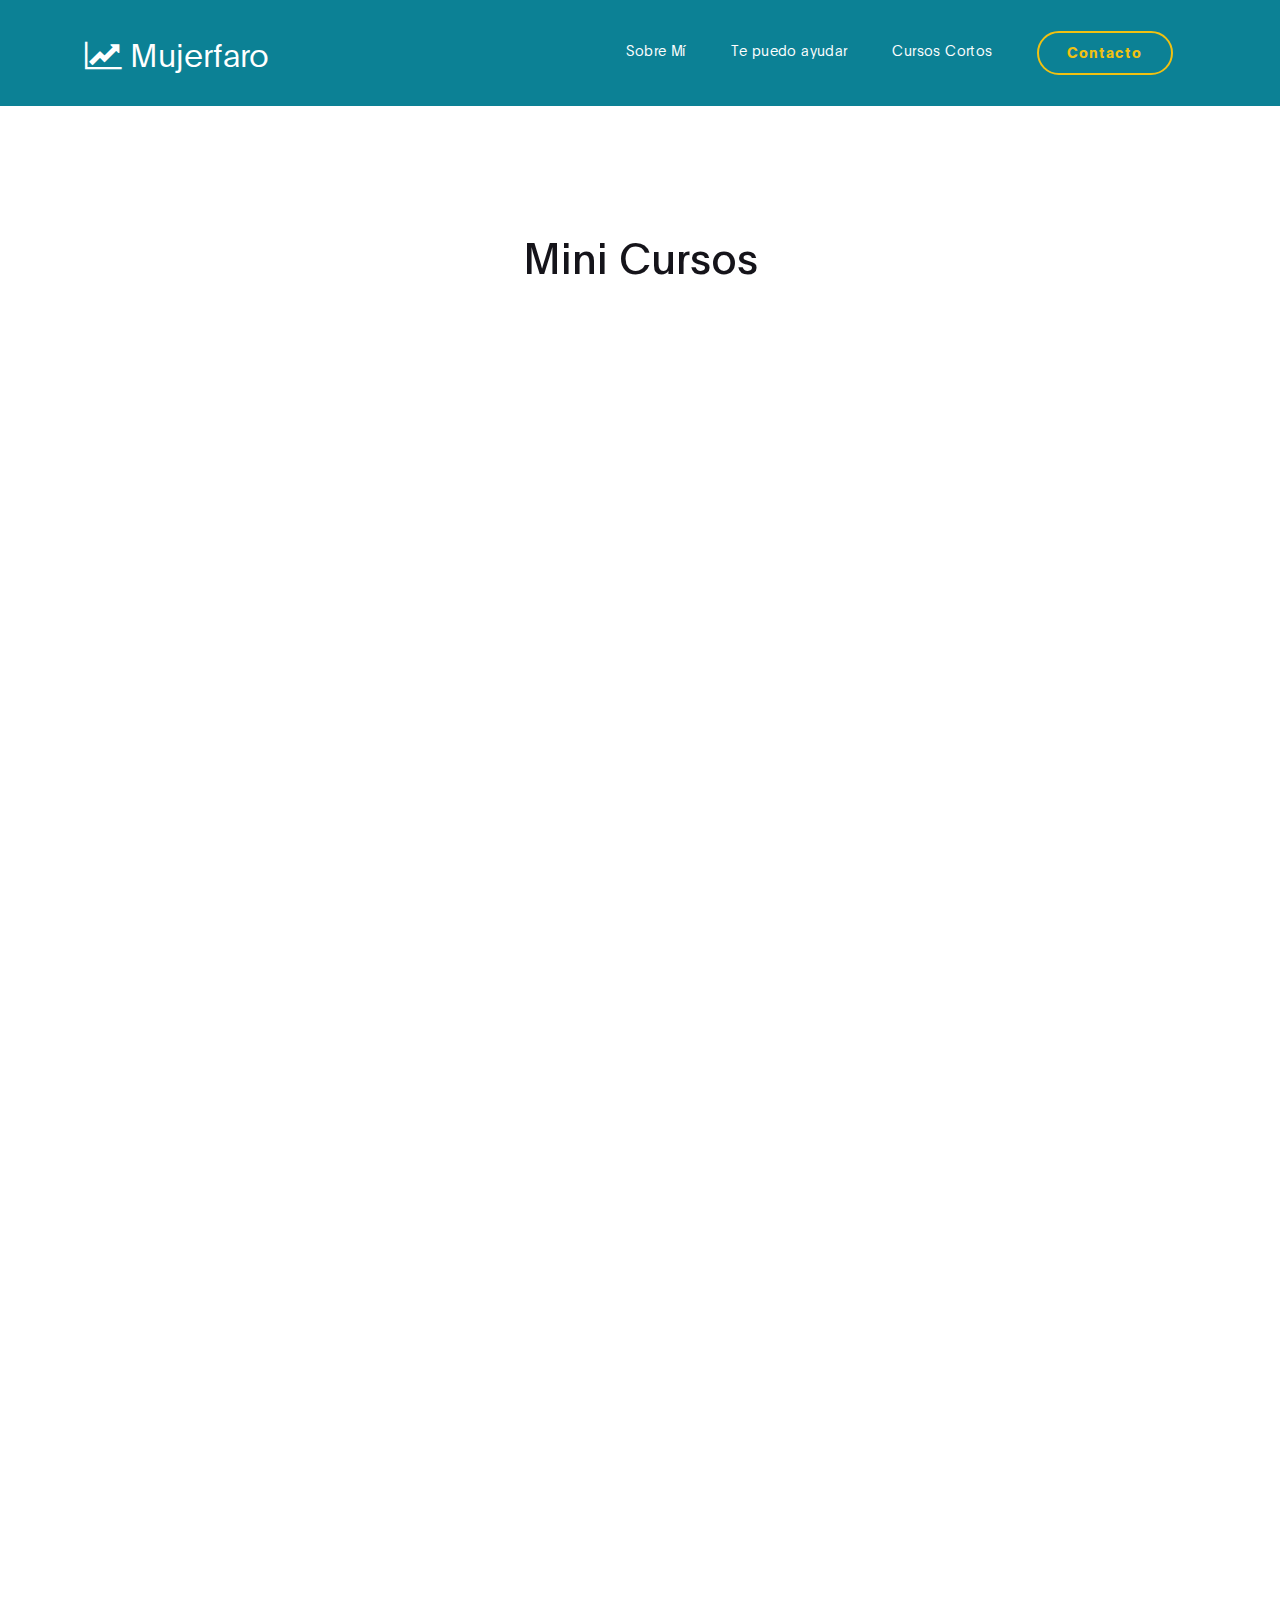
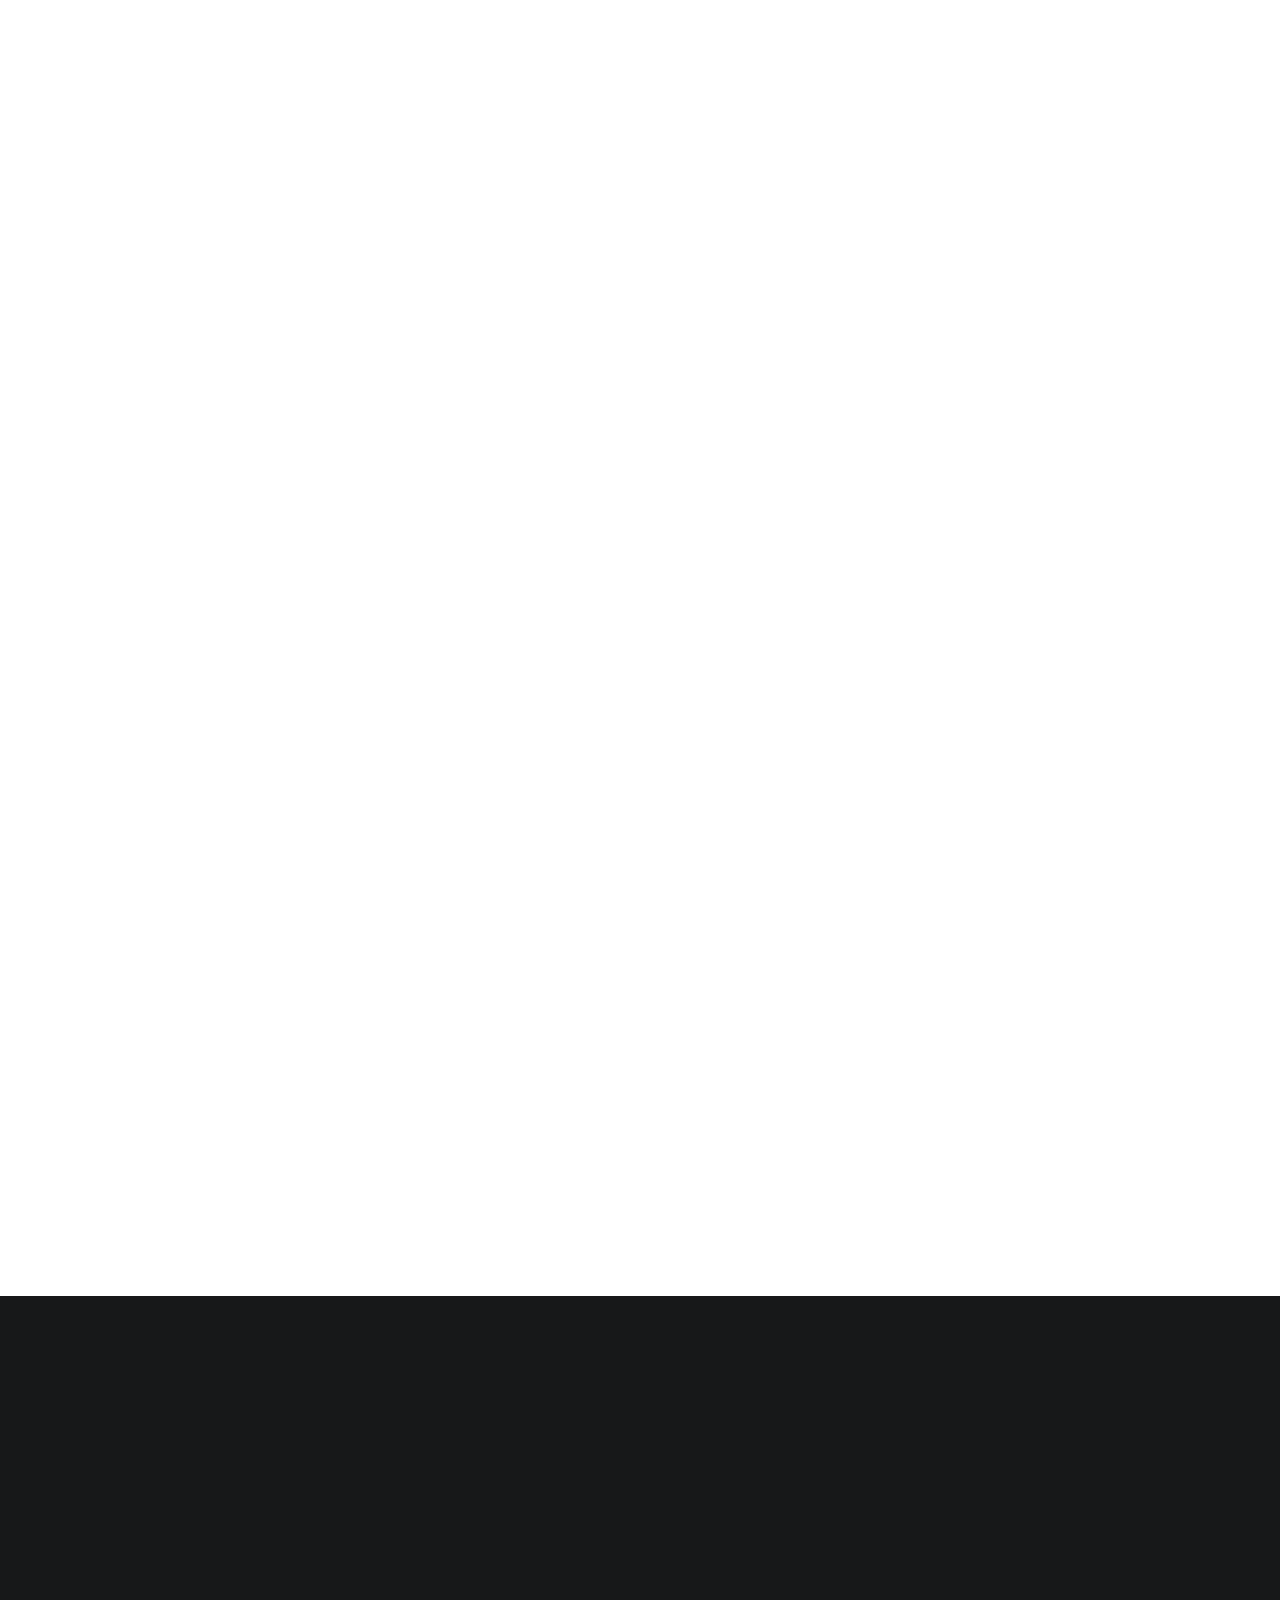
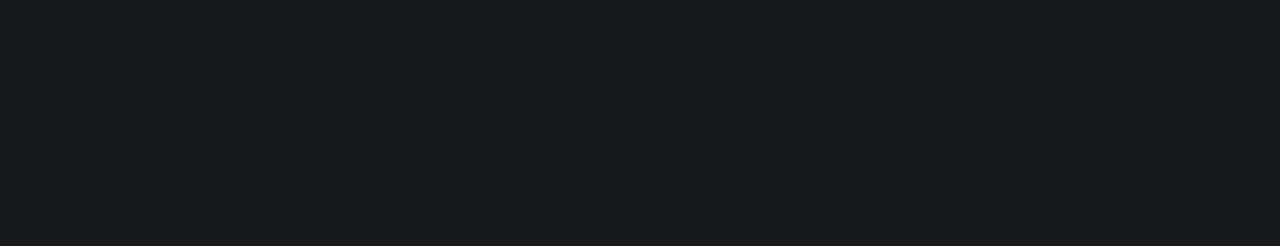
<file: final1/blog.html>
<!DOCTYPE html>
<html lang="es">
<head>

     <title>Mujerfaro</title>
<!--

DIGITAL TREND

https://templatemo.com/tm-538-digital-trend

-->
     <meta charset="UTF-8">
     <meta http-equiv="X-UA-Compatible" content="IE=Edge">
     <meta name="description" content="">
     <meta name="keywords" content="">
     <meta name="author" content="">
     <meta name="viewport" content="width=device-width, initial-scale=1, maximum-scale=1">

     <link rel="stylesheet" href="css/bootstrap.min.css">
     <link rel="stylesheet" href="css/font-awesome.min.css">
     <link rel="stylesheet" href="css/aos.css">
     <link rel="stylesheet" href="css/owl.carousel.min.css">
     <link rel="stylesheet" href="css/owl.theme.default.min.css">

     <!-- MAIN CSS -->
     <link rel="stylesheet" href="css/templatemo-digital-trend.css">

</head>
<body>

     <!-- MENU BAR -->
    <nav class="navbar navbar-expand-lg position-absolute">
        <div class="container">
            <a class="navbar-brand" href="index.html">
              <i class="fa fa-line-chart"></i>
              Mujerfaro
            </a>

            <button class="navbar-toggler" type="button" data-toggle="collapse" data-target="#navbarNav" aria-controls="navbarNav" aria-expanded="false"
                aria-label="Toggle navigation">
                <span class="navbar-toggler-icon"></span>
            </button>

            <div class="collapse navbar-collapse" id="navbarNav">
                <ul class="navbar-nav ml-auto">
                    <li class="nav-item">
                              <a href="#about" class="nav-link smoothScroll">Sobre Mí</a>
                    </li>
                    <li class="nav-item">
                        <a href="#project" class="nav-link smoothScroll">Te puedo ayudar</a>
                    </li>
                    <li class="nav-item">
                        <a href="blog.html" class="nav-link">Cursos Cortos</a>
                    </li>
                    <li class="nav-item">
                        <a href="contact.html" class="nav-link contact">Contacto</a>
                    </li>
                </ul>
            </div>
        </div>
    </nav>


     <!-- BLOG -->
     <section class="blog section-padding">
          <div class="container">
               <div class="row">

                    <div class="col-lg-12 col-12 py-5 mt-5 mb-3 text-center">

                      <h1 class="mb-4" data-aos="fade-up">Mini Cursos</h1>
                    </div>

                     <div class="col-lg-12 col-12">
                <div class="embed-responsive embed-responsive-16by9 my-5 py-5" data-aos="fade-up">
                   <iframe width="560" height="315" src="https://www.youtube.com/embed/OdwOuBaS53s" title="YouTube video player" frameborder="0" allow="accelerometer; autoplay; clipboard-write; encrypted-media; gyroscope; picture-in-picture" allowfullscreen></iframe>
                </div>
                      <div class="col-lg-12 col-12">
                <div class="embed-responsive embed-responsive-16by9 my-5 py-5" data-aos="fade-up">
                  <iframe width="560" height="315" src="https://www.youtube.com/embed/52ugZal-JUs" title="YouTube video player" frameborder="0" allow="accelerometer; autoplay; clipboard-write; encrypted-media; gyroscope; picture-in-picture" allowfullscreen></iframe>
                </div>
            
                    <div class="col-lg-5 ml-auto mt-5 pt-5 col-md-6 col-12">

                      <img src="images/newsletter.png" data-aos="fade-up" data-aos-delay="100" class="img-fluid" alt="newsletter">
                    </div>

                    <div class="col-lg-5 mr-auto mt-5 pt-5 col-md-6 col-12 newsletter-form">
                      <h4 data-aos="fade-up" data-aos-delay="200">Recibe nuestras Newsletters</h4>

                      <h2 data-aos="fade-up" data-aos-delay="300">¡Sé parte de la comunidad Mujerfaro!</h2>
                      <form action="#" method="get" enctype="multipart/form-data">
                      <div class="form-group mt-4" data-aos="fade-up" data-aos-delay="400">
                        <input name="email" type="email" class="form-control" 
                        		id="email" aria-describedby="emailHelp" placeholder="Please enter your email" required>

                        <small id="emailHelp" class="form-text text-muted">No compartiremos esta información con nadie</small>

                      </div>

                      <div class="form-group form-check" data-aos="fade-up" data-aos-delay="500">
                        <input name="monthly" type="checkbox" class="form-check-input" id="monthly">

                        <label class="form-check-label" for="monthly">Acepto que me lleguen correos</label>
                      </div>

                        <button type="submit" data-aos="fade-up" data-aos-delay="500" class="btn w-100 mt-3">Enviar</button><a href="mailto:contacto@mujerfaro.com">
                      </form>
                    </div>

               </div>
          </div>
     </section>


  <footer class="site-footer">
      <div class="container">
        <div class="row">

          <div class="col-lg-5 mx-lg-auto col-md-8 col-10">
            <h1 class="text-white" data-aos="fade-up" data-aos-delay="100"><strong>¡Contáctanos!</strong> </h1>
          </div>

          <div class="col-lg-3 col-md-6 col-12" data-aos="fade-up" data-aos-delay="200">
            <h4 class="my-4">Información de contacto</h4>

            <p class="mb-1">
              <i class="fa fa-phone mr-2 footer-icon"></i> 
              +99 080 070 4224
            </p>

            <p>
              <a href="#">
                <i class="fa fa-envelope mr-2 footer-icon"></i>
                contacto@mujerfaro.com
              </a>
            </p>
          </div>

          <div class="col-lg-3 col-md-6 col-12" data-aos="fade-up" data-aos-delay="300">
            <h4 class="my-4">Estamos en</h4>

            <p class="mb-1">
              <i class="fa fa-home mr-2 footer-icon"></i> 
             Pucón, Santiago de Chile.
            </p>
          </div>

          <div class="col-lg-4 mx-lg-auto text-center col-md-8 col-12" data-aos="fade-up" data-aos-delay="400">
            <p class="copyright-text">Copyright &copy; 2020 Your Company
            <br>
            <a rel="nofollow noopener" href="https://templatemo.com">Design: TemplateMo</a></p>
          </div>

          <div class="col-lg-4 mx-lg-auto col-md-6 col-12" data-aos="fade-up" data-aos-delay="500">
            
            <ul class="footer-link">
              <li><a href="#">Stories</a></li>
              <li><a href="#">Work with us</a></li>
              <li><a href="#">Privacy</a></li>
            </ul>
          </div>

          <div class="col-lg-3 mx-lg-auto col-md-6 col-12" data-aos="fade-up" data-aos-delay="600">
            <ul class="social-icon">
              <li><a href="#" class="fa fa-instagram"></a></li>
              <li><a href="#" class="fa fa-twitter"></a></li>
              <li><a href="#" class="fa fa-dribbble"></a></li>
              <li><a href="#" class="fa fa-behance"></a></li>
            </ul>
          </div>

        </div>
      </div>
    </footer>


     <!-- SCRIPTS -->
     <script src="js/jquery.min.js"></script>
     <script src="js/bootstrap.min.js"></script>
     <script src="js/aos.js"></script>
     <script src="js/owl.carousel.min.js"></script>
     <script src="js/custom.js"></script>

</body>
</html>
</file>
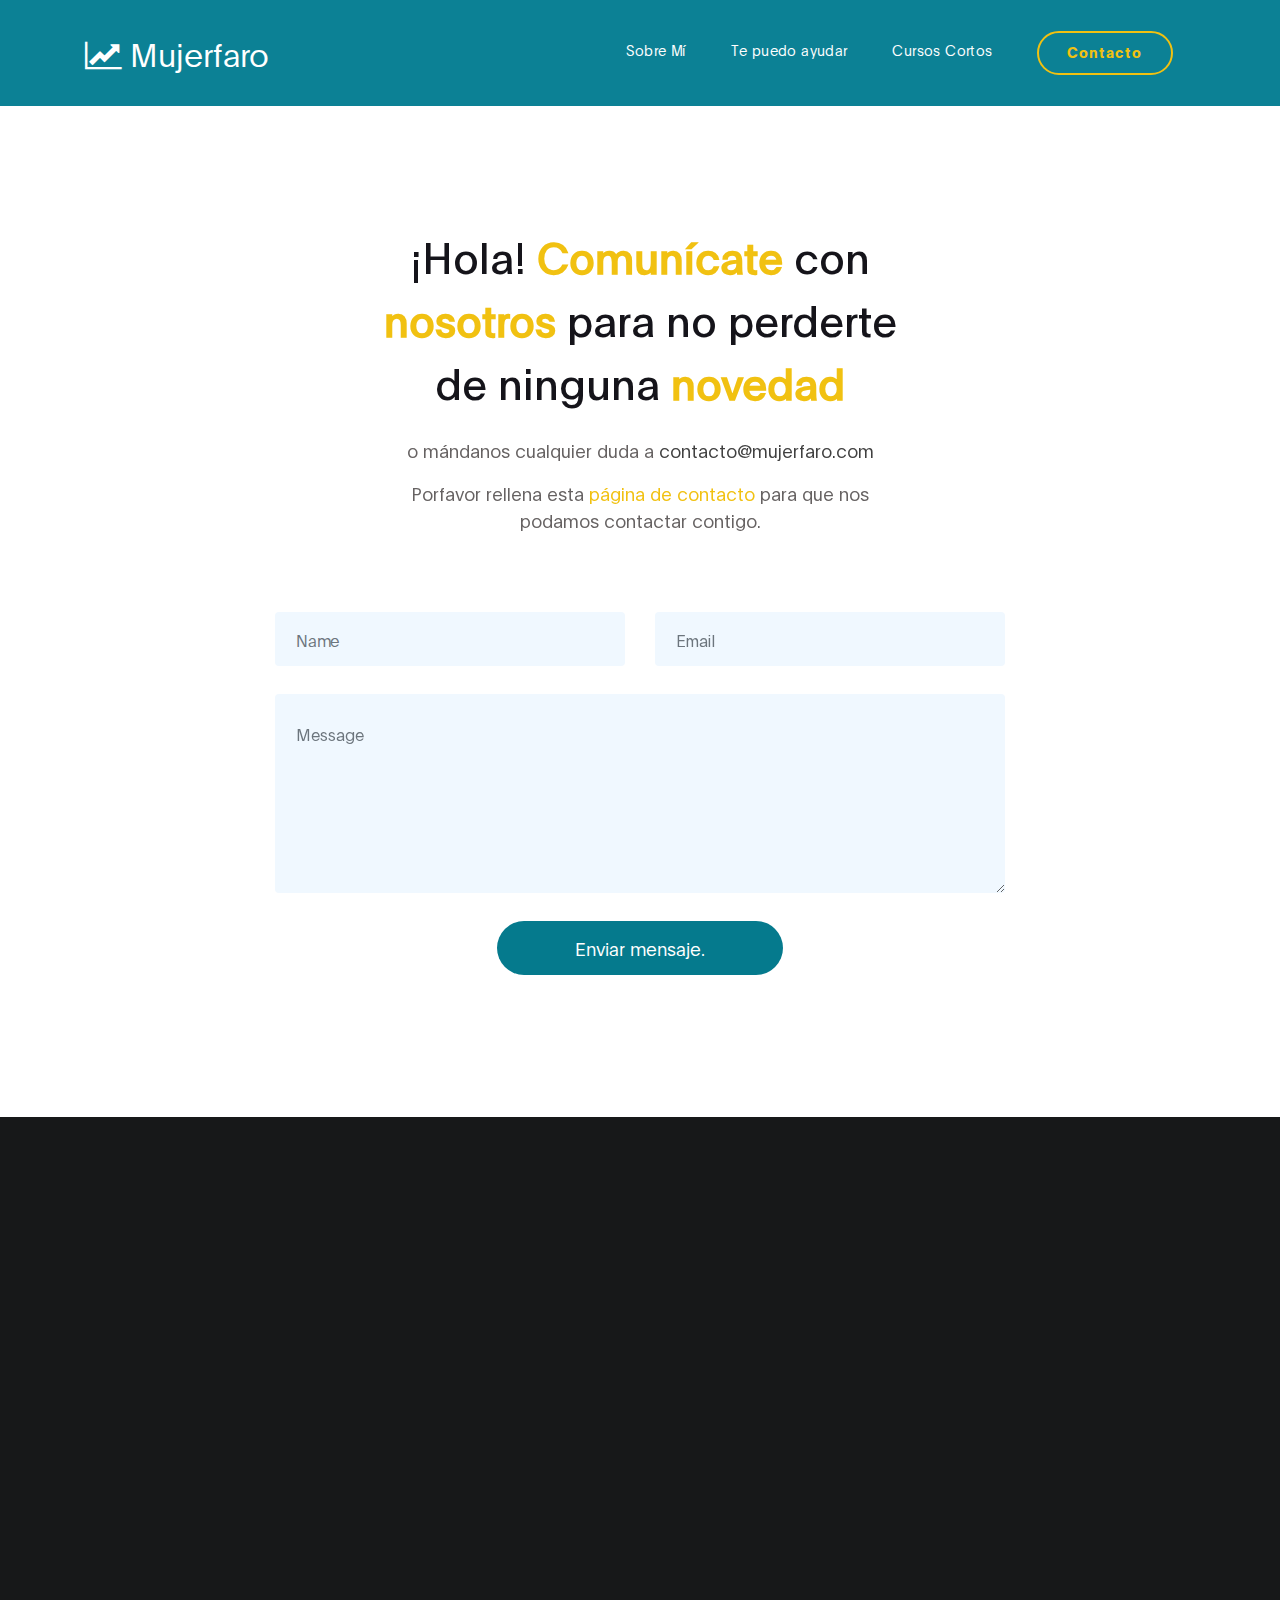
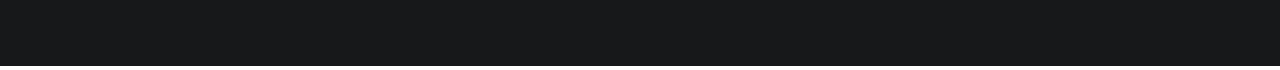
<file: final1/contact.html>
<!DOCTYPE html>
<html lang="es">
<head>

     <title>Mujerfaro</title>
<!--

DIGITAL TREND

https://templatemo.com/tm-538-digital-trend

-->
     <meta charset="UTF-8">
     <meta http-equiv="X-UA-Compatible" content="IE=Edge">
     <meta name="description" content="">
     <meta name="keywords" content="">
     <meta name="author" content="">
     <meta name="viewport" content="width=device-width, initial-scale=1, maximum-scale=1">

     <link rel="stylesheet" href="css/bootstrap.min.css">
     <link rel="stylesheet" href="css/font-awesome.min.css">
     <link rel="stylesheet" href="css/aos.css">
     <link rel="stylesheet" href="css/owl.carousel.min.css">
     <link rel="stylesheet" href="css/owl.theme.default.min.css">

     <!-- MAIN CSS -->
     <link rel="stylesheet" href="css/templatemo-digital-trend.css">

</head>
<body>

     <!-- MENU BAR -->
    <nav class="navbar navbar-expand-lg position-absolute">
        <div class="container">
          <a class="navbar-brand" href="index.html">
              <i class="fa fa-line-chart"></i>
             Mujerfaro
            </a>

            <button class="navbar-toggler" type="button" data-toggle="collapse" data-target="#navbarNav" aria-controls="navbarNav" aria-expanded="false"
                aria-label="Toggle navigation">
                <span class="navbar-toggler-icon"></span>
            </button>

            <div class="collapse navbar-collapse" id="navbarNav">
                <ul class="navbar-nav ml-auto">
                    <li class="nav-item">
                       <a href="#about" class="nav-link smoothScroll">Sobre Mí</a>
                    </li>
                    <li class="nav-item">
                        <a href="#project" class="nav-link smoothScroll">Te puedo ayudar</a>
                    </li>
                    <li class="nav-item">
                        <a href="blog.html" class="nav-link">Cursos Cortos</a>
                    </li>
                    <li class="nav-item">
                        <a href="contact.html" class="nav-link contact">Contacto</a>
                    </li>
                </ul>
            </div>
        </div>
    </nav>


     <!-- CONTACT -->
     <section class="contact section-padding">
          <div class="container">
               <div class="row">

                    <div class="col-lg-6 mx-auto col-md-7 col-12 py-5 mt-5 text-center" data-aos="fade-up">

                      <h1 class="mb-4">¡Hola! <strong>Comunícate</strong> con <strong>nosotros</strong> para no perderte de ninguna <strong>novedad</strong></h1>

                      <p>o mándanos cualquier duda a <a href="mailto:contacto@mujerfaro.com">contacto@mujerfaro.com</a></p>
                      <p>Porfavor rellena esta <strong>página de contacto</strong> para que nos podamos contactar contigo.</p>
                    </div>

                    <div class="col-lg-8 mx-auto col-md-10 col-12">
                    
                    <!-- Follow https://templatemo.com/contact page to setup your own contact form -->
                    
                      <form action="#" method="post" class="contact-form" data-aos="fade-up" data-aos-delay="300" role="form">
                        <div class="row">
                          <div class="col-lg-6 col-12">
                            <input type="text" class="form-control" name="name" placeholder="Name">
                          </div>

                          <div class="col-lg-6 col-12">
                            <input type="email" class="form-control" name="email" placeholder="Email">
                          </div>

                          <div class="col-lg-12 col-12">
                            <textarea class="form-control" rows="6" name="message" placeholder="Message"></textarea>
                          </div>

                          <div class="col-lg-5 mx-auto col-7">
                            <button type="submit" class="form-control" id="submit-button" name="submit">Enviar mensaje.</button>
                          </div>
                        </div>

                      </form>
                    </div>

               </div>
          </div>
     </section>



     <footer class="site-footer">
      <div class="container">
        <div class="row">

          <div class="col-lg-5 mx-lg-auto col-md-8 col-10">
            <h1 class="text-white" data-aos="fade-up" data-aos-delay="100"><strong>¡Contáctanos!</strong> </h1>
          </div>

          <div class="col-lg-3 col-md-6 col-12" data-aos="fade-up" data-aos-delay="200">
            <h4 class="my-4">Información de contacto</h4>

            <p class="mb-1">
              <i class="fa fa-phone mr-2 footer-icon"></i> 
              +99 080 070 4224
            </p>

            <p>
              <a href="#">
                <i class="fa fa-envelope mr-2 footer-icon"></i>
                contacto@mujerfaro.com
              </a>
            </p>
          </div>

          <div class="col-lg-3 col-md-6 col-12" data-aos="fade-up" data-aos-delay="300">
            <h4 class="my-4">Estamos en</h4>

            <p class="mb-1">
              <i class="fa fa-home mr-2 footer-icon"></i> 
             Pucón, Santiago de Chile.
            </p>
          </div>

          <div class="col-lg-4 mx-lg-auto text-center col-md-8 col-12" data-aos="fade-up" data-aos-delay="400">
            <p class="copyright-text">Copyright &copy; 2020 Your Company
            <br>
            <a rel="nofollow noopener" href="https://templatemo.com">Design: TemplateMo</a></p>
          </div>

          <div class="col-lg-4 mx-lg-auto col-md-6 col-12" data-aos="fade-up" data-aos-delay="500">
            
            <ul class="footer-link">
              <li><a href="#">Stories</a></li>
              <li><a href="#">Work with us</a></li>
              <li><a href="#">Privacy</a></li>
            </ul>
          </div>

          <div class="col-lg-3 mx-lg-auto col-md-6 col-12" data-aos="fade-up" data-aos-delay="600">
            <ul class="social-icon">
              <li><a href="#" class="fa fa-instagram"></a></li>
              <li><a href="#" class="fa fa-twitter"></a></li>
              <li><a href="#" class="fa fa-dribbble"></a></li>
              <li><a href="#" class="fa fa-behance"></a></li>
            </ul>
          </div>

        </div>
      </div>
    </footer>


     <!-- SCRIPTS -->
     <script src="js/jquery.min.js"></script>
     <script src="js/bootstrap.min.js"></script>
     <script src="js/aos.js"></script>
     <script src="js/owl.carousel.min.js"></script>
     <script src="js/custom.js"></script>

</body>
</html>
</file>
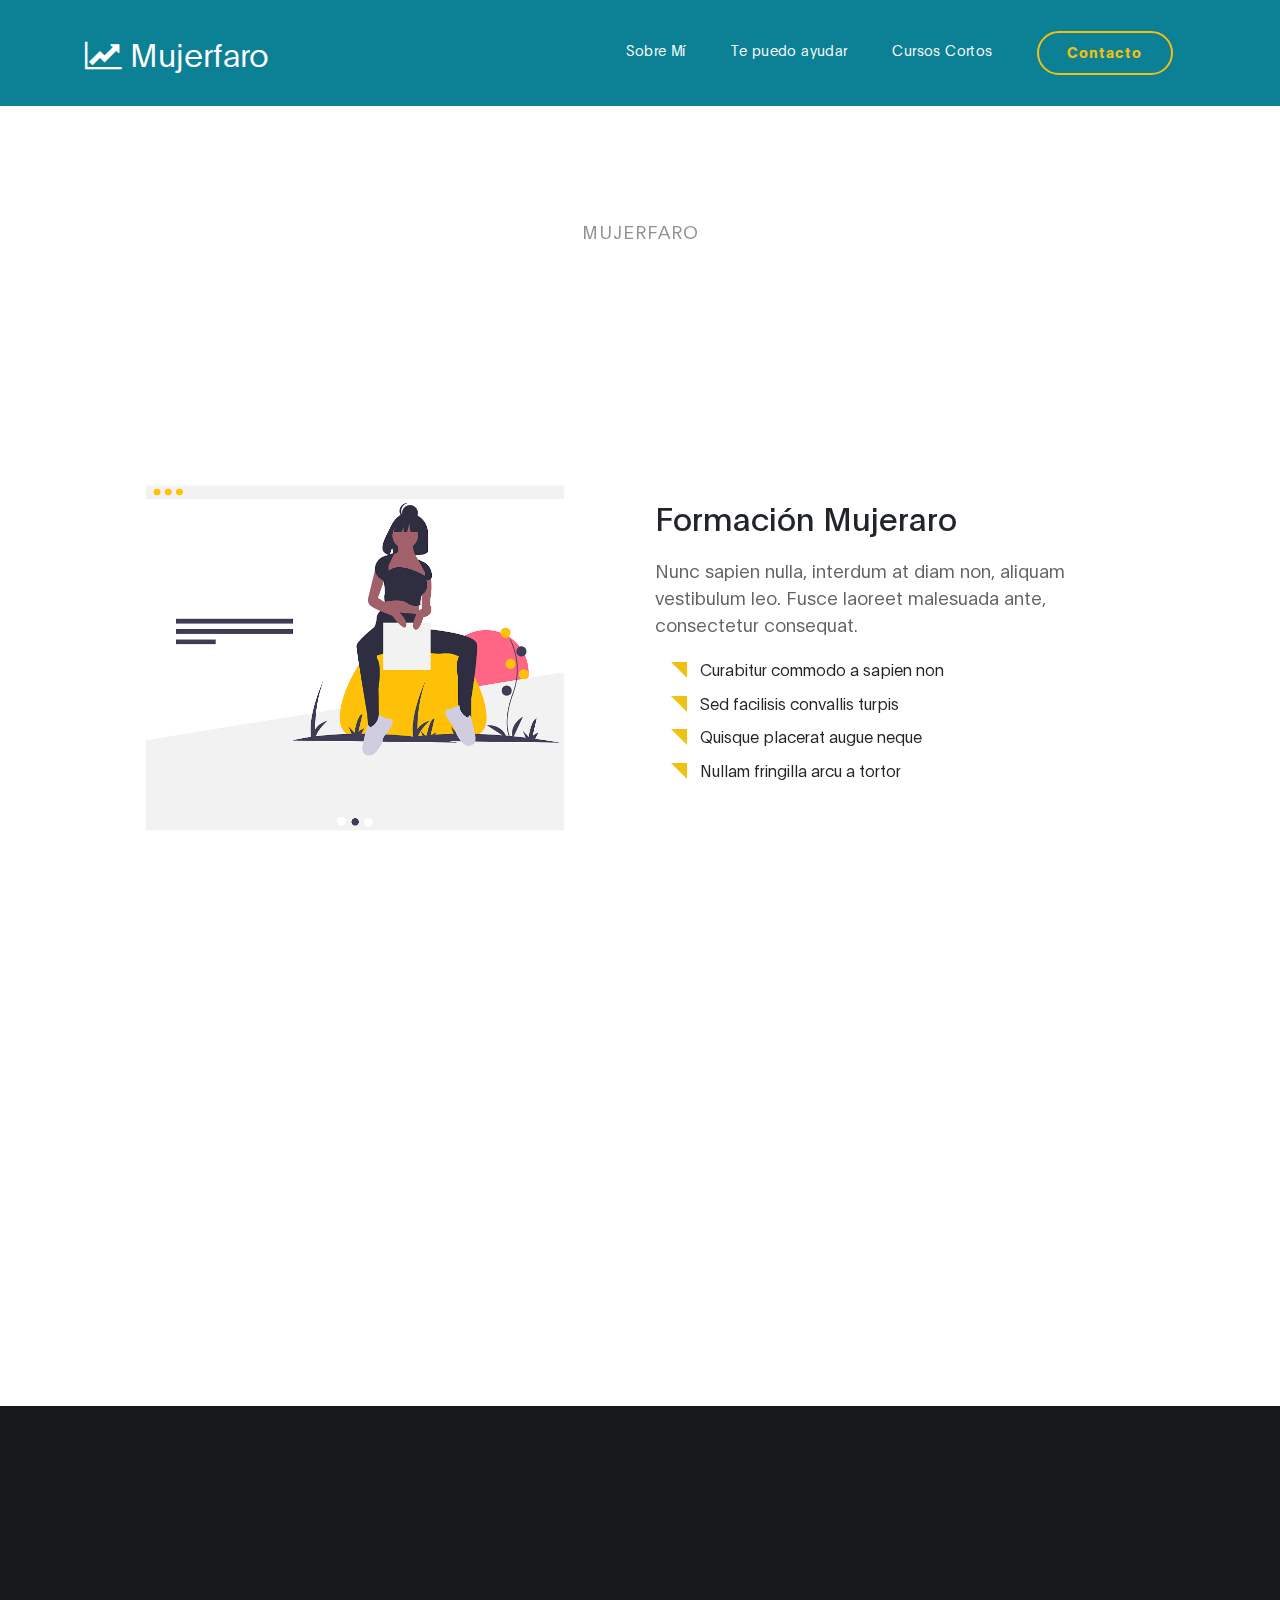
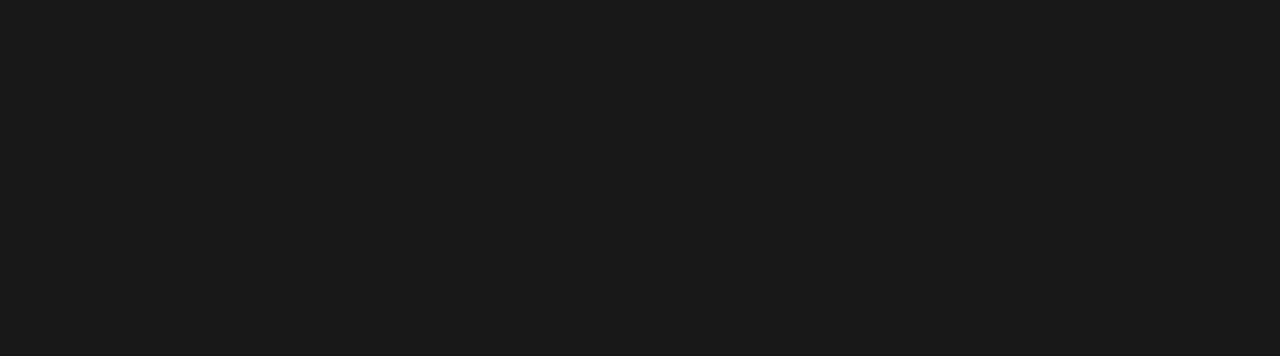
<file: final1/project-detail.html>
<!DOCTYPE html>
<html lang="es">
<head>

     <title>Mujerfaro</title>
<!--

DIGITAL TREND

https://templatemo.com/tm-538-digital-trend

-->
     <meta charset="UTF-8">
     <meta http-equiv="X-UA-Compatible" content="IE=Edge">
     <meta name="description" content="">
     <meta name="keywords" content="">
     <meta name="author" content="">
     <meta name="viewport" content="width=device-width, initial-scale=1, maximum-scale=1">

     <link rel="stylesheet" href="css/bootstrap.min.css">
     <link rel="stylesheet" href="css/font-awesome.min.css">
     <link rel="stylesheet" href="css/aos.css">
     <link rel="stylesheet" href="css/owl.carousel.min.css">
     <link rel="stylesheet" href="css/owl.theme.default.min.css">

     <!-- MAIN CSS -->
     <link rel="stylesheet" href="css/templatemo-digital-trend.css">

</head>
<body>

     <!-- MENU BAR -->
    <nav class="navbar navbar-expand-lg position-relative">
        <div class="container">
            <a class="navbar-brand" href="index.html">
              <i class="fa fa-line-chart"></i>
            Mujerfaro
            </a>

            <button class="navbar-toggler" type="button" data-toggle="collapse" data-target="#navbarNav" aria-controls="navbarNav" aria-expanded="false"
                aria-label="Toggle navigation">
                <span class="navbar-toggler-icon"></span>
            </button>

            <div class="collapse navbar-collapse" id="navbarNav">
                <ul class="navbar-nav ml-auto">
                    <li class="nav-item">
                              <a href="#about" class="nav-link smoothScroll">Sobre Mí</a>
                    </li>
                    <li class="nav-item">
                        <a href="#project" class="nav-link smoothScroll">Te puedo ayudar</a>
                    </li>
                    <li class="nav-item">
                        <a href="blog.html" class="nav-link">Cursos Cortos</a>
                    </li>
                    <li class="nav-item">
                        <a href="contact.html" class="nav-link contact">Contacto</a>
                    </li>
                </ul>
            </div>
        </div>
    </nav>


     <!-- PROJECT DETAIL -->
     <section class="project-detail section-padding-half">
          <div class="container">
               <div class="row">

                    <div class="col-lg-9 mx-auto col-md-10 col-12 mt-lg-5 text-center" data-aos="fade-up">

                      <h4>Mujerfaro</h4>

                      <h1></h1>
                    </div>

               </div>
          </div>
     </section>

    
     <!-- PROJECT DETAIL -->
     <section class="project-detail section-padding">
          <div class="container">
               <div class="row">

                  <div class="col-lg-6 col-md-6 col-12 mb-5">

                      <img src="images/project/project-detail/personal-website.png" class="img-fluid" alt="personal website" data-aos="fade-up">
                    </div>

                    <div class="col-lg-5 col-md-6 mr-lg-auto mt-lg-5 col-12" data-aos="fade-up" data-aos-delay="200">

                      <h2>Formación Mujeraro</h2>

                      <p class="mt-3 mb-4">Nunc sapien nulla, interdum at diam non, aliquam vestibulum leo. Fusce laoreet malesuada ante, consectetur consequat.</p>

                      <ul class="list-detail">
                        <li><span>Curabitur commodo a sapien non</span></li>
                        <li><span>Sed facilisis convallis turpis</span></li>
                        <li><span>Quisque placerat augue neque</span></li>
                        <li><span>Nullam fringilla arcu a tortor</span></li>
                      </ul>
                    </div>
               </div>

             

              <div class="col-lg-9 mx-auto col-12" data-aos="fade-up">
                <div class="client-info mt-lg-5 py-lg-5">
                    <h3>Curabitur egestas mollis tellus sit amet porttitor. Sed leo nisl, posuere at molestie ac, suscipit auctor mauris. Etiam quis metus elementum, tempor risus vel.</h3>

                    <div class="d-flex align-items-center mt-3">
                      <img src="images/project/project-detail/male-avatar.png" class="img-fluid" alt="male avatar">

                      <p>Angelo Sharp, Creative Director</p>
                    </div>
                </div>
              </div>
          </div>
     </section>


      <footer class="site-footer">
      <div class="container">
        <div class="row">

          <div class="col-lg-5 mx-lg-auto col-md-8 col-10">
            <h1 class="text-white" data-aos="fade-up" data-aos-delay="100"><strong>¡Contáctanos!</strong> </h1>
          </div>

          <div class="col-lg-3 col-md-6 col-12" data-aos="fade-up" data-aos-delay="200">
            <h4 class="my-4">Información de contacto</h4>

            <p class="mb-1">
              <i class="fa fa-phone mr-2 footer-icon"></i> 
              +99 080 070 4224
            </p>

            <p>
              <a href="#">
                <i class="fa fa-envelope mr-2 footer-icon"></i>
                contacto@mujerfaro.com
              </a>
            </p>
          </div>

          <div class="col-lg-3 col-md-6 col-12" data-aos="fade-up" data-aos-delay="300">
            <h4 class="my-4">Estamos en</h4>

            <p class="mb-1">
              <i class="fa fa-home mr-2 footer-icon"></i> 
             Pucón, Santiago de Chile.
            </p>
          </div>
          <div class="col-lg-4 mx-lg-auto text-center col-md-8 col-12" data-aos="fade-up" data-aos-delay="400">
            <p class="copyright-text">Copyright &copy; 2020 Your Company
            <br>
            <a rel="nofollow noopener" href="https://templatemo.com">Design: TemplateMo</a></p>
          </div>

          <div class="col-lg-4 mx-lg-auto col-md-6 col-12" data-aos="fade-up" data-aos-delay="500">
            
            <ul class="footer-link">
              <li><a href="#">Stories</a></li>
              <li><a href="#">Work with us</a></li>
              <li><a href="#">Privacy</a></li>
            </ul>
          </div>

          <div class="col-lg-3 mx-lg-auto col-md-6 col-12" data-aos="fade-up" data-aos-delay="600">
            <ul class="social-icon">
              <li><a href="#" class="fa fa-instagram"></a></li>
              <li><a href="#" class="fa fa-twitter"></a></li>
              <li><a href="#" class="fa fa-dribbble"></a></li>
              <li><a href="#" class="fa fa-behance"></a></li>
            </ul>
          </div>

        </div>
      </div>
    </footer>


     <!-- SCRIPTS -->
     <script src="js/jquery.min.js"></script>
     <script src="js/bootstrap.min.js"></script>
     <script src="js/aos.js"></script>
     <script src="js/owl.carousel.min.js"></script>
     <script src="js/custom.js"></script>

</body>
</html>
</file>
<file: css/templatemo-digital-trend.css>
/*

DIGITAL TREND

https://templatemo.com/tm-538-digital-trend

*/
  
  @font-face {
      font-family: 'Plain-Regular';
      src: url('../fonts/Plain-Regular.woff2') format('woff2'),
          url('../fonts/Plain-Regular.woff') format('woff');
      font-weight: normal;
      font-style: normal;
  }

  @font-face {
      font-family: 'Plain-Light';
      src: url('../fonts/Plain-Light.woff2') format('woff2'),
          url('../fonts/Plain-Light.woff') format('woff');
      font-weight: bold;
      font-style: normal;
  }

  @font-face {
      font-family: 'Plain-Bold';
      src: url('../fonts/Plain-Bold.woff2') format('woff2'),
          url('../fonts/Plain-Bold.woff') format('woff');
      font-weight: bold;
      font-style: normal;
  }

  :root {
    --primary-color:        #56B8B4;
    --secondary-color:      #E76D20;
    --white-color:          #F8F8F8;
    --dark-color:           #171819;
    --project-bg:           #B2DDDB;
    --menu-bg:              #56B8B4;

    --title-color:          #15141a;
    --gray-color:           #909090;
    --link-color:           #FFA36A;
    --p-color:              #666262;

    --base-font-family:     'Plain-Light', sans-serif;
    --title-font-family:    'Plain-Regular', sans-serif;
    --font-bold-family:     'Plain-Bold', sans-serif;
    --font-weight-bold:     bold;

    --h1-font-size:         42px;
    --h2-font-size:         32px;
    --h3-font-size:         24px;
    --p-font-size:          18px;
    --base-font-size:       16px;
    --menu-font-size:       14px;

    --border-radius-large:  100px;
    --border-radius-small:  5px;
  }

  body {
    background: var(--white-color);
    font-family: var(--base-font-family);
  }


  /*---------------------------------------
     TYPOGRAPHY              
  -----------------------------------------*/

  h1,h2,h3,h4,h5,h6 {
    font-family: var(--title-font-family);
    line-height: inherit;
  }

  h1 {
    color: var(--title-color);
    font-size: var(--h1-font-size);
  }

  h2 {
    font-size: var(--h2-font-size);
    font-weight: 100;
  }

  h3 {
    font-size: var(--h3-font-size);
    font-weight: 100;
    margin-bottom: 0;
  }

  h4 {
    color: var(--gray-color);
    font-family: var(--base-font-family);
    font-size: var(--p-font-size);
    letter-spacing: 1px;
    text-transform: uppercase;
  }

  p {
    color: var(--p-color);
    font-size: var(--p-font-size);
    line-height: 1.5em;
  }

  b, 
  strong {
    letter-spacing: 0;
    color: var(--secondary-color);
  }


  /*  BLOCKQUOTES */
  .quote {
    position: relative;
    margin: 0;
  }

  .quote::after {
    content: "“";
    position: absolute;
    bottom: -80px;
    left: 20px;
    font-family: times;
    color: var(--gray-color);
    font-weight: var(--font-weight-bold);
    font-size: 14em;
    line-height: 0;
    opacity: 0.10;
  }

  blockquote {
    border-left: 5px solid rgba(0,0,0,0.05);
    display: block;
    margin: 42px 0;
    padding: 14px 22px;
    color: rgba(0,0,0,0.5);
  }


  /* BUTTON */
  .custom-btn {
    background: transparent;
    border: 2px solid var(--dark-color);
    border-radius: var(--border-radius-large);
    padding: 12px 26px 14px 26px;
    color: var(--dark-color);
    font-family: var(--title-font-family);
    font-size: var(--p-font-size);
    white-space: nowrap;
  }

  .custom-btn.btn-bg {
    background: var(--white-color);
    color: var(--primary-color);
    border-color: transparent;
	transition: all .3s ease;
  }
  
  .custom-btn:hover,
  .custom-btn:focus {
    background: var(--dark-color);
    color: var(--white-color);
    border-color: transparent;
  }


  /*---------------------------------------
     GENERAL               
  -----------------------------------------*/

  * {
    -webkit-box-sizing: border-box;
    -moz-box-sizing: border-box;
    box-sizing: border-box;
  }

  *::before,
  *::after {
    -webkit-box-sizing: border-box;
    -moz-box-sizing: border-box;
    box-sizing: border-box;
  }

  a {
    color: var(--link-color);
    font-weight: normal;
    text-decoration: none;
  }

  a:hover, 
  a:active, 
  a:focus {
    color: var(--secondary-color);
    outline: none;
    text-decoration: none;
  }

  ::selection {
    background: var(--secondary-color);
    color: var(--white-color);
  }

  .section-padding {
    padding: 8em 0;
  }
  .section-padding-half {
    padding: 4em 0;
  }

  .google-map iframe {
    display: block;
    width: 100%;
  }



  /*---------------------------------------
    MENU             
  -----------------------------------------*/

  .navbar {
    background: var(--menu-bg);
    z-index: 2;
    top: 0;
    right: 0;
    left: 0;
    padding: 1.5em;
  }

  .navbar-brand {
    color: var(--white-color);
    font-size: var(--h2-font-size);
  }

  .nav-link {
    color: var(--white-color);
    font-size: var(--menu-font-size);
    letter-spacing: 0.4px;
    margin: 0 1.6em;
    padding: 0.6em;
  }

  .nav-link.active,
  .nav-link:hover {
    color: var(--secondary-color);
  }

  .navbar-expand-lg .navbar-nav .nav-link {
    padding-right: 0;
    padding-left: 0;
  }

  .navbar-expand-lg .navbar-nav .nav-link.contact {
    border: 2px solid var(--secondary-color);
    border-radius: var(--border-radius-large);
    color: var(--secondary-color);
    font-family: var(--font-bold-family);
    padding: 0.6em 2em 0.8em 2em;
  }

  .navbar-expand-lg .navbar-nav .nav-link.contact:hover,
  .navbar-expand-lg .navbar-nav .nav-link.contact.active {
    background: var(--secondary-color);
    color: var(--white-color);
  }

  .navbar-nav .navbar-toggler-icon {
    background: none;
  }

  .navbar-toggler {
    border: 0;
    padding: 0;
    cursor: pointer;
    margin: 0 10px 0 0;
    width: 30px;
    height: 35px;
    outline: none;
  }

  .navbar-toggler:focus {
    outline: none;
  }

  .navbar-toggler[aria-expanded="true"] .navbar-toggler-icon {
    background: transparent;
  }

  .navbar-toggler[aria-expanded="true"] .navbar-toggler-icon::before,
  .navbar-toggler[aria-expanded="true"] .navbar-toggler-icon::after {
    transition: top 300ms 50ms ease, -webkit-transform 300ms 350ms ease;
    transition: top 300ms 50ms ease, transform 300ms 350ms ease;
    transition: top 300ms 50ms ease, transform 300ms 350ms ease, -webkit-transform 300ms 350ms ease;
    top: 0;
  }

  .navbar-toggler[aria-expanded="true"] .navbar-toggler-icon::before {
    transform: rotate(45deg);
  }

  .navbar-toggler[aria-expanded="true"] .navbar-toggler-icon::after {
    transform: rotate(-45deg);
  }

  .navbar-toggler .navbar-toggler-icon {
    background: var(--white-color);
    transition: background 10ms 300ms ease;
    display: block;
    width: 30px;
    height: 2px;
    position: relative;
  }

  .navbar-toggler .navbar-toggler-icon::before,
  .navbar-toggler .navbar-toggler-icon::after {
    transition: top 300ms 350ms ease, -webkit-transform 300ms 50ms ease;
    transition: top 300ms 350ms ease, transform 300ms 50ms ease;
    transition: top 300ms 350ms ease, transform 300ms 50ms ease, -webkit-transform 300ms 50ms ease;
    position: absolute;
    right: 0;
    left: 0;
    background: var(--white-color);
    width: 30px;
    height: 2px;
    content: '';
  }

  .navbar-toggler .navbar-toggler-icon::before {
    top: -8px;
  }

  .navbar-toggler .navbar-toggler-icon::after {
    top: 8px;
  }
.boton {
border: 1px solid #f1c111; /*anchura, estilo y color borde*/
padding: 10px; /*espacio alrededor texto*/
background-color: #f1c111; /*color botón*/
color: #ffffff; /*color texto*/
text-decoration: none; /*decoración texto*/
text-transform: uppercase; /*capitalización texto*/
font-family: 'Helvetica', sans-serif; /*tipografía texto*/
border-radius: 50px; /*bordes redondos*/
}


  /*---------------------------------------
     HERO              
  -----------------------------------------*/

  .hero {
    position: relative;
    padding: 5em 0;
    overflow: hidden;
  }

  .hero-bg {
    background: linear-gradient(170deg, var(--primary-color) 64%, var(--white-color) 30%);
  }

  .hero-image {
    position: relative;
    top: 2em;
  }



  /*---------------------------------------
     PROJECT              
  -----------------------------------------*/

  .project {
    background: var(--project-bg);
  }

  .project-wrapper {
    position: relative;
  }

  .project-wrapper img {
    border-radius: var(--border-radius-small);
  }

  .project-info {
    background: var(--white-color);
    border-radius: var(--border-radius-small);
    position: absolute;
    bottom: 32px;
    right: 32px;
    left: 32px;
    width: 90%;
    padding: 32px;
  }

  .project-info small {
    font-family: Plain-Bold;
    color: var(--gray-color);
    position: relative;
    top: 2px;
  }

  .project-info a {
    color: var(--primary-color);
  }

  .project-info .project-icon {
    background: var(--primary-color);
  }

  .project-icon {
    position: absolute;
    right: 30px;
    top: 40px;
    background: var(--dark-color);
    border-radius: var(--border-radius-large);
    color: var(--white-color);
    font-size: var(--h2-font-size);
    width: 40px;
    height: 40px;
    line-height: 40px;
    text-align: center;
    padding-left: 5px;
  }

  .owl-theme .owl-dots .owl-dot {
    outline: none;
  }

  .owl-theme .owl-dots .owl-dot span {
    background: var(--gray-color);
    width: 50px;
    height: 3px;
    margin:  35px 5px;
  }

  .owl-theme .owl-dots .owl-dot.active span, 
  .owl-theme .owl-dots .owl-dot:hover span {
    background: var(--secondary-color);
  }

  .list-detail {
    margin-left: 1em;
    padding-left: 1em;
    position: relative;
  }

  .list-detail li {
    display: block;
    list-style: none;
    margin: 0.6em 0 0 0.8em;
  }

  .list-detail li::before {
    content: "";
    width: 0;
    height: 0;
    border-width: 0 16px 16px 0;
    border-color: transparent var(--secondary-color) transparent transparent;
    border-style: solid;
    position: absolute;
    left: 0;
  }

  .list-detail span {
    position: relative;
    bottom: 5px;
  }

  .client-info img {
    width: 100px;
    margin-right: 1em;
  }



  /*---------------------------------------
      ABOUT            
  -----------------------------------------*/

  .about {
    position: relative;
    overflow: hidden;
  }

  .about-image img {
    display: block;
    margin: 0 auto;
  }



  /*---------------------------------------
      BLOG            
  -----------------------------------------*/

  .blog-header {
    border-radius: var(--border-radius-small);
    position: relative;
    overflow: hidden;
  }

  .blog-header img {
    border-radius: var(--border-radius-small);
    display: block;
  }

  .blog-header-info {
    background: linear-gradient(transparent,rgba(0,0,0,0.95));
    position: absolute;
    right: 0;
    left: 0;
    bottom: 0;
    padding: 2em;
  }

  .blog-header-info h3 {
    max-width: 80%;
  }

  .blog-header-info a {
    color: var(--white-color);
  }

  .blog-header-info a:hover {
    color: var(--secondary-color);
  }

  .blog-sidebar img {
    border-radius: var(--border-radius-small);
    width: 159px;
    margin-right: 22px;
  }

  .blog-sidebar h3 {
    font-size: 18px;
  }



  /*---------------------------------------
     CONTACT              
  -----------------------------------------*/

  .newsletter-form .form-control,
  .contact-form .form-control {
    box-shadow: none;
    background: var(--project-bg);
    border: 0;
    padding: 1.7em 1.3em;
    margin: 14px 0;
  }

  .newsletter-form button,
  .contact-form #submit-button {
    background: var(--primary-color);
    border-radius: var(--border-radius-large);
    color: var(--white-color);
    cursor: pointer;
    font-size: var(--p-font-size);
    line-height: 0px;
    padding: 1.5em 1.3em;
  }

  .newsletter-form button {
    background: var(--secondary-color);
  }



  /*---------------------------------------
     FOOTER              
  -----------------------------------------*/

  .site-footer {
    background: var(--dark-color);
    padding: 7em 0 6em 0;
  }

  .site-footer a {
    color: var(--p-color);
  }

  .site-footer a:hover,
  .footer-icon {
    color: var(--secondary-color);
  }

  .footer-link li {
    display: inline-block;
    list-style: none;
    margin: 0 10px;
  }

  .copyright-text,
  .footer-link,
  .site-footer .social-icon {
    margin-top: 6em;
  }

  .copyright-text {
    margin-top: 5.3em;
  }



  /*---------------------------------------
     SOCIAL ICON              
  -----------------------------------------*/

  .social-icon {
    position: relative;
    padding: 0;
    margin: 4em 0 0 0;
  }

  .social-icon li {
    display: inline-block;
    list-style: none;
  }

  .social-icon li a {
    text-decoration: none;
    display: inline-block;
    font-size: var(--base-font-size);
    margin: 10px;
    text-align: center;
  }



  /*---------------------------------------
     RESPONSIVE STYLES              
  -----------------------------------------*/

  @media screen and (min-width: 1200px) {

    .about-info h2 {
      max-width: 70%;
    }
  }

  @media screen and (min-width: 991px) {

    .project h2 {
      max-width: 32%;
      margin: 0 auto;
    }
  }

  @media screen and (max-width: 991px) {

    .hero {
      padding-top: 14em;
    }

    .hero-text {
      bottom: 2em;
    }

    .navbar {
      padding: 1em;
    }

    .navbar-collapse {
      text-align: center;
      padding: 2.5em 0;
    }

    .nav-link {
      display: inline-block;
    }

    .navbar-expand-lg .navbar-nav .nav-link.contact {
      margin: 1em 0;
    }

    .copyright-text, 
    .footer-link, 
    .site-footer .social-icon {
      margin-top: 3em;
      padding: 0;
      text-align: left;
    }
  }

  @media screen and (max-width: 767px) {

    h1 {
      font-size: 36px;
    }

    h2 {
      font-size: 28px;
    }

    h3 {
      font-size: 22px;
    }

    .project-info {
      right: 0;
      left: 0;
      margin: 0 auto;
    }

    .footer-link, 
    .site-footer .social-icon {
      margin-top: 1em;
    }

    .copyright-text {
      margin: 2.5em 0 1em 0;
    }

    .footer-link li {
      margin-left: 0;
    }
  }
</file>
<file: final1/css/templatemo-digital-trend.css>
/*

DIGITAL TREND

https://templatemo.com/tm-538-digital-trend

*/
  
  @font-face {
      font-family: 'Plain-Regular';
      src: url('../fonts/Plain-Regular.woff2') format('woff2'),
          url('../fonts/Plain-Regular.woff') format('woff');
      font-weight: normal;
      font-style: normal;
  }

  @font-face {
      font-family: 'Plain-Light';
      src: url('../fonts/Plain-Light.woff2') format('woff2'),
          url('../fonts/Plain-Light.woff') format('woff');
      font-weight: bold;
      font-style: normal;
  }

  @font-face {
      font-family: 'Plain-Bold';
      src: url('../fonts/Plain-Bold.woff2') format('woff2'),
          url('../fonts/Plain-Bold.woff') format('woff');
      font-weight: bold;
      font-style: normal;
  }

  :root {
    --primary-color:        #057a8d;
    --secondary-color:      #f1c111;
    --white-color:          #ffffff;
    --dark-color:           #171819;
    --project-bg:           #f0f8ff;
    --menu-bg:              #0c8195;

    --title-color:          #15141a;
    --gray-color:           #909090;
    --link-color:           #404040;
    --p-color:              #666262;

    --base-font-family:     'Plain-Light', sans-serif;
    --title-font-family:    'Plain-Regular', sans-serif;
    --font-bold-family:     'Plain-Bold', sans-serif;
    --font-weight-bold:     bold;

    --h1-font-size:         42px;
    --h2-font-size:         32px;
    --h3-font-size:         24px;
    --p-font-size:          18px;
    --base-font-size:       16px;
    --menu-font-size:       14px;

    --border-radius-large:  100px;
    --border-radius-small:  5px;
  }

  body {
    background: var(--white-color);
    font-family: var(--base-font-family);
  }


  /*---------------------------------------
     TYPOGRAPHY              
  -----------------------------------------*/

  h1,h2,h3,h4,h5,h6 {
    font-family: var(--title-font-family);
    line-height: inherit;
  }

  h1 {
    color: var(--title-color);
    font-size: var(--h1-font-size);
  }

  h2 {
    font-size: var(--h2-font-size);
    font-weight: 100;
  }

  h3 {
    font-size: var(--h3-font-size);
    font-weight: 100;
    margin-bottom: 0;
  }

  h4 {
    color: var(--gray-color);
    font-family: var(--base-font-family);
    font-size: var(--p-font-size);
    letter-spacing: 1px;
    text-transform: uppercase;
  }

  p {
    color: var(--p-color);
    font-size: var(--p-font-size);
    line-height: 1.5em;
  }

  b, 
  strong {
    letter-spacing: 0;
    color: var(--secondary-color);
  }


  /*  BLOCKQUOTES */
  .quote {
    position: relative;
    margin: 0;
  }

  .quote::after {
    content: "“";
    position: absolute;
    bottom: -80px;
    left: 20px;
    font-family: times;
    color: var(--gray-color);
    font-weight: var(--font-weight-bold);
    font-size: 14em;
    line-height: 0;
    opacity: 0.10;
  }

  blockquote {
    border-left: 5px solid rgba(0,0,0,0.05);
    display: block;
    margin: 42px 0;
    padding: 14px 22px;
    color: rgba(0,0,0,0.5);
  }


  /* BUTTON */
  .custom-btn {
    background: transparent;
    border: 2px solid var(--dark-color);
    border-radius: var(--border-radius-large);
    padding: 12px 26px 14px 26px;
    color: var(--dark-color);
    font-family: var(--title-font-family);
    font-size: var(--p-font-size);
    white-space: nowrap;
  }

  .custom-btn.btn-bg {
    background: var(--white-color);
    color: var(--primary-color);
    border-color: transparent;
	transition: all .3s ease;
  }
  
  .custom-btn:hover,
  .custom-btn:focus {
    background: var(--dark-color);
    color: var(--white-color);
    border-color: transparent;
  }


  /*---------------------------------------
     GENERAL               
  -----------------------------------------*/

  * {
    -webkit-box-sizing: border-box;
    -moz-box-sizing: border-box;
    box-sizing: border-box;
  }

  *::before,
  *::after {
    -webkit-box-sizing: border-box;
    -moz-box-sizing: border-box;
    box-sizing: border-box;
  }

  a {
    color: var(--link-color);
    font-weight: normal;
    text-decoration: none;
  }

  a:hover, 
  a:active, 
  a:focus {
    color: var(--secondary-color);
    outline: none;
    text-decoration: none;
  }

  ::selection {
    background: var(--secondary-color);
    color: var(--white-color);
  }

  .section-padding {
    padding: 8em 0;
  }
  .section-padding-half {
    padding: 4em 0;
  }

  .google-map iframe {
    display: block;
    width: 100%;
  }



  /*---------------------------------------
    MENU             
  -----------------------------------------*/

  .navbar {
    background: var(--menu-bg);
    z-index: 2;
    top: 0;
    right: 0;
    left: 0;
    padding: 1.5em;
  }

  .navbar-brand {
    color: var(--white-color);
    font-size: var(--h2-font-size);
  }

  .nav-link {
    color: var(--white-color);
    font-size: var(--menu-font-size);
    letter-spacing: 0.4px;
    margin: 0 1.6em;
    padding: 0.6em;
  }

  .nav-link.active,
  .nav-link:hover {
    color: var(--secondary-color);
  }

  .navbar-expand-lg .navbar-nav .nav-link {
    padding-right: 0;
    padding-left: 0;
  }

  .navbar-expand-lg .navbar-nav .nav-link.contact {
    border: 2px solid var(--secondary-color);
    border-radius: var(--border-radius-large);
    color: var(--secondary-color);
    font-family: var(--font-bold-family);
    padding: 0.6em 2em 0.8em 2em;
  }

  .navbar-expand-lg .navbar-nav .nav-link.contact:hover,
  .navbar-expand-lg .navbar-nav .nav-link.contact.active {
    background: var(--secondary-color);
    color: var(--white-color);
  }

  .navbar-nav .navbar-toggler-icon {
    background: none;
  }

  .navbar-toggler {
    border: 0;
    padding: 0;
    cursor: pointer;
    margin: 0 10px 0 0;
    width: 30px;
    height: 35px;
    outline: none;
  }

  .navbar-toggler:focus {
    outline: none;
  }

  .navbar-toggler[aria-expanded="true"] .navbar-toggler-icon {
    background: transparent;
  }

  .navbar-toggler[aria-expanded="true"] .navbar-toggler-icon::before,
  .navbar-toggler[aria-expanded="true"] .navbar-toggler-icon::after {
    transition: top 300ms 50ms ease, -webkit-transform 300ms 350ms ease;
    transition: top 300ms 50ms ease, transform 300ms 350ms ease;
    transition: top 300ms 50ms ease, transform 300ms 350ms ease, -webkit-transform 300ms 350ms ease;
    top: 0;
  }

  .navbar-toggler[aria-expanded="true"] .navbar-toggler-icon::before {
    transform: rotate(45deg);
  }

  .navbar-toggler[aria-expanded="true"] .navbar-toggler-icon::after {
    transform: rotate(-45deg);
  }

  .navbar-toggler .navbar-toggler-icon {
    background: var(--white-color);
    transition: background 10ms 300ms ease;
    display: block;
    width: 30px;
    height: 2px;
    position: relative;
  }

  .navbar-toggler .navbar-toggler-icon::before,
  .navbar-toggler .navbar-toggler-icon::after {
    transition: top 300ms 350ms ease, -webkit-transform 300ms 50ms ease;
    transition: top 300ms 350ms ease, transform 300ms 50ms ease;
    transition: top 300ms 350ms ease, transform 300ms 50ms ease, -webkit-transform 300ms 50ms ease;
    position: absolute;
    right: 0;
    left: 0;
    background: var(--white-color);
    width: 30px;
    height: 2px;
    content: '';
  }

  .navbar-toggler .navbar-toggler-icon::before {
    top: -8px;
  }

  .navbar-toggler .navbar-toggler-icon::after {
    top: 8px;
  }
.boton {
border: 1px solid #f1c111; /*anchura, estilo y color borde*/
padding: 10px; /*espacio alrededor texto*/
background-color: #f1c111; /*color botón*/
color: #ffffff; /*color texto*/
text-decoration: none; /*decoración texto*/
text-transform: uppercase; /*capitalización texto*/
font-family: 'Helvetica', sans-serif; /*tipografía texto*/
border-radius: 50px; /*bordes redondos*/
}


  /*---------------------------------------
     HERO              
  -----------------------------------------*/

  .hero {
    position: relative;
    padding: 5em 0;
    overflow: hidden;
  }

  .hero-bg {
    background: linear-gradient(170deg, var(--primary-color) 64%, var(--white-color) 30%);
  }

  .hero-image {
    position: relative;
    top: 2em;
  }



  /*---------------------------------------
     PROJECT              
  -----------------------------------------*/

  .project {
    background: var(--project-bg);
  }

  .project-wrapper {
    position: relative;
  }

  .project-wrapper img {
    border-radius: var(--border-radius-small);
  }

  .project-info {
    background: var(--white-color);
    border-radius: var(--border-radius-small);
    position: absolute;
    bottom: 32px;
    right: 32px;
    left: 32px;
    width: 90%;
    padding: 32px;
  }

  .project-info small {
    font-family: Plain-Bold;
    color: var(--gray-color);
    position: relative;
    top: 2px;
  }

  .project-info a {
    color: var(--primary-color);
  }

  .project-info .project-icon {
    background: var(--primary-color);
  }

  .project-icon {
    position: absolute;
    right: 30px;
    top: 40px;
    background: var(--dark-color);
    border-radius: var(--border-radius-large);
    color: var(--white-color);
    font-size: var(--h2-font-size);
    width: 40px;
    height: 40px;
    line-height: 40px;
    text-align: center;
    padding-left: 5px;
  }

  .owl-theme .owl-dots .owl-dot {
    outline: none;
  }

  .owl-theme .owl-dots .owl-dot span {
    background: var(--gray-color);
    width: 50px;
    height: 3px;
    margin:  35px 5px;
  }

  .owl-theme .owl-dots .owl-dot.active span, 
  .owl-theme .owl-dots .owl-dot:hover span {
    background: var(--secondary-color);
  }

  .list-detail {
    margin-left: 1em;
    padding-left: 1em;
    position: relative;
  }

  .list-detail li {
    display: block;
    list-style: none;
    margin: 0.6em 0 0 0.8em;
  }

  .list-detail li::before {
    content: "";
    width: 0;
    height: 0;
    border-width: 0 16px 16px 0;
    border-color: transparent var(--secondary-color) transparent transparent;
    border-style: solid;
    position: absolute;
    left: 0;
  }

  .list-detail span {
    position: relative;
    bottom: 5px;
  }

  .client-info img {
    width: 100px;
    margin-right: 1em;
  }



  /*---------------------------------------
      ABOUT            
  -----------------------------------------*/

  .about {
    position: relative;
    overflow: hidden;
  }

  .about-image img {
    display: block;
    margin: 0 auto;
  }



  /*---------------------------------------
      BLOG            
  -----------------------------------------*/

  .blog-header {
    border-radius: var(--border-radius-small);
    position: relative;
    overflow: hidden;
  }

  .blog-header img {
    border-radius: var(--border-radius-small);
    display: block;
  }

  .blog-header-info {
    background: linear-gradient(transparent,rgba(0,0,0,0.95));
    position: absolute;
    right: 0;
    left: 0;
    bottom: 0;
    padding: 2em;
  }

  .blog-header-info h3 {
    max-width: 80%;
  }

  .blog-header-info a {
    color: var(--white-color);
  }

  .blog-header-info a:hover {
    color: var(--secondary-color);
  }

  .blog-sidebar img {
    border-radius: var(--border-radius-small);
    width: 159px;
    margin-right: 22px;
  }

  .blog-sidebar h3 {
    font-size: 18px;
  }



  /*---------------------------------------
     CONTACT              
  -----------------------------------------*/

  .newsletter-form .form-control,
  .contact-form .form-control {
    box-shadow: none;
    background: var(--project-bg);
    border: 0;
    padding: 1.7em 1.3em;
    margin: 14px 0;
  }

  .newsletter-form button,
  .contact-form #submit-button {
    background: var(--primary-color);
    border-radius: var(--border-radius-large);
    color: var(--white-color);
    cursor: pointer;
    font-size: var(--p-font-size);
    line-height: 0px;
    padding: 1.5em 1.3em;
  }

  .newsletter-form button {
    background: var(--secondary-color);
  }



  /*---------------------------------------
     FOOTER              
  -----------------------------------------*/

  .site-footer {
    background: var(--dark-color);
    padding: 7em 0 6em 0;
  }

  .site-footer a {
    color: var(--p-color);
  }

  .site-footer a:hover,
  .footer-icon {
    color: var(--secondary-color);
  }

  .footer-link li {
    display: inline-block;
    list-style: none;
    margin: 0 10px;
  }

  .copyright-text,
  .footer-link,
  .site-footer .social-icon {
    margin-top: 6em;
  }

  .copyright-text {
    margin-top: 5.3em;
  }



  /*---------------------------------------
     SOCIAL ICON              
  -----------------------------------------*/

  .social-icon {
    position: relative;
    padding: 0;
    margin: 4em 0 0 0;
  }

  .social-icon li {
    display: inline-block;
    list-style: none;
  }

  .social-icon li a {
    text-decoration: none;
    display: inline-block;
    font-size: var(--base-font-size);
    margin: 10px;
    text-align: center;
  }



  /*---------------------------------------
     RESPONSIVE STYLES              
  -----------------------------------------*/

  @media screen and (min-width: 1200px) {

    .about-info h2 {
      max-width: 70%;
    }
  }

  @media screen and (min-width: 991px) {

    .project h2 {
      max-width: 32%;
      margin: 0 auto;
    }
  }

  @media screen and (max-width: 991px) {

    .hero {
      padding-top: 14em;
    }

    .hero-text {
      bottom: 2em;
    }

    .navbar {
      padding: 1em;
    }

    .navbar-collapse {
      text-align: center;
      padding: 2.5em 0;
    }

    .nav-link {
      display: inline-block;
    }

    .navbar-expand-lg .navbar-nav .nav-link.contact {
      margin: 1em 0;
    }

    .copyright-text, 
    .footer-link, 
    .site-footer .social-icon {
      margin-top: 3em;
      padding: 0;
      text-align: left;
    }
  }

  @media screen and (max-width: 767px) {

    h1 {
      font-size: 36px;
    }

    h2 {
      font-size: 28px;
    }

    h3 {
      font-size: 22px;
    }

    .project-info {
      right: 0;
      left: 0;
      margin: 0 auto;
    }

    .footer-link, 
    .site-footer .social-icon {
      margin-top: 1em;
    }

    .copyright-text {
      margin: 2.5em 0 1em 0;
    }

    .footer-link li {
      margin-left: 0;
    }
  }
</file>
<file: assets/css/style.css>
/**
* Template Name: Squadfree - v4.3.0
* Template URL: https://bootstrapmade.com/squadfree-free-bootstrap-template-creative/
* Author: BootstrapMade.com
* License: https://bootstrapmade.com/license/
*/

/*--------------------------------------------------------------
# General
--------------------------------------------------------------*/
body {
  font-family: "Open Sans", sans-serif;
  color: #444444;
}

a {
  text-decoration: none;
  color: #67b0d1;
}

a:hover {
  color: #8ec4dd;
  text-decoration: none;
}

h1, h2, h3, h4, h5, h6 {
  font-family: "Raleway", sans-serif;
}

#main {
  margin-top: 90px;
}

/*--------------------------------------------------------------
# Back to top button
--------------------------------------------------------------*/
.back-to-top {
  position: fixed;
  visibility: hidden;
  opacity: 0;
  right: 15px;
  bottom: 15px;
  z-index: 998;
  background: #67b0d1;
  width: 40px;
  height: 40px;
  border-radius: 50px;
  transition: all 0.4s;
}

.back-to-top i {
  font-size: 24px;
  color: #fff;
  line-height: 0;
}

.back-to-top:hover {
  background: #86c0da;
  color: #fff;
}

.back-to-top.active {
  visibility: visible;
  opacity: 1;
}

/*--------------------------------------------------------------
# Disable aos animation delay on mobile devices
--------------------------------------------------------------*/
@media screen and (max-width: 768px) {
  [data-aos-delay] {
    transition-delay: 0 !important;
  }
}

/*--------------------------------------------------------------
# Header
--------------------------------------------------------------*/
#header {
  transition: all 0.5s;
  z-index: 997;
  transition: all 0.5s;
  padding: 24px 0;
  background: rgba(103, 176, 209, 0.8);
}

#header.header-transparent {
  background: transparent;
}

#header.header-scrolled {
  background: rgba(55, 142, 181, 0.9);
  padding: 12px;
}

#header .logo h1 {
  font-size: 24px;
  margin: 0;
  line-height: 1;
  font-weight: 700;
  letter-spacing: 1px;
  font-family: "Poppins", sans-serif;
  text-transform: uppercase;
}

#header .logo h1 a, #header .logo h1 a:hover {
  color: #fff;
  text-decoration: none;
}

#header .logo img {
  padding: 0;
  margin: 0;
  max-height: 40px;
}

@media (max-width: 768px) {
  #header.header-scrolled {
    padding: 15px 0;
  }
}

/*--------------------------------------------------------------
# Navigation Menu
--------------------------------------------------------------*/
/**
* Desktop Navigation 
*/
.navbar {
  padding: 0;
}

.navbar ul {
  margin: 0;
  padding: 0;
  display: flex;
  list-style: none;
  align-items: center;
}

.navbar li {
  position: relative;
}

.navbar a, .navbar a:focus {
  display: flex;
  align-items: center;
  justify-content: space-between;
  padding: 8px 16px;
  margin-left: 10px;
  font-family: "Raleway", sans-serif;
  font-size: 16px;
  font-weight: 700;
  color: #fff;
  white-space: nowrap;
  transition: 0.3s;
}

.navbar a i, .navbar a:focus i {
  font-size: 12px;
  line-height: 0;
  margin-left: 5px;
}

.navbar a:hover, .navbar .active, .navbar .active:focus, .navbar li:hover > a {
  background: rgba(255, 255, 255, 0.2);
}

.navbar .dropdown ul {
  display: block;
  position: absolute;
  left: 10px;
  top: calc(100% + 30px);
  margin: 0;
  padding: 10px 0;
  z-index: 99;
  opacity: 0;
  visibility: hidden;
  background: #fff;
  box-shadow: 0px 0px 30px rgba(127, 137, 161, 0.25);
  transition: 0.3s;
}

.navbar .dropdown ul li {
  min-width: 200px;
}

.navbar .dropdown ul a {
  padding: 10px 20px;
  font-size: 15px;
  text-transform: none;
  font-weight: 600;
  color: #2f4d5a;
}

.navbar .dropdown ul a i {
  font-size: 12px;
}

.navbar .dropdown ul a:hover, .navbar .dropdown ul .active:hover, .navbar .dropdown ul li:hover > a {
  color: #67b0d1;
}

.navbar .dropdown:hover > ul {
  opacity: 1;
  top: 100%;
  visibility: visible;
}

.navbar .dropdown .dropdown ul {
  top: 0;
  left: calc(100% - 30px);
  visibility: hidden;
}

.navbar .dropdown .dropdown:hover > ul {
  opacity: 1;
  top: 0;
  left: 100%;
  visibility: visible;
}

@media (max-width: 1366px) {
  .navbar .dropdown .dropdown ul {
    left: -90%;
  }
  .navbar .dropdown .dropdown:hover > ul {
    left: -100%;
  }
}

/**
* Mobile Navigation 
*/
.mobile-nav-toggle {
  color: #fff;
  font-size: 28px;
  cursor: pointer;
  display: none;
  line-height: 0;
  transition: 0.5s;
}

@media (max-width: 991px) {
  .mobile-nav-toggle {
    display: block;
  }
  .navbar ul {
    display: none;
  }
}

.navbar-mobile {
  position: fixed;
  overflow: hidden;
  top: 0;
  right: 0;
  left: 0;
  bottom: 0;
  background: rgba(43, 111, 142, 0.9);
  transition: 0.3s;
}

.navbar-mobile .mobile-nav-toggle {
  position: absolute;
  top: 15px;
  right: 15px;
}

.navbar-mobile ul {
  display: block;
  position: absolute;
  top: 55px;
  right: 15px;
  bottom: 15px;
  left: 15px;
  padding: 10px 0;
  background-color: #fff;
  overflow-y: auto;
  transition: 0.3s;
}

.navbar-mobile a {
  padding: 10px 20px;
  font-size: 15px;
  color: #2f4d5a;
}

.navbar-mobile a:hover, .navbar-mobile .active, .navbar-mobile li:hover > a {
  color: #67b0d1;
}

.navbar-mobile .getstarted {
  margin: 15px;
}

.navbar-mobile .dropdown ul {
  position: static;
  display: none;
  margin: 10px 20px;
  padding: 10px 0;
  z-index: 99;
  opacity: 1;
  visibility: visible;
  background: #fff;
  box-shadow: 0px 0px 30px rgba(127, 137, 161, 0.25);
}

.navbar-mobile .dropdown ul li {
  min-width: 200px;
}

.navbar-mobile .dropdown ul a {
  padding: 10px 20px;
}

.navbar-mobile .dropdown ul a i {
  font-size: 12px;
}

.navbar-mobile .dropdown ul a:hover, .navbar-mobile .dropdown ul .active:hover, .navbar-mobile .dropdown ul li:hover > a {
  color: #67b0d1;
}

.navbar-mobile .dropdown > .dropdown-active {
  display: block;
}

/*--------------------------------------------------------------
# Hero Section
--------------------------------------------------------------*/
#hero {
  width: 100%;
  height: 100vh;
  background: linear-gradient(rgba(55, 142, 181, 0.5), rgba(55, 142, 181, 0.2)), url("../img/hero-bg.jpg") top center;
  background-size: cover;
  position: relative;
  margin-bottom: -90px;
}

#hero .hero-container {
  position: absolute;
  bottom: 0;
  top: 0;
  left: 0;
  right: 0;
  display: flex;
  justify-content: center;
  align-items: center;
  flex-direction: column;
  text-align: center;
}

#hero h1 {
  margin: 0 0 10px 0;
  font-size: 64px;
  font-weight: 700;
  line-height: 56px;
  text-transform: uppercase;
  color: #fff;
  text-shadow: -1px 0 2px #2f4d5a;
}

#hero h2 {
  color: #fff;
  margin-bottom: 50px;
  font-size: 20px;
  text-transform: uppercase;
  font-weight: 700;
  text-shadow: -1px 0 2px #2f4d5a;
}

#hero .btn-get-started {
  font-size: 36px;
  display: inline-block;
  padding: 4px 0;
  border-radius: 50px;
  transition: 0.3s ease-in-out;
  margin: 10px;
  width: 64px;
  height: 64px;
  text-align: center;
  border: 2px solid #fff;
  color: #fff;
}

#hero .btn-get-started:hover {
  padding-top: 8px;
  background: rgba(255, 255, 255, 0.15);
}

@media (min-width: 1024px) {
  #hero {
    background-attachment: fixed;
  }
}

@media (max-width: 768px) {
  #hero h1 {
    font-size: 28px;
    line-height: 36px;
  }
  #hero h2 {
    font-size: 18px;
    line-height: 24px;
    margin-bottom: 30px;
  }
}

/*--------------------------------------------------------------
# Sections General
--------------------------------------------------------------*/
section {
  padding: 60px 0;
  overflow: hidden;
}

.section-bg {
  background-color: #f4f9fc;
}

.section-title {
  text-align: center;
  padding-bottom: 30px;
}

.section-title h2 {
  font-size: 32px;
  font-weight: bold;
  position: relative;
  margin-bottom: 30px;
  color: #2f4d5a;
  z-index: 2;
}

.section-title h2::after {
  content: "";
  position: absolute;
  left: 50%;
  top: 50%;
  transform: translate(-50%, -50%);
  width: 122px;
  height: 66px;
  background: url(../img/section-title-bg.png) no-repeat;
  z-index: -1;
}

.section-title p {
  margin-bottom: 0;
}

/*--------------------------------------------------------------
# Breadcrumbs
--------------------------------------------------------------*/
.breadcrumbs {
  padding: 15px 0;
  background-color: #f8fbfd;
  min-height: 40px;
}

.breadcrumbs h2 {
  font-size: 24px;
  font-weight: 300;
}

.breadcrumbs ol {
  display: flex;
  flex-wrap: wrap;
  list-style: none;
  padding: 0;
  margin: 0;
  font-size: 14px;
}

.breadcrumbs ol li + li {
  padding-left: 10px;
}

.breadcrumbs ol li + li::before {
  display: inline-block;
  padding-right: 10px;
  color: #6c757d;
  content: "/";
}

@media (max-width: 768px) {
  .breadcrumbs .d-flex {
    display: block !important;
  }
  .breadcrumbs ol {
    display: block;
  }
  .breadcrumbs ol li {
    display: inline-block;
  }
}

/*--------------------------------------------------------------
# About
--------------------------------------------------------------*/
.about {
  background: url("../img/about-bg.jpg") center center no-repeat;
  background-size: cover;
  padding: 60px 0;
  position: relative;
}

.about::before {
  content: '';
  position: absolute;
  left: 0;
  right: 0;
  top: 0;
  bottom: 0;
  background: rgba(255, 255, 255, 0.75);
  z-index: 9;
}

.about .container {
  position: relative;
  z-index: 10;
}

.about .content {
  padding: 30px 30px 30px 0;
}

.about .content h3 {
  font-weight: 700;
  font-size: 34px;
  color: #2f4d5a;
  margin-bottom: 30px;
}

.about .content p {
  margin-bottom: 30px;
}

.about .content .about-btn {
  display: inline-block;
  background: #67b0d1;
  padding: 6px 44px 8px 30px;
  color: #fff;
  border-radius: 50px;
  transition: 0.3s;
  position: relative;
}

.about .content .about-btn i {
  font-size: 18px;
  position: absolute;
  right: 18px;
  top: 9px;
}

.about .content .about-btn:hover {
  background: #7bbad7;
}

.about .icon-boxes .icon-box {
  margin-top: 30px;
}

.about .icon-boxes .icon-box i {
  font-size: 40px;
  color: #67b0d1;
  margin-bottom: 10px;
}

.about .icon-boxes .icon-box h4 {
  font-size: 20px;
  font-weight: 700;
  margin: 0 0 10px 0;
}

.about .icon-boxes .icon-box p {
  font-size: 15px;
  color: #848484;
}

@media (max-width: 1200px) {
  .about .content {
    padding-right: 0;
  }
}

@media (max-width: 768px) {
  .about {
    text-align: center;
  }
}

/*--------------------------------------------------------------
# Services
--------------------------------------------------------------*/
.services .icon-box {
  padding: 30px;
  position: relative;
  overflow: hidden;
  background: #fff;
  box-shadow: 0 0 29px 0 rgba(68, 88, 144, 0.12);
  transition: all 0.3s ease-in-out;
  border-radius: 8px;
  z-index: 1;
}

.services .icon-box::before {
  content: '';
  position: absolute;
  background: white;
  right: 0;
  left: 0;
  bottom: 0;
  top: 100%;
  transition: all 0.3s;
  z-index: -1;
}

.services .icon-box:hover::before {
  background: #67b0d1;
  top: 0;
  border-radius: 0px;
}

.services .icon {
  margin-bottom: 15px;
}

.services .icon i {
  font-size: 48px;
  line-height: 1;
  color: #67b0d1;
  transition: all 0.3s ease-in-out;
}

.services .title {
  font-weight: 700;
  margin-bottom: 15px;
  font-size: 18px;
}

.services .title a {
  color: #111;
}

.services .description {
  font-size: 15px;
  line-height: 28px;
  margin-bottom: 0;
}

.services .icon-box:hover .title a, .services .icon-box:hover .description {
  color: #fff;
}

.services .icon-box:hover .icon i {
  color: #fff;
}

/*--------------------------------------------------------------
# Counts
--------------------------------------------------------------*/
.counts {
  padding-bottom: 30px;
}

.counts .count-box {
  padding: 30px;
  width: 100%;
}

.counts .count-box i {
  display: block;
  font-size: 44px;
  color: #67b0d1;
  float: left;
  line-height: 0;
}

.counts .count-box span {
  font-size: 48px;
  line-height: 40px;
  display: block;
  font-weight: 700;
  color: #2f4d5a;
  margin-left: 60px;
}

.counts .count-box p {
  padding: 15px 0 0 0;
  margin: 0 0 0 60px;
  font-family: "Raleway", sans-serif;
  font-size: 14px;
  color: #49788c;
}

.counts .count-box a {
  font-weight: 600;
  display: block;
  margin-top: 20px;
  color: #49788c;
  font-size: 15px;
  font-family: "Poppins", sans-serif;
  transition: ease-in-out 0.3s;
}

.counts .count-box a:hover {
  color: #6e9fb4;
}

/*--------------------------------------------------------------
# Cta
--------------------------------------------------------------*/
.cta {
  background: linear-gradient(rgba(103, 176, 209, 0.8), rgba(103, 176, 209, 0.8)), url("../img/cta-bg.jpg") fixed center center;
  background-size: cover;
  padding: 60px 0;
}

.cta h3 {
  color: #fff;
  font-size: 28px;
  font-weight: 700;
}

.cta p {
  color: #fff;
}

.cta .cta-btn {
  font-family: "Raleway", sans-serif;
  text-transform: uppercase;
  font-weight: 500;
  font-size: 16px;
  letter-spacing: 1px;
  display: inline-block;
  padding: 8px 28px;
  border-radius: 25px;
  transition: 0.5s;
  margin-top: 10px;
  border: 2px solid rgba(255, 255, 255, 0.5);
  color: #fff;
}

.cta .cta-btn:hover {
  border-color: #fff;
}

/*--------------------------------------------------------------
# Portfolio
--------------------------------------------------------------*/
.portfolio .portfolio-item {
  margin-bottom: 30px;
}

.portfolio #portfolio-flters {
  padding: 0;
  margin: 0 auto 35px auto;
  list-style: none;
  text-align: center;
  background: #ecf5f9;
  border-radius: 50px;
  padding: 2px 15px;
}

.portfolio #portfolio-flters li {
  cursor: pointer;
  display: inline-block;
  padding: 10px 15px 8px 15px;
  font-size: 14px;
  font-weight: 600;
  line-height: 1;
  text-transform: uppercase;
  color: #2f4d5a;
  margin-bottom: 5px;
  transition: all 0.3s ease-in-out;
}

.portfolio #portfolio-flters li:hover, .portfolio #portfolio-flters li.filter-active {
  color: #67b0d1;
}

.portfolio #portfolio-flters li:last-child {
  margin-right: 0;
}

.portfolio .portfolio-wrap {
  transition: 0.3s;
  position: relative;
  overflow: hidden;
  z-index: 1;
}

.portfolio .portfolio-wrap::before {
  content: "";
  background: rgba(255, 255, 255, 0.5);
  position: absolute;
  left: 0;
  right: 0;
  top: 0;
  bottom: 0;
  transition: all ease-in-out 0.3s;
  z-index: 2;
  opacity: 0;
}

.portfolio .portfolio-wrap .portfolio-links {
  opacity: 1;
  left: 0;
  right: 0;
  bottom: -60px;
  z-index: 3;
  position: absolute;
  transition: all ease-in-out 0.3s;
  display: flex;
  justify-content: center;
}

.portfolio .portfolio-wrap .portfolio-links a {
  color: #fff;
  font-size: 28px;
  text-align: center;
  background: rgba(103, 176, 209, 0.75);
  transition: 0.3s;
  width: 50%;
}

.portfolio .portfolio-wrap .portfolio-links a:hover {
  background: rgba(103, 176, 209, 0.95);
}

.portfolio .portfolio-wrap .portfolio-links a + a {
  border-left: 1px solid #8ec4dd;
}

.portfolio .portfolio-wrap:hover::before {
  top: 0;
  left: 0;
  right: 0;
  bottom: 0;
  opacity: 1;
}

.portfolio .portfolio-wrap:hover .portfolio-links {
  opacity: 1;
  bottom: 0;
}

/*--------------------------------------------------------------
# Portfolio Details
--------------------------------------------------------------*/
.portfolio-details {
  padding-top: 40px;
}

.portfolio-details .portfolio-details-slider img {
  width: 100%;
}

.portfolio-details .portfolio-details-slider .swiper-pagination {
  margin-top: 20px;
  position: relative;
}

.portfolio-details .portfolio-details-slider .swiper-pagination .swiper-pagination-bullet {
  width: 12px;
  height: 12px;
  background-color: #fff;
  opacity: 1;
  border: 1px solid #67b0d1;
}

.portfolio-details .portfolio-details-slider .swiper-pagination .swiper-pagination-bullet-active {
  background-color: #67b0d1;
}

.portfolio-details .portfolio-info {
  padding: 30px;
  box-shadow: 0px 0 30px rgba(47, 77, 90, 0.08);
}

.portfolio-details .portfolio-info h3 {
  font-size: 22px;
  font-weight: 700;
  margin-bottom: 20px;
  padding-bottom: 20px;
  border-bottom: 1px solid #eee;
}

.portfolio-details .portfolio-info ul {
  list-style: none;
  padding: 0;
  font-size: 15px;
}

.portfolio-details .portfolio-info ul li + li {
  margin-top: 10px;
}

.portfolio-details .portfolio-description {
  padding-top: 30px;
}

.portfolio-details .portfolio-description h2 {
  font-size: 26px;
  font-weight: 700;
  margin-bottom: 20px;
}

.portfolio-details .portfolio-description p {
  padding: 0;
}

/*--------------------------------------------------------------
# Testimonials
--------------------------------------------------------------*/
.testimonials .testimonial-item {
  box-sizing: content-box;
  text-align: center;
  min-height: 320px;
}

.testimonials .testimonial-item .testimonial-img {
  width: 90px;
  border-radius: 50%;
  margin: 0 auto;
}

.testimonials .testimonial-item h3 {
  font-size: 18px;
  font-weight: bold;
  margin: 10px 0 5px 0;
  color: #111;
}

.testimonials .testimonial-item h4 {
  font-size: 14px;
  color: #999;
  margin: 0;
}

.testimonials .testimonial-item .quote-icon-left, .testimonials .testimonial-item .quote-icon-right {
  color: #d5e9f2;
  font-size: 26px;
}

.testimonials .testimonial-item .quote-icon-left {
  display: inline-block;
  left: -5px;
  position: relative;
}

.testimonials .testimonial-item .quote-icon-right {
  display: inline-block;
  right: -5px;
  position: relative;
  top: 10px;
}

.testimonials .testimonial-item p {
  font-style: italic;
  margin: 0 15px 15px 15px;
  padding: 20px;
  background: #fff;
  position: relative;
  margin-bottom: 35px;
  border-radius: 6px;
  box-shadow: 0px 2px 15px rgba(0, 0, 0, 0.1);
}

.testimonials .testimonial-item p::after {
  content: "";
  width: 0;
  height: 0;
  border-top: 20px solid #fff;
  border-right: 20px solid transparent;
  border-left: 20px solid transparent;
  position: absolute;
  bottom: -20px;
  left: calc(50% - 20px);
}

.testimonials .swiper-pagination {
  margin-top: 20px;
  position: relative;
}

.testimonials .swiper-pagination .swiper-pagination-bullet {
  width: 12px;
  height: 12px;
  background-color: #fff;
  opacity: 1;
  border: 1px solid #67b0d1;
}

.testimonials .swiper-pagination .swiper-pagination-bullet-active {
  background-color: #67b0d1;
}

/*--------------------------------------------------------------
# Team
--------------------------------------------------------------*/
.team .member {
  text-align: center;
  margin-bottom: 80px;
  position: relative;
}

.team .member .pic {
  overflow: hidden;
}

.team .member .member-info {
  position: absolute;
  top: 85%;
  left: 20px;
  right: 20px;
  background: #fff;
  padding: 20px 0;
  color: #2f4d5a;
  box-shadow: 0px 2px 15px rgba(0, 0, 0, 0.1);
  max-height: 95px;
  overflow: hidden;
  transition: max-height 0.5s ease-in-out;
}

.team .member:hover .member-info {
  max-height: 300px;
}

.team .member h4 {
  font-weight: 700;
  margin-bottom: 10px;
  font-size: 16px;
  color: #2f4d5a;
  position: relative;
  padding-bottom: 10px;
}

.team .member h4::after {
  content: '';
  position: absolute;
  display: block;
  width: 50px;
  height: 1px;
  background: #b1cbd7;
  bottom: 0;
  left: calc(50% - 25px);
}

.team .member span {
  font-style: italic;
  display: block;
  font-size: 13px;
}

.team .member .social {
  margin-top: 15px;
}

.team .member .social a {
  transition: color 0.3s;
  color: #52869d;
}

.team .member .social a:hover {
  color: #67b0d1;
}

.team .member .social i {
  font-size: 16px;
  margin: 0 2px;
}

@media (max-width: 992px) {
  .team .member {
    margin-bottom: 110px;
  }
}

/*--------------------------------------------------------------
# Contact
--------------------------------------------------------------*/
.contact {
  padding-bottom: 80px;
}

.contact .info-box {
  color: #444444;
  background: #fff;
  text-align: center;
  box-shadow: 0 0 30px rgba(214, 215, 216, 0.6);
  padding: 20px 0 30px 0;
}

.contact .info-box i {
  font-size: 32px;
  color: #67b0d1;
  border-radius: 50%;
  padding: 8px;
  border: 2px dotted #f0f7fa;
}

.contact .info-box h3 {
  font-size: 20px;
  color: #777777;
  font-weight: 700;
  margin: 10px 0;
}

.contact .info-box p {
  padding: 0;
  line-height: 24px;
  font-size: 14px;
  margin-bottom: 0;
}

.contact .php-email-form {
  box-shadow: 0 0 30px rgba(214, 215, 216, 0.6);
  padding: 30px;
  background: #fff;
}

.contact .php-email-form .error-message {
  display: none;
  color: #fff;
  background: #ed3c0d;
  text-align: left;
  padding: 15px;
  font-weight: 600;
}

.contact .php-email-form .error-message br + br {
  margin-top: 25px;
}

.contact .php-email-form .sent-message {
  display: none;
  color: #fff;
  background: #18d26e;
  text-align: center;
  padding: 15px;
  font-weight: 600;
}

.contact .php-email-form .loading {
  display: none;
  background: #fff;
  text-align: center;
  padding: 15px;
}

.contact .php-email-form .loading:before {
  content: "";
  display: inline-block;
  border-radius: 50%;
  width: 24px;
  height: 24px;
  margin: 0 10px -6px 0;
  border: 3px solid #18d26e;
  border-top-color: #eee;
  -webkit-animation: animate-loading 1s linear infinite;
  animation: animate-loading 1s linear infinite;
}

.contact .php-email-form input, .contact .php-email-form textarea {
  border-radius: 0;
  box-shadow: none;
  font-size: 14px;
}

.contact .php-email-form input::focus, .contact .php-email-form textarea::focus {
  background-color: #67b0d1;
}

.contact .php-email-form input {
  padding: 10px 15px;
}

.contact .php-email-form textarea {
  padding: 12px 15px;
}

.contact .php-email-form button[type="submit"] {
  background: #67b0d1;
  border: 0;
  padding: 10px 24px;
  color: #fff;
  transition: 0.4s;
}

.contact .php-email-form button[type="submit"]:hover {
  background: #8ec4dd;
}

@-webkit-keyframes animate-loading {
  0% {
    transform: rotate(0deg);
  }
  100% {
    transform: rotate(360deg);
  }
}

@keyframes animate-loading {
  0% {
    transform: rotate(0deg);
  }
  100% {
    transform: rotate(360deg);
  }
}

/*--------------------------------------------------------------
# Footer
--------------------------------------------------------------*/
#footer {
  background: #263f49;
  padding: 0 0 30px 0;
  color: #fff;
  font-size: 14px;
}

#footer .footer-top {
  padding: 60px 0 30px 0;
}

#footer .footer-top .footer-info {
  margin-top: -90px;
  margin-bottom: 15px;
  background: white;
  color: #2f4d5a;
  border-top: 4px solid #67b0d1;
  text-align: center;
  padding: 30px 20px;
}

#footer .footer-top .footer-info h3 {
  font-size: 24px;
  margin: 0 0 20px 0;
  padding: 2px 0 2px 0;
  line-height: 1;
  font-weight: 700;
}

#footer .footer-top .footer-info p {
  font-size: 14px;
  line-height: 24px;
  margin-bottom: 0;
  font-family: "Raleway", sans-serif;
}

#footer .footer-top .social-links a {
  font-size: 18px;
  display: inline-block;
  background: #2f4d5a;
  color: #fff;
  line-height: 1;
  padding: 8px 0;
  margin-right: 4px;
  border-radius: 50%;
  text-align: center;
  width: 36px;
  height: 36px;
  transition: 0.3s;
}

#footer .footer-top .social-links a:hover {
  background: #67b0d1;
  color: #fff;
  text-decoration: none;
}

#footer .footer-top h4 {
  font-size: 16px;
  font-weight: 600;
  color: #fff;
  position: relative;
  padding-bottom: 12px;
}

#footer .footer-top .footer-links {
  margin-bottom: 30px;
}

#footer .footer-top .footer-links ul {
  list-style: none;
  padding: 0;
  margin: 0;
}

#footer .footer-top .footer-links ul i {
  padding-right: 2px;
  color: #b5d9e9;
  font-size: 18px;
  line-height: 1;
}

#footer .footer-top .footer-links ul li {
  padding: 10px 0;
  display: flex;
  align-items: center;
}

#footer .footer-top .footer-links ul li:first-child {
  padding-top: 0;
}

#footer .footer-top .footer-links ul a {
  color: #fff;
  transition: 0.3s;
  display: inline-block;
  line-height: 1;
}

#footer .footer-top .footer-links ul a:hover {
  color: #a2cfe3;
}

#footer .footer-top .footer-newsletter form {
  margin-top: 30px;
  background: #fff;
  padding: 6px 10px;
  position: relative;
  border-radius: 4;
}

#footer .footer-top .footer-newsletter form input[type="email"] {
  border: 0;
  padding: 4px;
  width: calc(100% - 110px);
}

#footer .footer-top .footer-newsletter form input[type="submit"] {
  position: absolute;
  top: 0;
  right: 0;
  bottom: 0;
  border: 0;
  background: none;
  font-size: 16px;
  padding: 0 20px;
  background: #67b0d1;
  color: #fff;
  transition: 0.3s;
  border-radius: 4;
}

#footer .footer-top .footer-newsletter form input[type="submit"]:hover {
  background: #409cc5;
}

#footer .copyright {
  border-top: 1px solid #385b6b;
  text-align: center;
  padding-top: 30px;
}

#footer .credits {
  padding-top: 10px;
  text-align: center;
  font-size: 13px;
  color: #fff;
}

@media (max-width: 575px) {
  #footer .footer-top .footer-info {
    margin: -20px 0 30px 0;
  }
}
</file>
